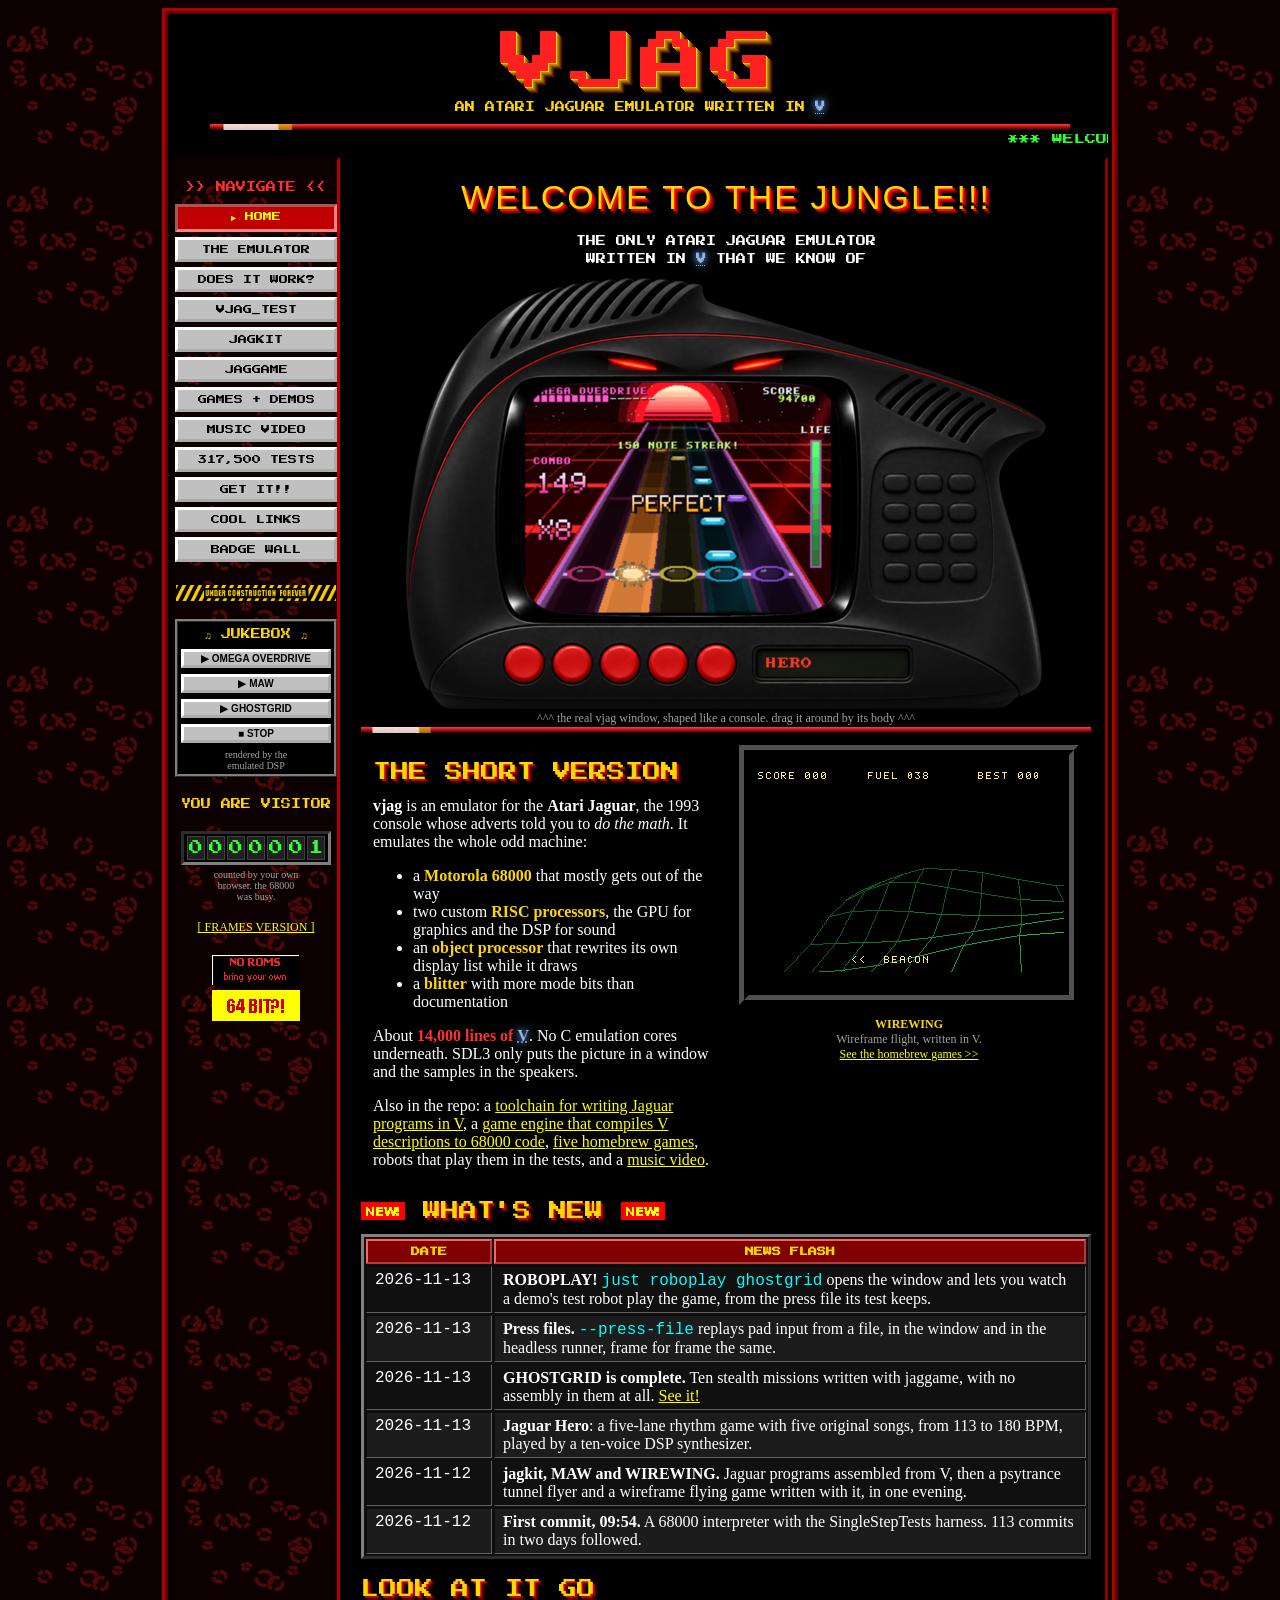
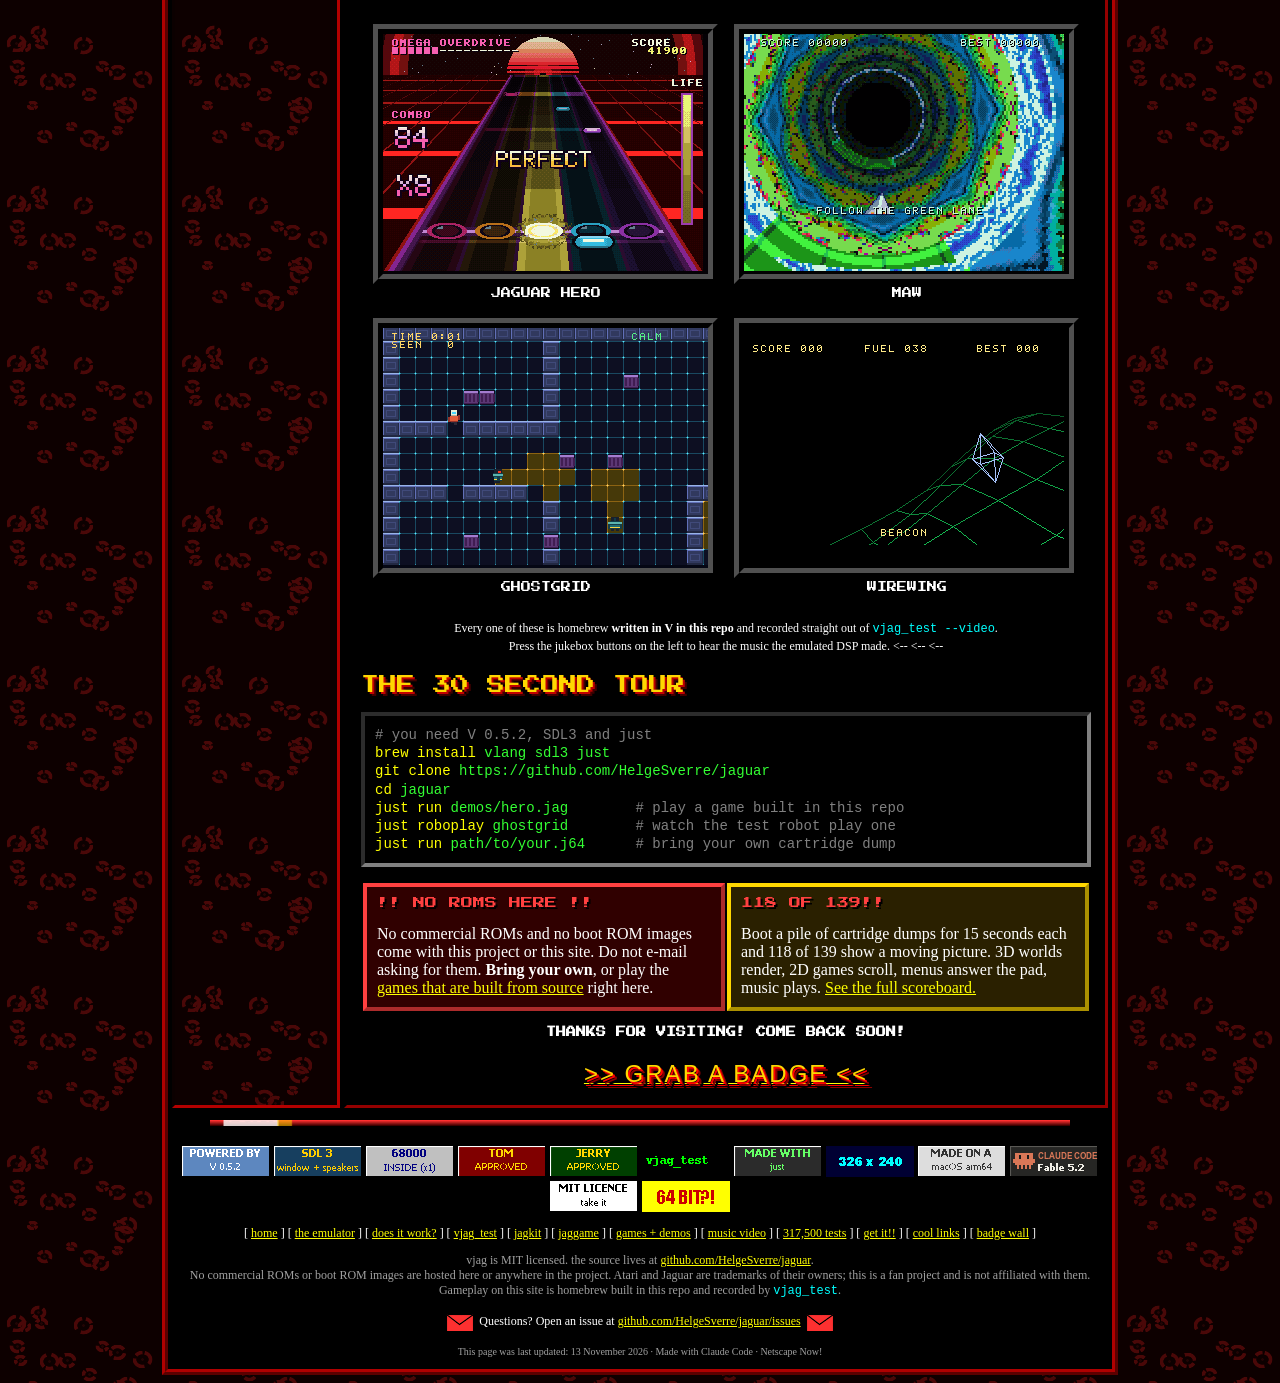
<file: website/index.html>
<!DOCTYPE HTML PUBLIC "-//W3C//DTD HTML 4.01 Transitional//EN">
<html>
<head>
<meta http-equiv="Content-Type" content="text/html; charset=utf-8">
<title>VJAG - The Atari Jaguar Emulator Written In V!!!</title>
<meta name="keywords" content="atari jaguar, jaguar emulator, vlang, v language, 68000, tom, jerry, blitter, homebrew, jagkit, jaggame, 64 bit, do the math">
<meta name="description" content="vjag: an Atari Jaguar emulator written in V, plus a toolchain for writing Jaguar games in V.">
<link rel="stylesheet" href="style.css">
<script src="site.js"></script>
</head>
<body>
<noscript><center><font color="#ffff00" size="5"><b>YOUR BROWSER DOES NOT SUPPORT JAVASCRIPT!! PLEASE UPGRADE TO NETSCAPE NAVIGATOR 4.0 OR ANY BROWSER MADE AFTER IT.</b></font></center></noscript>
<script>begin("MAIN"); scrollTitle("VJAG - THE ATARI JAGUAR EMULATOR WRITTEN IN V");</script>

<center>
<div class="wordart"><script>wavy("WELCOME TO THE JUNGLE!!!");</script></div>
<p class="pixel">THE ONLY ATARI JAGUAR EMULATOR<br>WRITTEN IN <a class="vlink" href="https://docs.vlang.io/introduction.html">V</a> THAT WE KNOW OF</p>
<img src="media/shell-hero.png" width="640" height="432" alt="vjag in its console shell, playing Jaguar Hero" class="pix"><br>
<span class="small grey">^^^ the real vjag window, shaped like a console. drag it around by its body ^^^</span>
</center>

<img src="img/bar.gif" width="100%" height="6" alt="">

<table width="100%" cellpadding="6" cellspacing="6"><tr>
<td valign="top" width="55%">
<h2>THE SHORT VERSION</h2>
<p><b>vjag</b> is an emulator for the <b>Atari Jaguar</b>, the 1993 console whose adverts told you to <i>do the math</i>. It emulates the whole odd machine:</p>
<ul>
<li>a <b class="gold">Motorola 68000</b> that mostly gets out of the way</li>
<li>two custom <b class="gold">RISC processors</b>, the GPU for graphics and the DSP for sound</li>
<li>an <b class="gold">object processor</b> that rewrites its own display list while it draws</li>
<li>a <b class="gold">blitter</b> with more mode bits than documentation</li>
</ul>
<p>About <b class="red">14,000 lines of</b> <a class="vlink" href="https://docs.vlang.io/introduction.html">V</a>. No C emulation cores underneath. SDL3 only puts the picture in a window and the samples in the speakers.</p>
<p>Also in the repo: a <a href="jagkit.html">toolchain for writing Jaguar programs in V</a>, a <a href="jaggame.html">game engine that compiles V descriptions to 68000 code</a>, <a href="demos.html">five homebrew games</a>, robots that play them in the tests, and a <a href="video.html">music video</a>.</p>
</td>
<td valign="top" align="center">
<a href="demos.html"><img src="media/wirewing.png" width="320" height="240" alt="WIREWING running in vjag: green wireframe terrain and a beacon" class="tv"></a>
<p class="small grey"><b class="gold">WIREWING</b><br>Wireframe flight, written in V.<br><a href="demos.html">See the homebrew games &gt;&gt;</a></p>
</td>
</tr></table>

<h2><img src="img/new.gif" width="44" height="18" alt="NEW"> WHAT'S NEW <img src="img/new.gif" width="44" height="18" alt="NEW"></h2>
<table class="data" width="100%" cellspacing="2">
<tr><th width="110">DATE</th><th>NEWS FLASH</th></tr>
<tr><td class="mono">2026-11-13</td><td><b>ROBOPLAY!</b> <code>just roboplay ghostgrid</code> opens the window and lets you watch a demo's test robot play the game, from the press file its test keeps.</td></tr>
<tr><td class="mono">2026-11-13</td><td><b>Press files.</b> <code>--press-file</code> replays pad input from a file, in the window and in the headless runner, frame for frame the same.</td></tr>
<tr><td class="mono">2026-11-13</td><td><b>GHOSTGRID is complete.</b> Ten stealth missions written with jaggame, with no assembly in them at all. <a href="demos.html#ghostgrid">See it!</a></td></tr>
<tr><td class="mono">2026-11-13</td><td><b>Jaguar Hero</b>: a five-lane rhythm game with five original songs, from 113 to 180 BPM, played by a ten-voice DSP synthesizer.</td></tr>
<tr><td class="mono">2026-11-12</td><td><b>jagkit, MAW and WIREWING.</b> Jaguar programs assembled from V, then a psytrance tunnel flyer and a wireframe flying game written with it, in one evening.</td></tr>
<tr><td class="mono">2026-11-12</td><td><b>First commit, 09:54.</b> A 68000 interpreter with the SingleStepTests harness. 113 commits in two days followed.</td></tr>
</table>

<h2>LOOK AT IT GO</h2>
<center>
<table cellpadding="4" cellspacing="8"><tr>
<td align="center"><img class="tv" src="media/hero.gif" width="325" height="240" alt="Jaguar Hero gameplay"><br><span class="pixel">JAGUAR HERO</span></td>
<td align="center"><img class="tv" src="media/maw.gif" width="325" height="240" alt="MAW gameplay"><br><span class="pixel">MAW</span></td>
</tr><tr>
<td align="center"><img class="tv" src="media/ghostgrid.gif" width="325" height="240" alt="GHOSTGRID gameplay"><br><span class="pixel">GHOSTGRID</span></td>
<td align="center"><img class="tv" src="media/wirewing.gif" width="325" height="240" alt="WIREWING gameplay"><br><span class="pixel">WIREWING</span></td>
</tr></table>
<p class="small">Every one of these is homebrew <b>written in V in this repo</b> and recorded straight out of <code>vjag_test --video</code>.<br>Press the jukebox buttons on the left to hear the music the emulated DSP made. &lt;-- &lt;-- &lt;--</p>
</center>

<h2>THE 30 SECOND TOUR</h2>
<pre><span class="c"># you need V 0.5.2, SDL3 and just</span>
<span class="k">brew install</span> vlang sdl3 just
<span class="k">git clone</span> https://github.com/HelgeSverre/jaguar
<span class="k">cd</span> jaguar
<span class="k">just run</span> demos/hero.jag        <span class="c"># play a game built in this repo</span>
<span class="k">just roboplay</span> ghostgrid        <span class="c"># watch the test robot play one</span>
<span class="k">just run</span> path/to/your.j64      <span class="c"># bring your own cartridge dump</span></pre>

<table width="100%" cellpadding="8"><tr>
<td class="box red" width="50%" valign="top">
<h3>!! NO ROMS HERE !!</h3>
<p>No commercial ROMs and no boot ROM images come with this project or this site. Do not e-mail asking for them. <b>Bring your own</b>, or play the <a href="demos.html">games that are built from source</a> right here.</p>
</td>
<td class="box gold" valign="top">
<h3>118 OF 139!!</h3>
<p>Boot a pile of cartridge dumps for 15 seconds each and 118 of 139 show a moving picture. 3D worlds render, 2D games scroll, menus answer the pad, music plays. <a href="status.html">See the full scoreboard.</a></p>
</td>
</tr></table>

<center>
<p class="pixel rainbow">THANKS FOR VISITING! COME BACK SOON!</p>
<p><a href="badges.html"><span class="wordart" style="font-size:24px">&gt;&gt; GRAB A BADGE &lt;&lt;</span></a></p>
</center>

<script>finish();</script>
</body>
</html>
</file>
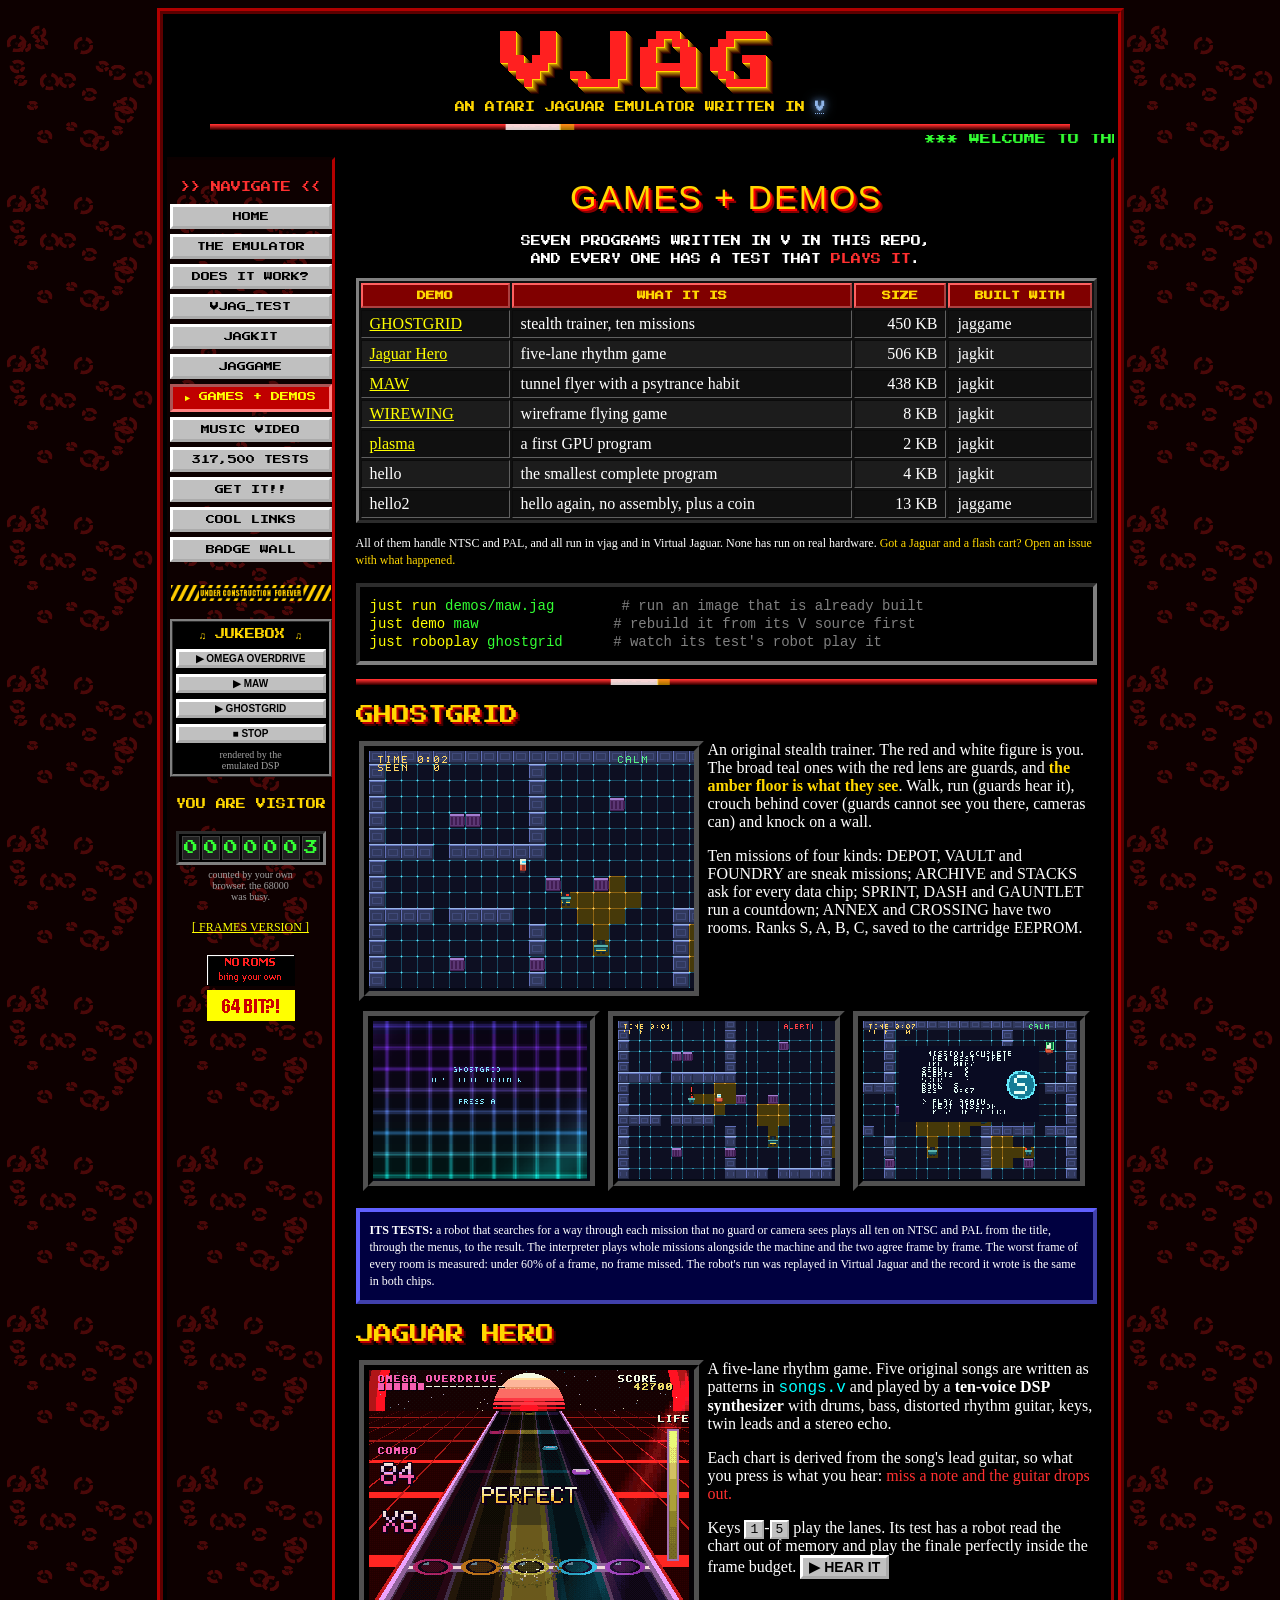
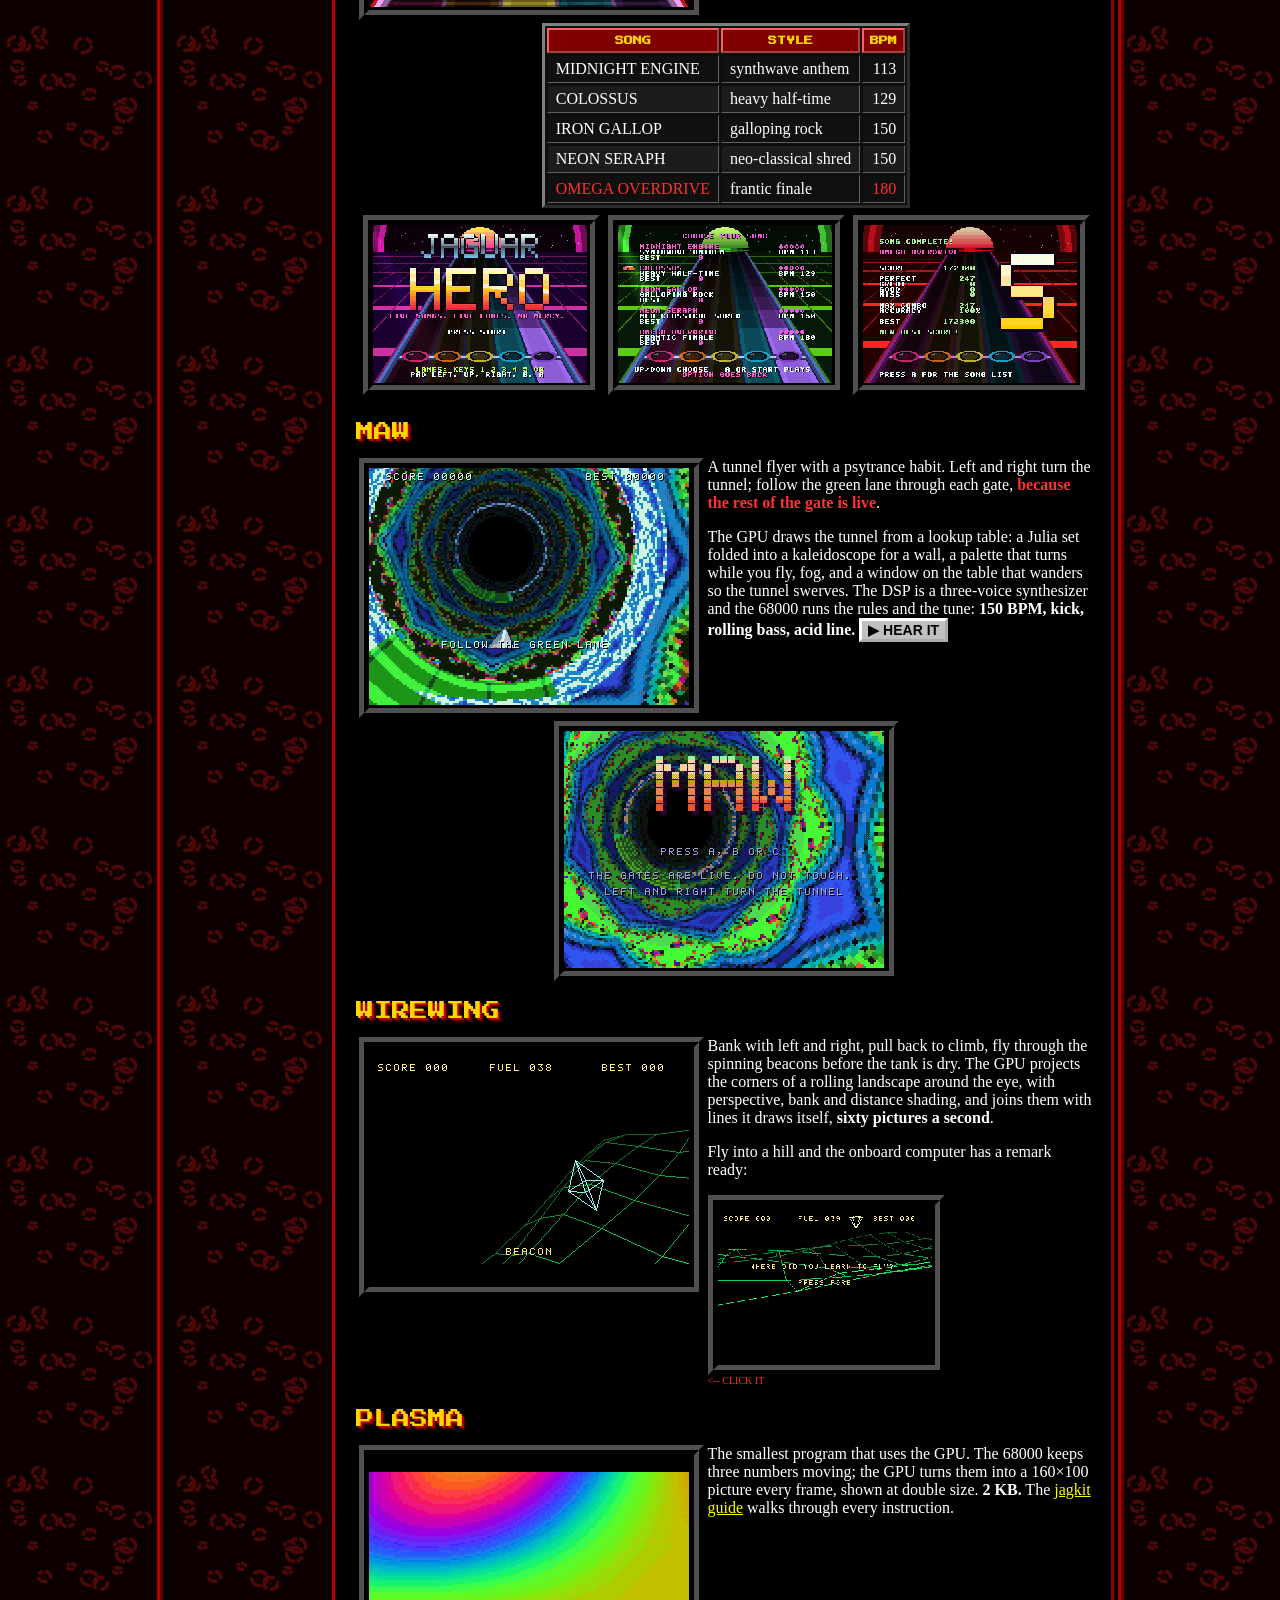
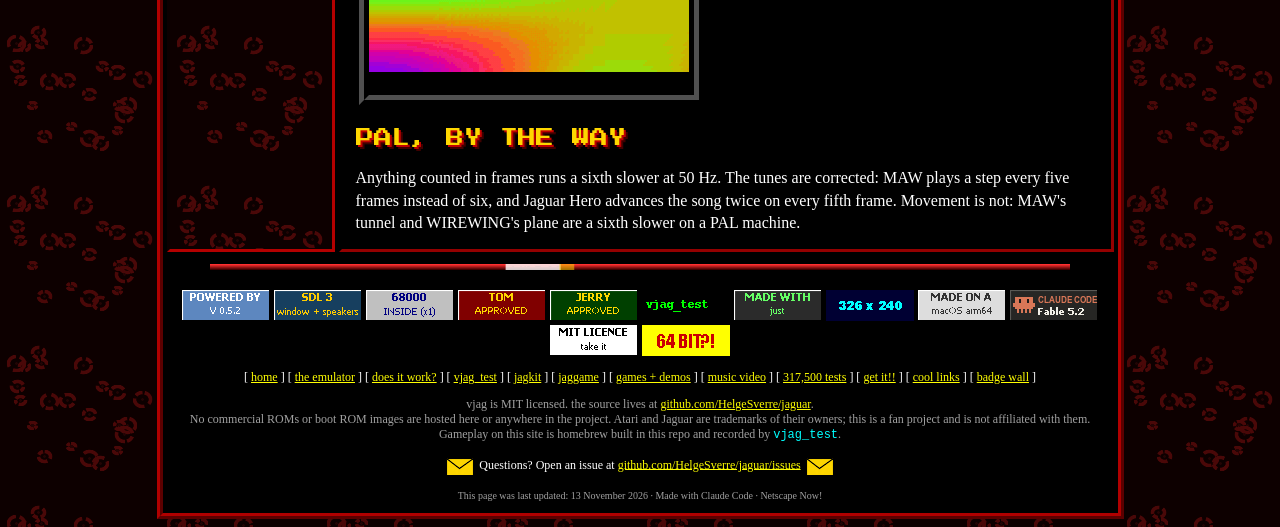
<file: website/demos.html>
<!DOCTYPE HTML PUBLIC "-//W3C//DTD HTML 4.01 Transitional//EN">
<html>
<head>
<meta http-equiv="Content-Type" content="text/html; charset=utf-8">
<title>VJAG :: GAMES + DEMOS :: MADE IN V, RUN IN VJAG</title>
<link rel="stylesheet" href="style.css">
<script src="site.js"></script>
</head>
<body>
<script>begin("DEMOS");</script>

<center>
<div class="wordart">GAMES + DEMOS</div>
<p class="pixel">SEVEN PROGRAMS WRITTEN IN V IN THIS REPO,<br>AND EVERY ONE HAS A TEST THAT <span class="red">PLAYS IT</span>.</p>
</center>

<table class="data" width="100%">
<tr><th>DEMO</th><th>WHAT IT IS</th><th>SIZE</th><th>BUILT WITH</th></tr>
<tr><td><a href="#ghostgrid">GHOSTGRID</a></td><td>stealth trainer, ten missions</td><td align="right">450 KB</td><td>jaggame</td></tr>
<tr><td><a href="#hero">Jaguar Hero</a></td><td>five-lane rhythm game</td><td align="right">506 KB</td><td>jagkit</td></tr>
<tr><td><a href="#maw">MAW</a></td><td>tunnel flyer with a psytrance habit</td><td align="right">438 KB</td><td>jagkit</td></tr>
<tr><td><a href="#wirewing">WIREWING</a></td><td>wireframe flying game</td><td align="right">8 KB</td><td>jagkit</td></tr>
<tr><td><a href="#plasma">plasma</a></td><td>a first GPU program</td><td align="right">2 KB</td><td>jagkit</td></tr>
<tr><td>hello</td><td>the smallest complete program</td><td align="right">4 KB</td><td>jagkit</td></tr>
<tr><td>hello2</td><td>hello again, no assembly, plus a coin</td><td align="right">13 KB</td><td>jaggame</td></tr>
</table>
<p class="small">All of them handle NTSC and PAL, and all run in vjag and in Virtual Jaguar. None has run on real hardware. <span class="gold">Got a Jaguar and a flash cart? Open an issue with what happened.</span></p>

<pre><span class="k">just run</span> demos/maw.jag        <span class="c"># run an image that is already built</span>
<span class="k">just demo</span> maw                <span class="c"># rebuild it from its V source first</span>
<span class="k">just roboplay</span> ghostgrid      <span class="c"># watch its test's robot play it</span></pre>

<img src="img/bar.gif" width="100%" height="6" alt="">

<h2 id="ghostgrid">GHOSTGRID</h2>
<table width="100%"><tr>
<td valign="top" width="335"><img class="tv" src="media/ghostgrid.gif" width="325" height="240" alt="GHOSTGRID: walking through the depot"></td>
<td valign="top">
<p>An original stealth trainer. The red and white figure is you. The broad teal ones with the red lens are guards, and <b class="gold">the amber floor is what they see</b>. Walk, run (guards hear it), crouch behind cover (guards cannot see you there, cameras can) and knock on a wall.</p>
<p>Ten missions of four kinds: DEPOT, VAULT and FOUNDRY are sneak missions; ARCHIVE and STACKS ask for every data chip; SPRINT, DASH and GAUNTLET run a countdown; ANNEX and CROSSING have two rooms. Ranks S, A, B, C, saved to the cartridge EEPROM.</p>
</td></tr></table>
<center><table cellspacing="6"><tr>
<td><img class="tv" src="img/ghostgrid-title.png" width="217" height="160" alt="GHOSTGRID title over a drifting neon grid"></td>
<td><img class="tv" src="img/ghostgrid-alert.png" width="217" height="160" alt="A guard on alert chasing the figure"></td>
<td><img class="tv" src="img/ghostgrid-result.png" width="217" height="160" alt="Result screen with rank S"></td>
</tr></table></center>
<div class="box blue small">
<b>ITS TESTS:</b> a robot that searches for a way through each mission that no guard or camera sees plays all ten on NTSC and PAL from the title, through the menus, to the result. The interpreter plays whole missions alongside the machine and the two agree frame by frame. The worst frame of every room is measured: under 60% of a frame, no frame missed. The robot's run was replayed in Virtual Jaguar and the record it wrote is the same in both chips.
</div>

<h2 id="hero">JAGUAR HERO</h2>
<table width="100%"><tr>
<td valign="top" width="335"><img class="tv" src="media/hero.gif" width="325" height="240" alt="Jaguar Hero: OMEGA OVERDRIVE, all perfect"></td>
<td valign="top">
<p>A five-lane rhythm game. Five original songs are written as patterns in <code>songs.v</code> and played by a <b>ten-voice DSP synthesizer</b> with drums, bass, distorted rhythm guitar, keys, twin leads and a stereo echo.</p>
<p>Each chart is derived from the song's lead guitar, so what you press is what you hear: <span class="red">miss a note and the guitar drops out.</span></p>
<p>Keys <kbd>1</kbd>-<kbd>5</kbd> play the lanes. Its test has a robot read the chart out of memory and play the finale perfectly inside the frame budget. <button onclick="playTrack(0)">&#9654; HEAR IT</button></p>
</td></tr></table>
<table class="data" align="center">
<tr><th>SONG</th><th>STYLE</th><th>BPM</th></tr>
<tr><td>MIDNIGHT ENGINE</td><td>synthwave anthem</td><td align="right">113</td></tr>
<tr><td>COLOSSUS</td><td>heavy half-time</td><td align="right">129</td></tr>
<tr><td>IRON GALLOP</td><td>galloping rock</td><td align="right">150</td></tr>
<tr><td>NEON SERAPH</td><td>neo-classical shred</td><td align="right">150</td></tr>
<tr><td class="red">OMEGA OVERDRIVE</td><td>frantic finale</td><td align="right" class="red">180</td></tr>
</table>
<center><table cellspacing="6"><tr>
<td><img class="tv" src="img/jaguar-hero-title.png" width="217" height="160" alt="Jaguar Hero title screen"></td>
<td><img class="tv" src="img/jaguar-hero-select.png" width="217" height="160" alt="Song select"></td>
<td><img class="tv" src="img/jaguar-hero-results.png" width="217" height="160" alt="Results screen"></td>
</tr></table></center>

<h2 id="maw">MAW</h2>
<table width="100%"><tr>
<td valign="top" width="335"><img class="tv" src="media/maw.gif" width="325" height="240" alt="MAW: follow the green lane"></td>
<td valign="top">
<p>A tunnel flyer with a psytrance habit. Left and right turn the tunnel; follow the green lane through each gate, <b class="red">because the rest of the gate is live</b>.</p>
<p>The GPU draws the tunnel from a lookup table: a Julia set folded into a kaleidoscope for a wall, a palette that turns while you fly, fog, and a window on the table that wanders so the tunnel swerves. The DSP is a three-voice synthesizer and the 68000 runs the rules and the tune: <b>150 BPM, kick, rolling bass, acid line.</b> <button onclick="playTrack(1)">&#9654; HEAR IT</button></p>
</td></tr></table>
<center><img class="tv" src="media/mawtitle.gif" width="325" height="240" alt="MAW title screen"></center>

<h2 id="wirewing">WIREWING</h2>
<table width="100%"><tr>
<td valign="top" width="335"><img class="tv" src="media/wirewing.gif" width="325" height="240" alt="WIREWING flying over a wireframe landscape"></td>
<td valign="top">
<p>Bank with left and right, pull back to climb, fly through the spinning beacons before the tank is dry. The GPU projects the corners of a rolling landscape around the eye, with perspective, bank and distance shading, and joins them with lines it draws itself, <b>sixty pictures a second</b>.</p>
<p>Fly into a hill and the onboard computer has a remark ready:</p>
<img class="tv" id="crashpic" src="img/wirewing-crash.png" width="217" height="160" alt="WHERE DID YOU LEARN TO FLY?" title="click it. go on." style="cursor:pointer" onclick="crashMode()"><br><span class="tiny blink red">&lt;-- CLICK IT</span>
</td></tr></table>

<h2 id="plasma">PLASMA</h2>
<table width="100%"><tr>
<td valign="top" width="335"><img class="tv" src="media/plasma.gif" width="325" height="240" alt="plasma"></td>
<td valign="top">
<p>The smallest program that uses the GPU. The 68000 keeps three numbers moving; the GPU turns them into a 160&times;100 picture every frame, shown at double size. <b>2 KB.</b> The <a href="jagkit.html">jagkit guide</a> walks through every instruction.</p>
</td></tr></table>

<h2>PAL, BY THE WAY</h2>
<p>Anything counted in frames runs a sixth slower at 50 Hz. The tunes are corrected: MAW plays a step every five frames instead of six, and Jaguar Hero advances the song twice on every fifth frame. Movement is not: MAW's tunnel and WIREWING's plane are a sixth slower on a PAL machine.</p>

<div id="crash" hidden><div class="crashwin" id="crashwin">
<div class="crashtitle"><span>WIREWING.EXE - where_did_you_learn_to_fly.txt</span><button id="crashx" title="close">X</button></div>
<div class="crashbody" id="crashbody"><canvas id="crashcv"></canvas><div class="crashscan"></div><div class="crashhint pixel blink">CLICK OR ESC TO EJECT</div></div>
</div></div>
<style>
#crash { position: fixed; inset: 0; z-index: 2000; background: rgba(0,0,0,0.7); cursor: crosshair; }
.crashwin { position: absolute; inset: 24px; display: flex; flex-direction: column;
  background: #c0c0c0; border: 3px outset #ffffff; box-shadow: 8px 8px 0 #000; }
.crashtitle { display: flex; align-items: center; justify-content: space-between; padding: 2px 3px 2px 6px;
  background: linear-gradient(to right, #800000, #ff2020); color: #fff;
  font-family: Tahoma, Verdana, sans-serif; font-weight: bold; font-size: 12px; }
.crashtitle button { width: 20px; height: 18px; padding: 0; font-size: 11px; line-height: 1; }
.crashbody { position: relative; flex: 1; margin: 3px; border: 2px inset #808080; background: #000; overflow: hidden; }
.crashbody canvas { display: block; width: 100%; height: 100%; }
.crashwin.shake { animation: crashshake 0.12s steps(2) infinite; }
@keyframes crashshake { 0% { transform: translate(0,0); } 25% { transform: translate(-6px,3px); } 50% { transform: translate(5px,-4px); } 75% { transform: translate(-3px,-5px); } 100% { transform: translate(4px,2px); } }
.crashscan { position: absolute; inset: 0; pointer-events: none;
  background: repeating-linear-gradient(to bottom, rgba(0,0,0,0) 0, rgba(0,0,0,0) 2px, rgba(0,0,0,0.45) 3px, rgba(0,0,0,0) 4px); }
.crashhint { position: absolute; left: 0; right: 0; bottom: 16px; text-align: center; color: #ffd700; font-size: 10px; text-shadow: 2px 2px 0 #000; }
</style>
<script>
var crashRun = null;
function crashMode() {
  var box = document.getElementById("crash"), win = document.getElementById("crashwin"), body = document.getElementById("crashbody");
  var cv = document.getElementById("crashcv"), x = cv.getContext("2d");
  box.hidden = false;
  var W, H;
  function size() { W = cv.width = Math.max(160, Math.floor(body.clientWidth / 2)); H = cv.height = Math.max(120, Math.floor(body.clientHeight / 2)); }
  size(); addEventListener("resize", size);
  x.imageSmoothingEnabled = false;
  cv.style.imageRendering = "pixelated";

  var PHRASES = [
    "WHERE DID YOU LEARN TO FLY?",
    "WHERE DID YOU LEARN TO FLY?",
    "WHERE DID YOU LEARN TO FLY?",
    "WHERE DID YOU LEARN TO FLY, WHERE DID YOU LEARN TO FLY?",
    "WHERE DID YOU LEARN TO FLY?",
    "WEHRE DID YOU LERARN TO FLY",
    "WHERE DID YOU LEARN TO FLY?",
    "WHER DID YUO LEARN TO FYL",
    "WHERE DID YOU LEARN TO FLY??????",
    "WHERE DID YOU LEARN TO FLY?"
  ];
  var CH = 8, LH = 10;               // a character and a line, in canvas pixels
  var rows = [], partial = null, t0 = performance.now(), last = t0, carry = 0;

  // the noise of a plane meeting a hill
  try {
    var ac = new (window.AudioContext || window.webkitAudioContext)();
    var len = ac.sampleRate * 0.6, buf = ac.createBuffer(1, len, ac.sampleRate), d = buf.getChannelData(0);
    for (var i = 0; i < len; i++) d[i] = (Math.random() * 2 - 1) * Math.pow(1 - i / len, 2);
    var src = ac.createBufferSource(), g = ac.createGain(); g.gain.value = 0.35;
    src.buffer = buf; src.connect(g); g.connect(ac.destination); src.start();
  } catch (e) {}

  // one line of the file: the phrase, sometimes run on several times, wrapped at the screen edge
  function fileLine() {
    var p = PHRASES[Math.floor(Math.random() * PHRASES.length)], line = p;
    var more = Math.random() < 0.35 ? 1 + Math.floor(Math.random() * 4) : 0;
    for (var i = 0; i < more; i++) line += " " + PHRASES[Math.floor(Math.random() * PHRASES.length)];
    return line;
  }
  function push(text) {
    var cols = Math.max(10, Math.floor((W - 8) / CH));
    for (var i = 0; i < text.length; i += cols) rows.push(text.substring(i, i + cols));
    var max = Math.ceil(H / LH) + 2;
    if (rows.length > max) rows.splice(0, rows.length - max);
  }

  function terrain(t) {
    var cols = 15, rows = 14, horizon = H * 0.38;
    var fly = t / 250, bank = Math.sin(t / 900) * 0.35 + (Math.random() < 0.05 ? (Math.random() - 0.5) : 0);
    var red = Math.floor(t / 180) % 9 !== 0;
    x.strokeStyle = red ? "#d02818" : "#20c040";
    x.lineWidth = 1;
    var pts = [];
    for (var r = 0; r < rows; r++) {
      var z = rows - r - (fly % 1);
      var row = [];
      for (var c = 0; c < cols; c++) {
        var wx = (c - (cols - 1) / 2) * 1.6;
        var wz = z + Math.floor(fly);
        var h = Math.sin(wx * 0.7 + wz * 0.5) * 0.9 + Math.sin(wz * 0.31 - wx * 0.4) * 1.1 - 2.2;
        var sx = wx / z, sy = -h / z;
        var rx = sx * Math.cos(bank) - sy * Math.sin(bank), ry = sx * Math.sin(bank) + sy * Math.cos(bank);
        row.push([W / 2 + rx * W * 0.45, horizon + ry * H * 0.55]);
      }
      pts.push(row);
    }
    x.beginPath();
    for (var r = 0; r < rows; r++) for (var c = 0; c < cols; c++) {
      var p = pts[r][c];
      if (c) { x.moveTo(pts[r][c - 1][0], pts[r][c - 1][1]); x.lineTo(p[0], p[1]); }
      if (r) { x.moveTo(pts[r - 1][c][0], pts[r - 1][c][1]); x.lineTo(p[0], p[1]); }
    }
    x.stroke();
  }

  function frame(now) {
    if (box.hidden) return;
    var t = now - t0, dt = Math.min(0.1, (now - last) / 1000); last = now;

    // $ cat where_did_you_learn_to_fly.txt
    // the first line is typed, then the file pours out faster and faster
    if (t < 1400) {
      var cmd = "$ cat where_did_you_learn_to_fly.txt";
      rows = [cmd.substring(0, Math.floor(t / 1100 * cmd.length))];
    } else {
      if (rows.length === 1 && rows[0].charAt(0) === "$") rows = ["$ cat where_did_you_learn_to_fly.txt"];
      var perSecond = Math.min(900, 25 * Math.pow(1.9, (t - 1400) / 1000));
      carry += perSecond * dt;
      while (carry >= 1) { push(fileLine()); carry -= 1; }
    }

    x.fillStyle = "rgba(0,0,0," + (Math.random() < 0.1 ? 0.25 : 0.82) + ")";
    x.fillRect(0, 0, W, H);
    terrain(t);

    x.textBaseline = "top";
    x.font = '8px "Press Start 2P", monospace';
    var base = H - rows.length * LH - 2;
    if (base > 4) base = 4;          // fill from the top until the screen is full, then scroll
    for (var j = 0; j < rows.length; j++) {
      var y = base + j * LH, s = rows[j];
      if (y < -LH || y > H) continue;
      var jx = Math.random() < 0.02 ? Math.random() * 24 - 12 : 0;
      var cursor = j === rows.length - 1 && Math.floor(t / 150) % 2 ? "_" : "";
      x.globalCompositeOperation = "lighter";
      x.fillStyle = "#ff0000"; x.fillText(s + cursor, 3 + jx, y);
      x.fillStyle = "#00ffff"; x.fillText(s + cursor, 5 + jx, y);
      x.globalCompositeOperation = "source-over";
      x.fillStyle = s.indexOf("WEHRE") >= 0 || s.indexOf("YUO") >= 0 ? "#ff6040" : "#d8ffd8";
      x.fillText(s + cursor, 4 + jx, y);
    }

    // tear: slide random bands of the picture sideways
    var bands = Math.random() < 0.35 ? 1 + Math.floor(Math.random() * 6) : 0;
    for (var b = 0; b < bands; b++) {
      var by = Math.floor(Math.random() * H), bh = 2 + Math.floor(Math.random() * 18), off = Math.floor(Math.random() * 60 - 30);
      x.drawImage(cv, 0, by, W, bh, off, by, W, bh);
    }
    // a rolling bar, like a television losing vertical hold
    var roll = (t / 6) % (H + 40) - 20;
    x.fillStyle = "rgba(255,255,255,0.06)"; x.fillRect(0, roll, W, 14);
    // snow
    if (Math.random() < 0.15) for (var k = 0; k < 400; k++) { x.fillStyle = Math.random() < 0.5 ? "#fff" : "#888"; x.fillRect(Math.random() * W, Math.random() * H, 1, 1); }
    // whole-screen colour flash
    if (Math.random() < 0.02) { x.fillStyle = Math.random() < 0.5 ? "rgba(255,0,0,0.35)" : "rgba(0,255,255,0.25)"; x.fillRect(0, 0, W, H); }
    win.className = Math.random() < 0.3 ? "crashwin shake" : "crashwin";
    crashRun = requestAnimationFrame(frame);
  }
  crashRun = requestAnimationFrame(frame);

  function eject() {
    box.hidden = true; win.className = "crashwin";
    cancelAnimationFrame(crashRun);
    removeEventListener("resize", size);
    document.removeEventListener("keydown", onKey);
    box.onclick = null;
    try { ac.close(); } catch (e) {}
  }
  function onKey(e) { if (e.key === "Escape") eject(); }
  document.addEventListener("keydown", onKey);
  document.getElementById("crashx").onclick = function (e) { e.stopPropagation(); eject(); };
  setTimeout(function () { box.onclick = eject; }, 400);
}
</script>

<script>finish();</script>
</body>
</html>
</file>
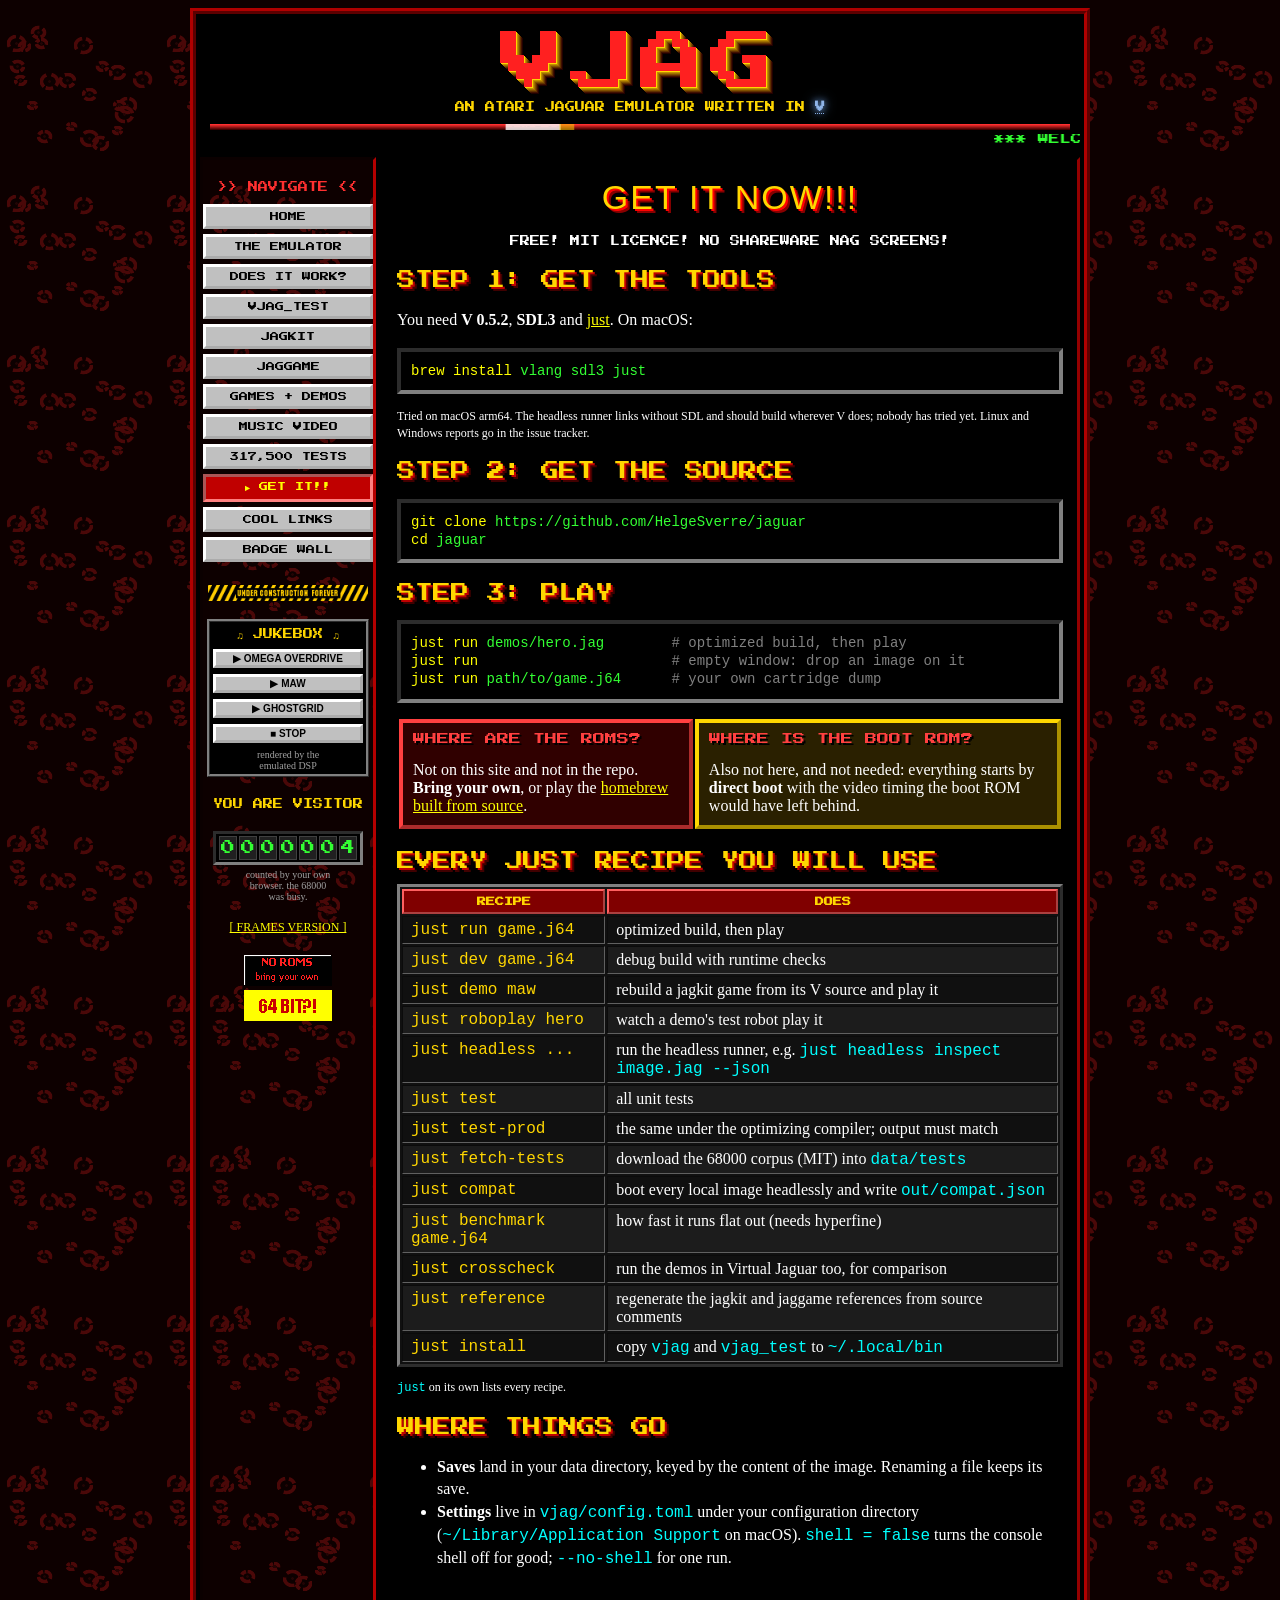
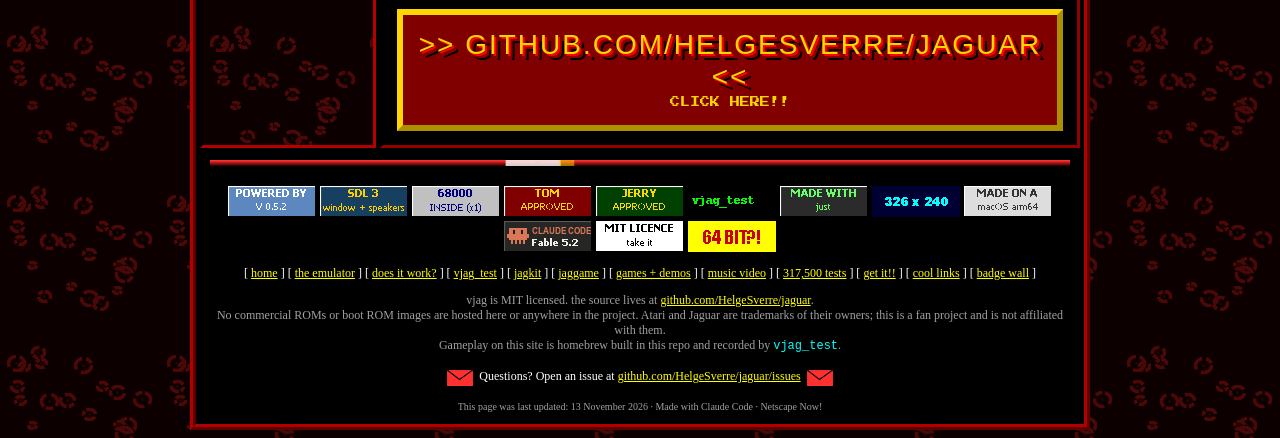
<file: website/download.html>
<!DOCTYPE HTML PUBLIC "-//W3C//DTD HTML 4.01 Transitional//EN">
<html>
<head>
<meta http-equiv="Content-Type" content="text/html; charset=utf-8">
<title>VJAG :: GET IT!! :: DOWNLOAD AND BUILD</title>
<link rel="stylesheet" href="style.css">
<script src="site.js"></script>
</head>
<body>
<script>begin("GET");</script>

<center>
<div class="wordart"><script>wavy("GET IT NOW!!!");</script></div>
<p class="pixel">FREE! MIT LICENCE! NO SHAREWARE NAG SCREENS!</p>
</center>

<h2>STEP 1: GET THE TOOLS</h2>
<p>You need <b>V 0.5.2</b>, <b>SDL3</b> and <a href="https://github.com/casey/just">just</a>. On macOS:</p>
<pre><span class="k">brew install</span> vlang sdl3 just</pre>
<p class="small">Tried on macOS arm64. The headless runner links without SDL and should build wherever V does; nobody has tried yet. Linux and Windows reports go in the issue tracker.</p>

<h2>STEP 2: GET THE SOURCE</h2>
<pre><span class="k">git clone</span> https://github.com/HelgeSverre/jaguar
<span class="k">cd</span> jaguar</pre>

<h2>STEP 3: PLAY</h2>
<pre><span class="k">just run</span> demos/hero.jag        <span class="c"># optimized build, then play</span>
<span class="k">just run</span>                       <span class="c"># empty window: drop an image on it</span>
<span class="k">just run</span> path/to/game.j64      <span class="c"># your own cartridge dump</span></pre>

<table width="100%" cellpadding="8"><tr>
<td class="box red" valign="top"><h3>WHERE ARE THE ROMS?</h3><p>Not on this site and not in the repo. <b>Bring your own</b>, or play the <a href="demos.html">homebrew built from source</a>.</p></td>
<td class="box gold" valign="top"><h3>WHERE IS THE BOOT ROM?</h3><p>Also not here, and not needed: everything starts by <b>direct boot</b> with the video timing the boot ROM would have left behind.</p></td>
</tr></table>

<h2>EVERY JUST RECIPE YOU WILL USE</h2>
<table class="data" width="100%">
<tr><th>RECIPE</th><th>DOES</th></tr>
<tr><td class="mono gold">just run game.j64</td><td>optimized build, then play</td></tr>
<tr><td class="mono gold">just dev game.j64</td><td>debug build with runtime checks</td></tr>
<tr><td class="mono gold">just demo maw</td><td>rebuild a jagkit game from its V source and play it</td></tr>
<tr><td class="mono gold">just roboplay hero</td><td>watch a demo's test robot play it</td></tr>
<tr><td class="mono gold">just headless ...</td><td>run the headless runner, e.g. <code>just headless inspect image.jag --json</code></td></tr>
<tr><td class="mono gold">just test</td><td>all unit tests</td></tr>
<tr><td class="mono gold">just test-prod</td><td>the same under the optimizing compiler; output must match</td></tr>
<tr><td class="mono gold">just fetch-tests</td><td>download the 68000 corpus (MIT) into <code>data/tests</code></td></tr>
<tr><td class="mono gold">just compat</td><td>boot every local image headlessly and write <code>out/compat.json</code></td></tr>
<tr><td class="mono gold">just benchmark game.j64</td><td>how fast it runs flat out (needs hyperfine)</td></tr>
<tr><td class="mono gold">just crosscheck</td><td>run the demos in Virtual Jaguar too, for comparison</td></tr>
<tr><td class="mono gold">just reference</td><td>regenerate the jagkit and jaggame references from source comments</td></tr>
<tr><td class="mono gold">just install</td><td>copy <code>vjag</code> and <code>vjag_test</code> to <code>~/.local/bin</code></td></tr>
</table>
<p class="small"><code>just</code> on its own lists every recipe.</p>

<h2>WHERE THINGS GO</h2>
<ul>
<li><b>Saves</b> land in your data directory, keyed by the content of the image. Renaming a file keeps its save.</li>
<li><b>Settings</b> live in <code>vjag/config.toml</code> under your configuration directory (<code>~/Library/Application Support</code> on macOS). <code>shell = false</code> turns the console shell off for good; <code>--no-shell</code> for one run.</li>
</ul>

<center>
<br>
<table cellpadding="12" style="border:6px outset #ffd700;background:#800000"><tr><td align="center">
<a href="https://github.com/HelgeSverre/jaguar" style="text-decoration:none"><span class="wordart" style="font-size:28px">&gt;&gt; GITHUB.COM/HELGESVERRE/JAGUAR &lt;&lt;</span></a><br>
<span class="pixel gold">CLICK HERE!!</span>
</td></tr></table>
</center>

<script>finish();</script>
</body>
</html>
</file>
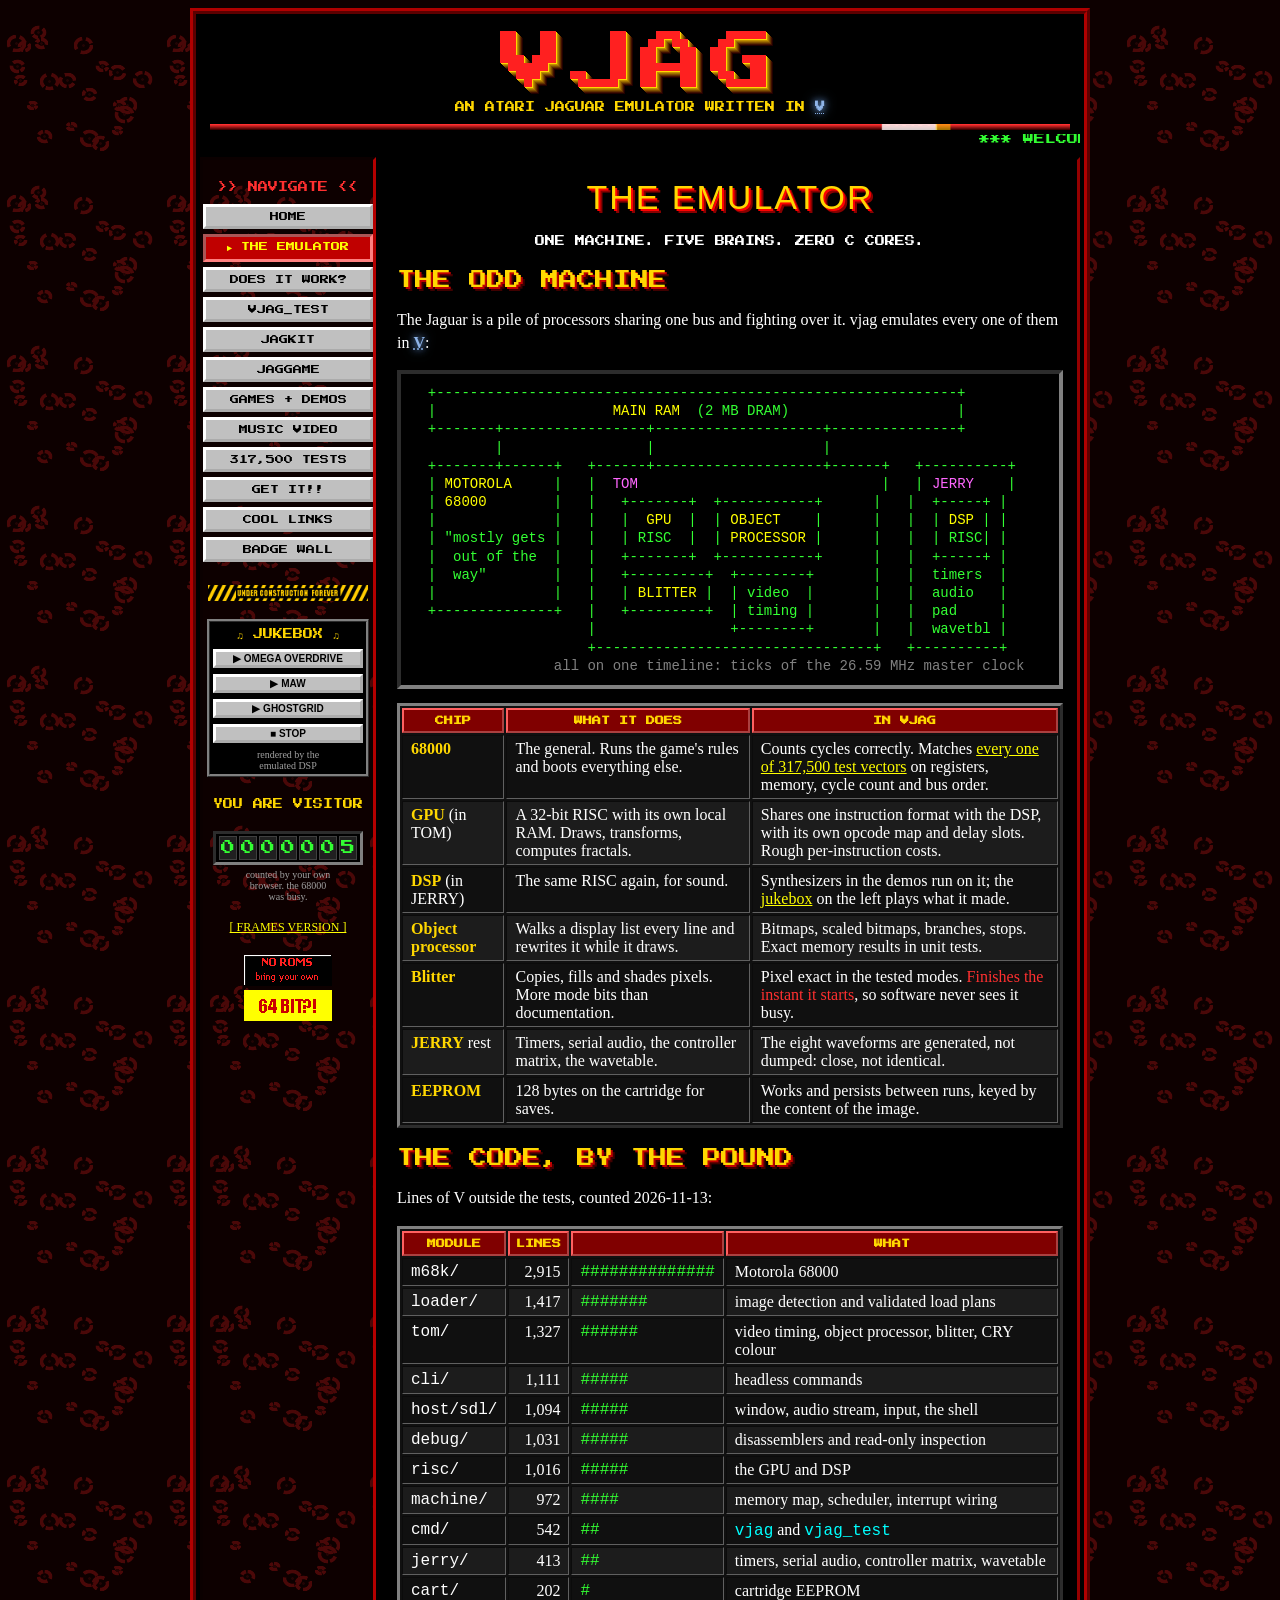
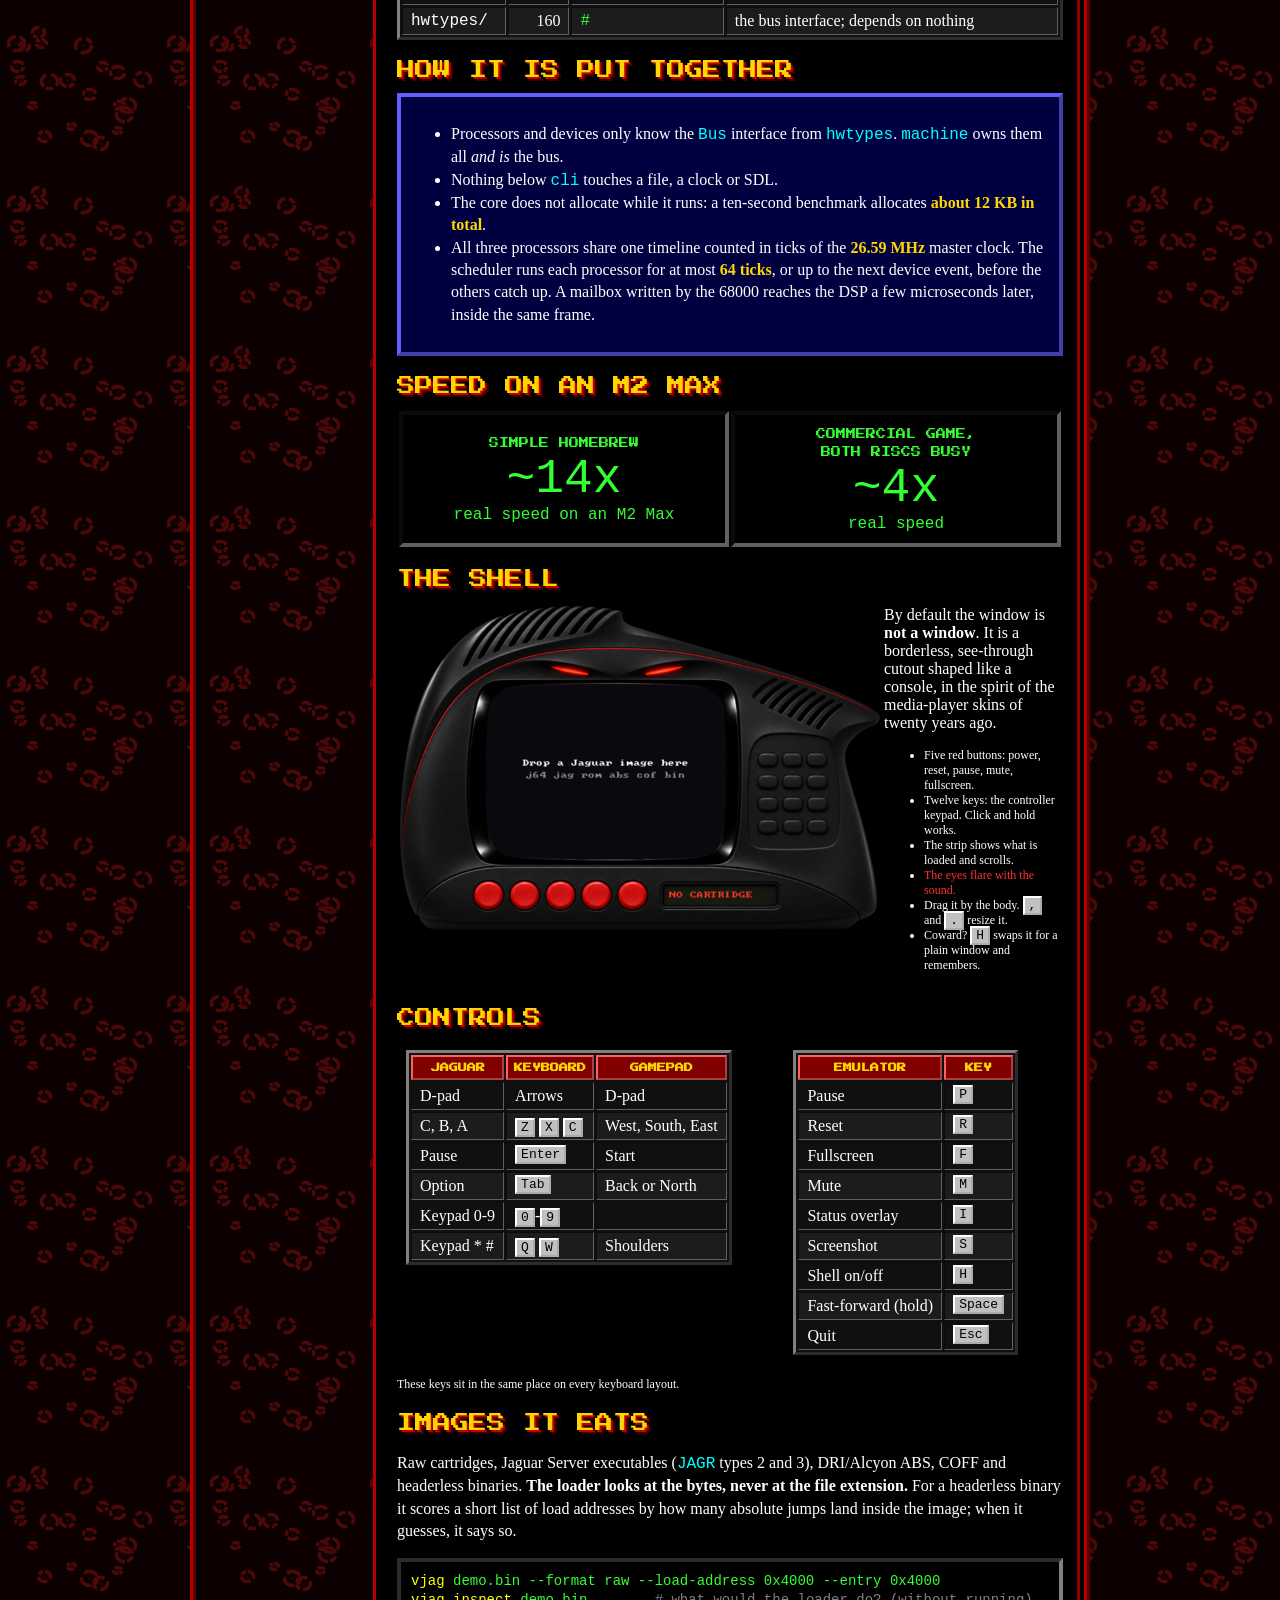
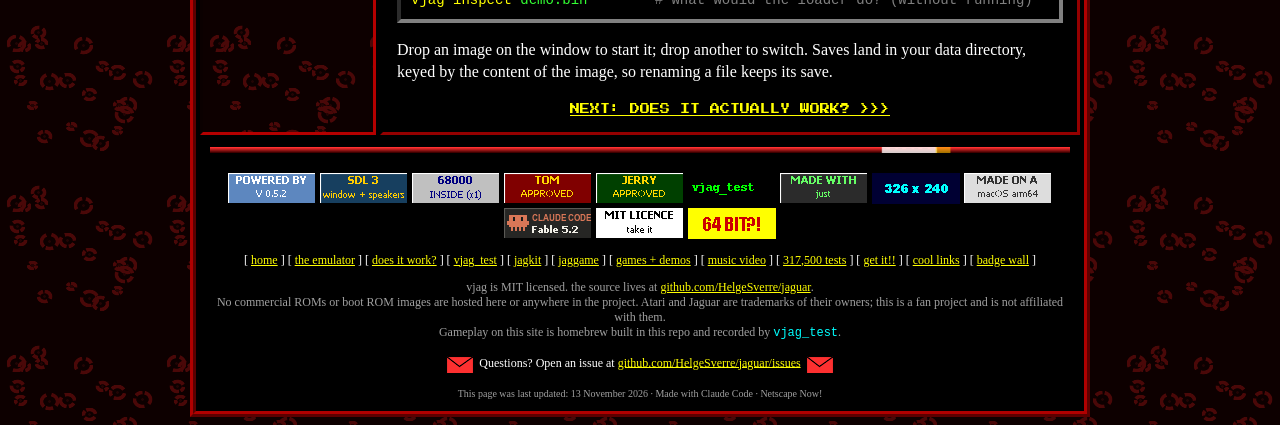
<file: website/emulator.html>
<!DOCTYPE HTML PUBLIC "-//W3C//DTD HTML 4.01 Transitional//EN">
<html>
<head>
<meta http-equiv="Content-Type" content="text/html; charset=utf-8">
<title>VJAG :: THE EMULATOR :: HOW IT WORKS</title>
<link rel="stylesheet" href="style.css">
<script src="site.js"></script>
</head>
<body>
<script>begin("EMU");</script>

<center>
<div class="wordart">THE EMULATOR</div>
<p class="pixel">ONE MACHINE. FIVE BRAINS. ZERO C CORES.</p>
</center>

<h2>THE ODD MACHINE</h2>
<p>The Jaguar is a pile of processors sharing one bus and fighting over it. vjag emulates every one of them in <a class="vlink" href="https://docs.vlang.io/introduction.html">V</a>:</p>

<pre>
  +--------------------------------------------------------------+
  |                     <span class="k">MAIN RAM</span>  (2 MB DRAM)                    |
  +-------+-----------------+--------------------+---------------+
          |                 |                    |
  +-------+------+   +------+--------------------+------+   +----------+
  | <span class="k">MOTOROLA</span>     |   |  <span class="s">TOM</span>                             |   | <span class="s">JERRY</span>    |
  | <span class="k">68000</span>        |   |   +-------+  +-----------+      |   |  +-----+ |
  |              |   |   |  <span class="k">GPU</span>  |  | <span class="k">OBJECT</span>    |      |   |  | <span class="k">DSP</span> | |
  | "mostly gets |   |   | RISC  |  | <span class="k">PROCESSOR</span> |      |   |  | RISC| |
  |  out of the  |   |   +-------+  +-----------+      |   |  +-----+ |
  |  way"        |   |   +---------+  +--------+       |   |  timers  |
  |              |   |   | <span class="k">BLITTER</span> |  | video  |       |   |  audio   |
  +--------------+   |   +---------+  | timing |       |   |  pad     |
                     |                +--------+       |   |  wavetbl |
                     +---------------------------------+   +----------+
                 <span class="c">all on one timeline: ticks of the 26.59 MHz master clock</span>
</pre>

<table class="data" width="100%">
<tr><th>CHIP</th><th>WHAT IT DOES</th><th>IN VJAG</th></tr>
<tr><td><b class="gold">68000</b></td><td>The general. Runs the game's rules and boots everything else.</td><td>Counts cycles correctly. Matches <a href="tests.html">every one of 317,500 test vectors</a> on registers, memory, cycle count and bus order.</td></tr>
<tr><td><b class="gold">GPU</b> (in TOM)</td><td>A 32-bit RISC with its own local RAM. Draws, transforms, computes fractals.</td><td>Shares one instruction format with the DSP, with its own opcode map and delay slots. Rough per-instruction costs.</td></tr>
<tr><td><b class="gold">DSP</b> (in JERRY)</td><td>The same RISC again, for sound.</td><td>Synthesizers in the demos run on it; the <a href="index.html">jukebox</a> on the left plays what it made.</td></tr>
<tr><td><b class="gold">Object processor</b></td><td>Walks a display list every line and rewrites it while it draws.</td><td>Bitmaps, scaled bitmaps, branches, stops. Exact memory results in unit tests.</td></tr>
<tr><td><b class="gold">Blitter</b></td><td>Copies, fills and shades pixels. More mode bits than documentation.</td><td>Pixel exact in the tested modes. <span class="red">Finishes the instant it starts</span>, so software never sees it busy.</td></tr>
<tr><td><b class="gold">JERRY</b> rest</td><td>Timers, serial audio, the controller matrix, the wavetable.</td><td>The eight waveforms are generated, not dumped: close, not identical.</td></tr>
<tr><td><b class="gold">EEPROM</b></td><td>128 bytes on the cartridge for saves.</td><td>Works and persists between runs, keyed by the content of the image.</td></tr>
</table>

<h2>THE CODE, BY THE POUND</h2>
<p>Lines of V outside the tests, counted 2026-11-13:</p>
<table class="data">
<tr><th>MODULE</th><th>LINES</th><th>&nbsp;</th><th>WHAT</th></tr>
<tr><td class="mono">m68k/</td><td align="right">2,915</td><td class="mono lime">##############</td><td>Motorola 68000</td></tr>
<tr><td class="mono">loader/</td><td align="right">1,417</td><td class="mono lime">#######</td><td>image detection and validated load plans</td></tr>
<tr><td class="mono">tom/</td><td align="right">1,327</td><td class="mono lime">######</td><td>video timing, object processor, blitter, CRY colour</td></tr>
<tr><td class="mono">cli/</td><td align="right">1,111</td><td class="mono lime">#####</td><td>headless commands</td></tr>
<tr><td class="mono">host/sdl/</td><td align="right">1,094</td><td class="mono lime">#####</td><td>window, audio stream, input, the shell</td></tr>
<tr><td class="mono">debug/</td><td align="right">1,031</td><td class="mono lime">#####</td><td>disassemblers and read-only inspection</td></tr>
<tr><td class="mono">risc/</td><td align="right">1,016</td><td class="mono lime">#####</td><td>the GPU and DSP</td></tr>
<tr><td class="mono">machine/</td><td align="right">972</td><td class="mono lime">####</td><td>memory map, scheduler, interrupt wiring</td></tr>
<tr><td class="mono">cmd/</td><td align="right">542</td><td class="mono lime">##</td><td><code>vjag</code> and <code>vjag_test</code></td></tr>
<tr><td class="mono">jerry/</td><td align="right">413</td><td class="mono lime">##</td><td>timers, serial audio, controller matrix, wavetable</td></tr>
<tr><td class="mono">cart/</td><td align="right">202</td><td class="mono lime">#</td><td>cartridge EEPROM</td></tr>
<tr><td class="mono">hwtypes/</td><td align="right">160</td><td class="mono lime">#</td><td>the bus interface; depends on nothing</td></tr>
</table>

<h2>HOW IT IS PUT TOGETHER</h2>
<div class="box blue">
<ul>
<li>Processors and devices only know the <code>Bus</code> interface from <code>hwtypes</code>. <code>machine</code> owns them all <i>and is</i> the bus.</li>
<li>Nothing below <code>cli</code> touches a file, a clock or SDL.</li>
<li>The core does not allocate while it runs: a ten-second benchmark allocates <b class="gold">about 12 KB in total</b>.</li>
<li>All three processors share one timeline counted in ticks of the <b class="gold">26.59 MHz</b> master clock. The scheduler runs each processor for at most <b class="gold">64 ticks</b>, or up to the next device event, before the others catch up. A mailbox written by the 68000 reaches the DSP a few microseconds later, inside the same frame.</li>
</ul>
</div>

<h2>SPEED ON AN M2 MAX</h2>
<table width="100%" cellpadding="6"><tr>
<td align="center" class="box term" width="50%"><span class="pixel lime">SIMPLE HOMEBREW</span><br><span style="font-size:48px">~14x</span><br>real speed on an M2 Max</td>
<td align="center" class="box term"><span class="pixel lime">COMMERCIAL GAME,<br>BOTH RISCS BUSY</span><br><span style="font-size:48px">~4x</span><br>real speed</td>
</tr></table>

<h2>THE SHELL</h2>
<table width="100%"><tr>
<td valign="top"><img src="media/shell-empty.png" width="480" height="324" alt="The console shell with nothing loaded" class="pix"></td>
<td valign="top">
<p>By default the window is <b>not a window</b>. It is a borderless, see-through cutout shaped like a console, in the spirit of the media-player skins of twenty years ago.</p>
<ul class="small">
<li>Five red buttons: power, reset, pause, mute, fullscreen.</li>
<li>Twelve keys: the controller keypad. Click and hold works.</li>
<li>The strip shows what is loaded and scrolls.</li>
<li><span class="red">The eyes flare with the sound.</span></li>
<li>Drag it by the body. <kbd>,</kbd> and <kbd>.</kbd> resize it.</li>
<li>Coward? <kbd>H</kbd> swaps it for a plain window and remembers.</li>
</ul>
</td></tr></table>

<h2>CONTROLS</h2>
<table width="100%" cellspacing="8"><tr><td valign="top">
<table class="data">
<tr><th>JAGUAR</th><th>KEYBOARD</th><th>GAMEPAD</th></tr>
<tr><td>D-pad</td><td>Arrows</td><td>D-pad</td></tr>
<tr><td>C, B, A</td><td><kbd>Z</kbd> <kbd>X</kbd> <kbd>C</kbd></td><td>West, South, East</td></tr>
<tr><td>Pause</td><td><kbd>Enter</kbd></td><td>Start</td></tr>
<tr><td>Option</td><td><kbd>Tab</kbd></td><td>Back or North</td></tr>
<tr><td>Keypad 0-9</td><td><kbd>0</kbd>-<kbd>9</kbd></td><td></td></tr>
<tr><td>Keypad * #</td><td><kbd>Q</kbd> <kbd>W</kbd></td><td>Shoulders</td></tr>
</table>
</td><td valign="top">
<table class="data">
<tr><th>EMULATOR</th><th>KEY</th></tr>
<tr><td>Pause</td><td><kbd>P</kbd></td></tr>
<tr><td>Reset</td><td><kbd>R</kbd></td></tr>
<tr><td>Fullscreen</td><td><kbd>F</kbd></td></tr>
<tr><td>Mute</td><td><kbd>M</kbd></td></tr>
<tr><td>Status overlay</td><td><kbd>I</kbd></td></tr>
<tr><td>Screenshot</td><td><kbd>S</kbd></td></tr>
<tr><td>Shell on/off</td><td><kbd>H</kbd></td></tr>
<tr><td>Fast-forward (hold)</td><td><kbd>Space</kbd></td></tr>
<tr><td>Quit</td><td><kbd>Esc</kbd></td></tr>
</table>
</td></tr></table>
<p class="small">These keys sit in the same place on every keyboard layout.</p>

<h2>IMAGES IT EATS</h2>
<p>Raw cartridges, Jaguar Server executables (<code>JAGR</code> types 2 and 3), DRI/Alcyon ABS, COFF and headerless binaries. <b>The loader looks at the bytes, never at the file extension.</b> For a headerless binary it scores a short list of load addresses by how many absolute jumps land inside the image; when it guesses, it says so.</p>
<pre><span class="k">vjag</span> demo.bin --format raw --load-address 0x4000 --entry 0x4000
<span class="k">vjag inspect</span> demo.bin        <span class="c"># what would the loader do? (without running)</span></pre>
<p>Drop an image on the window to start it; drop another to switch. Saves land in your data directory, keyed by the content of the image, so renaming a file keeps its save.</p>

<center><p><a href="status.html" class="pixel">NEXT: DOES IT ACTUALLY WORK? &gt;&gt;&gt;</a></p></center>

<script>finish();</script>
</body>
</html>
</file>
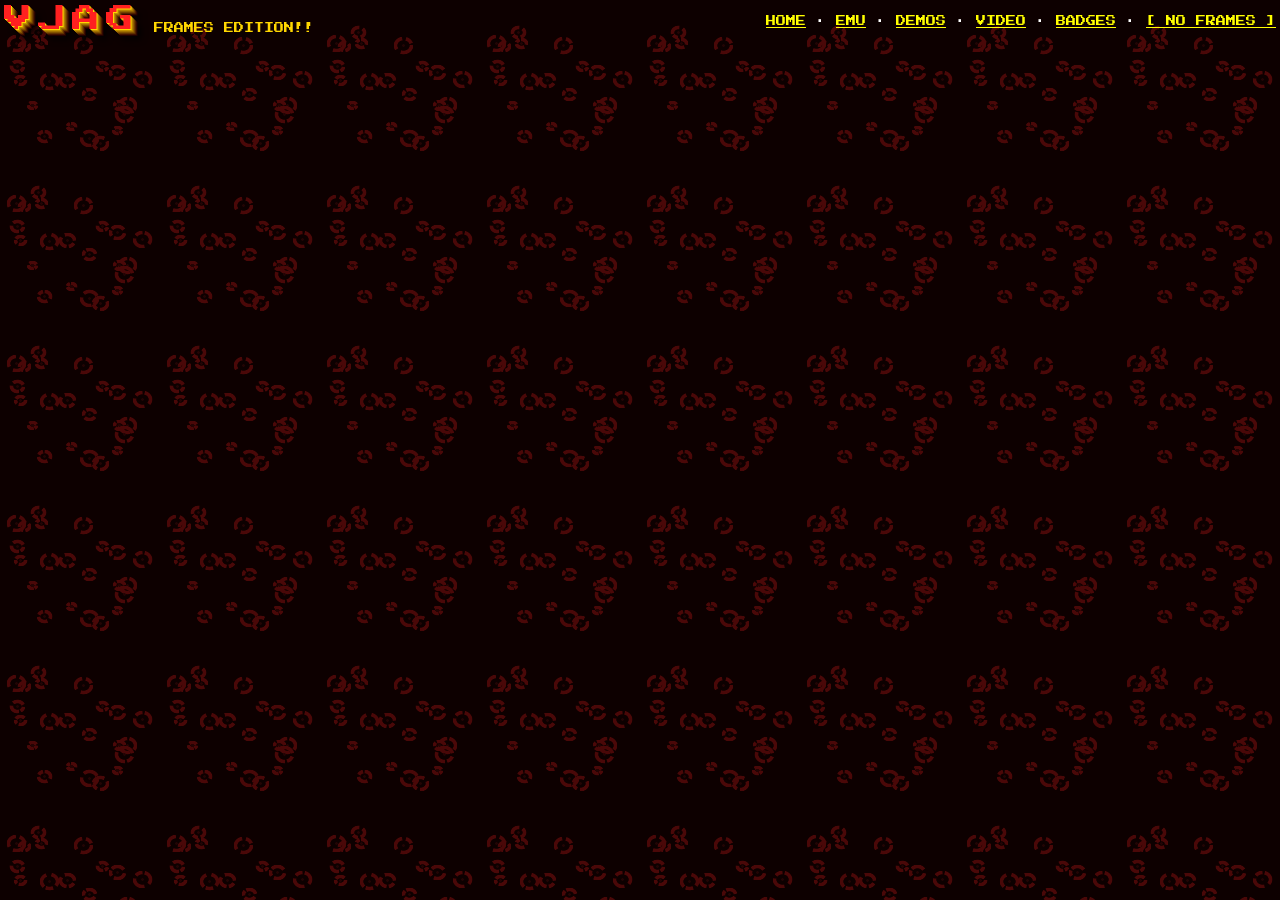
<file: website/frames-top.html>
<!DOCTYPE HTML PUBLIC "-//W3C//DTD HTML 4.01 Transitional//EN">
<html>
<head>
<meta http-equiv="Content-Type" content="text/html; charset=utf-8">
<title>VJAG frames top</title>
<link rel="stylesheet" href="style.css">
</head>
<body style="margin:4px;background:#000 url('img/spots.png')">
<table width="100%" cellpadding="0" cellspacing="0"><tr>
<td><span class="logo" style="font-size:28px">VJAG</span> <span class="pixel gold">&nbsp;FRAMES EDITION!!</span></td>
<td align="right" class="pixel">
<a href="index.html" target="main">HOME</a> &middot;
<a href="emulator.html" target="main">EMU</a> &middot;
<a href="demos.html" target="main">DEMOS</a> &middot;
<a href="video.html" target="main">VIDEO</a> &middot;
<a href="badges.html" target="main">BADGES</a> &middot;
<a href="index.html" target="_top">[ NO FRAMES ]</a>
</td></tr></table>
</body>
</html>
</file>
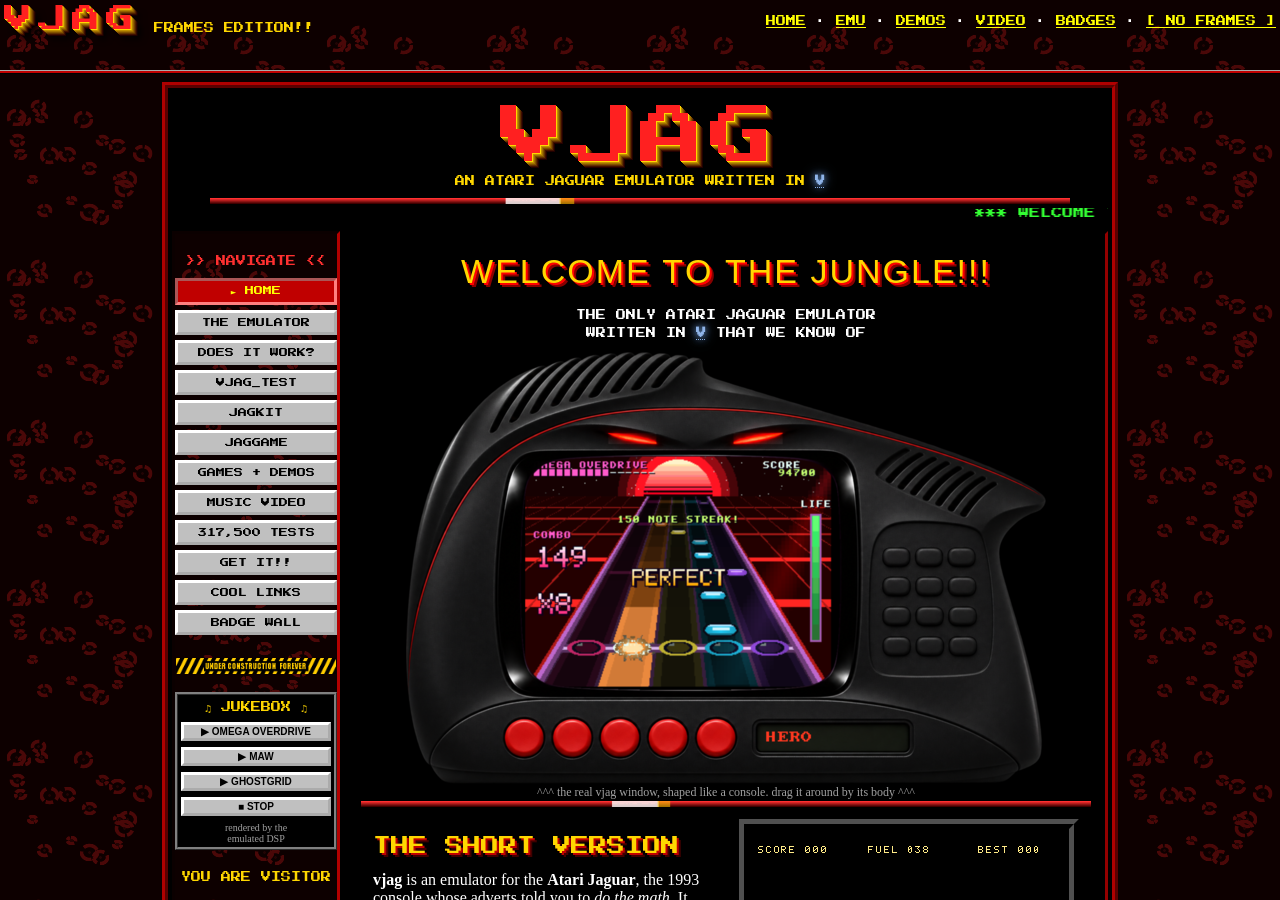
<file: website/frames.html>
<!DOCTYPE HTML PUBLIC "-//W3C//DTD HTML 4.01 Frameset//EN">
<html>
<head>
<meta http-equiv="Content-Type" content="text/html; charset=utf-8">
<title>VJAG :: FRAMES VERSION</title>
</head>
<frameset rows="70,*" border="4" frameborder="1" bordercolor="#c00000">
  <frame src="frames-top.html" name="topbar" scrolling="no" noresize>
  <frame src="index.html" name="main">
  <noframes>
  <body>Your browser does not support frames. <a href="index.html">Go to the no-frames version.</a></body>
  </noframes>
</frameset>
</html>
</file>
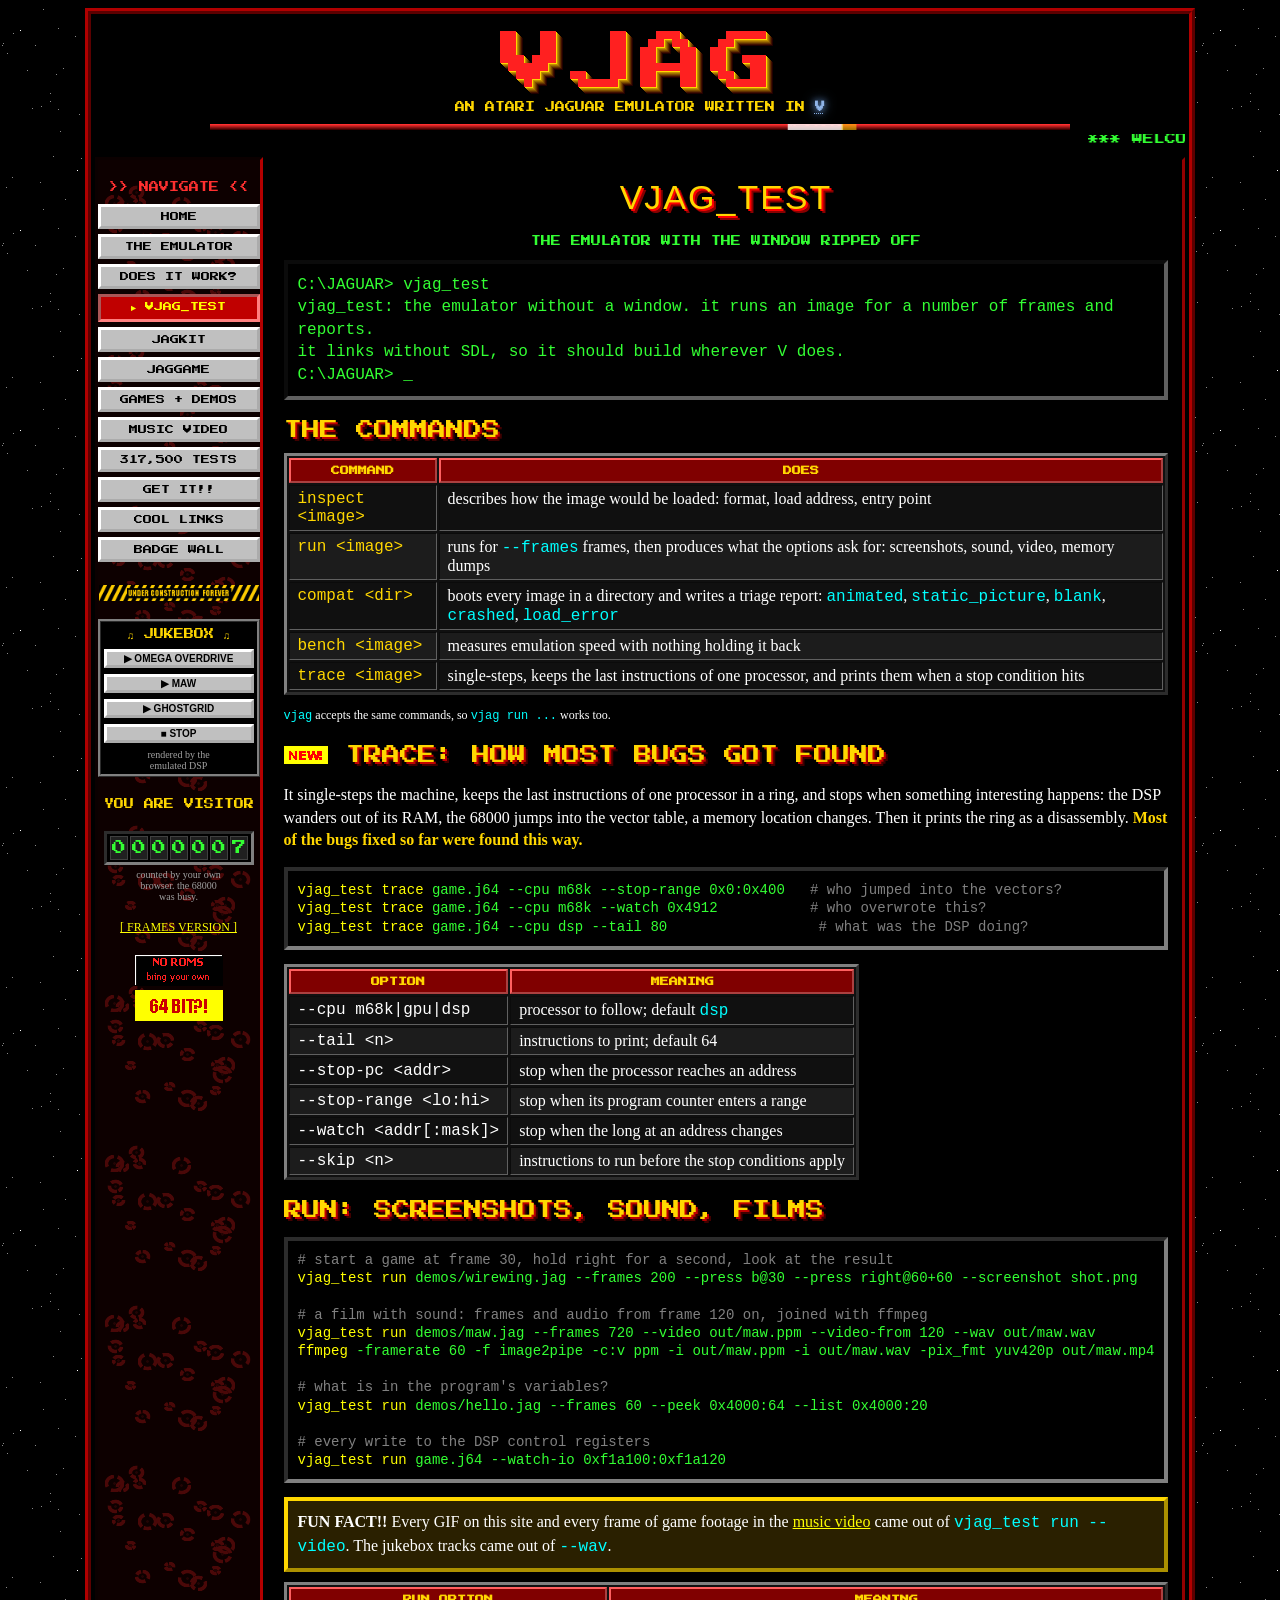
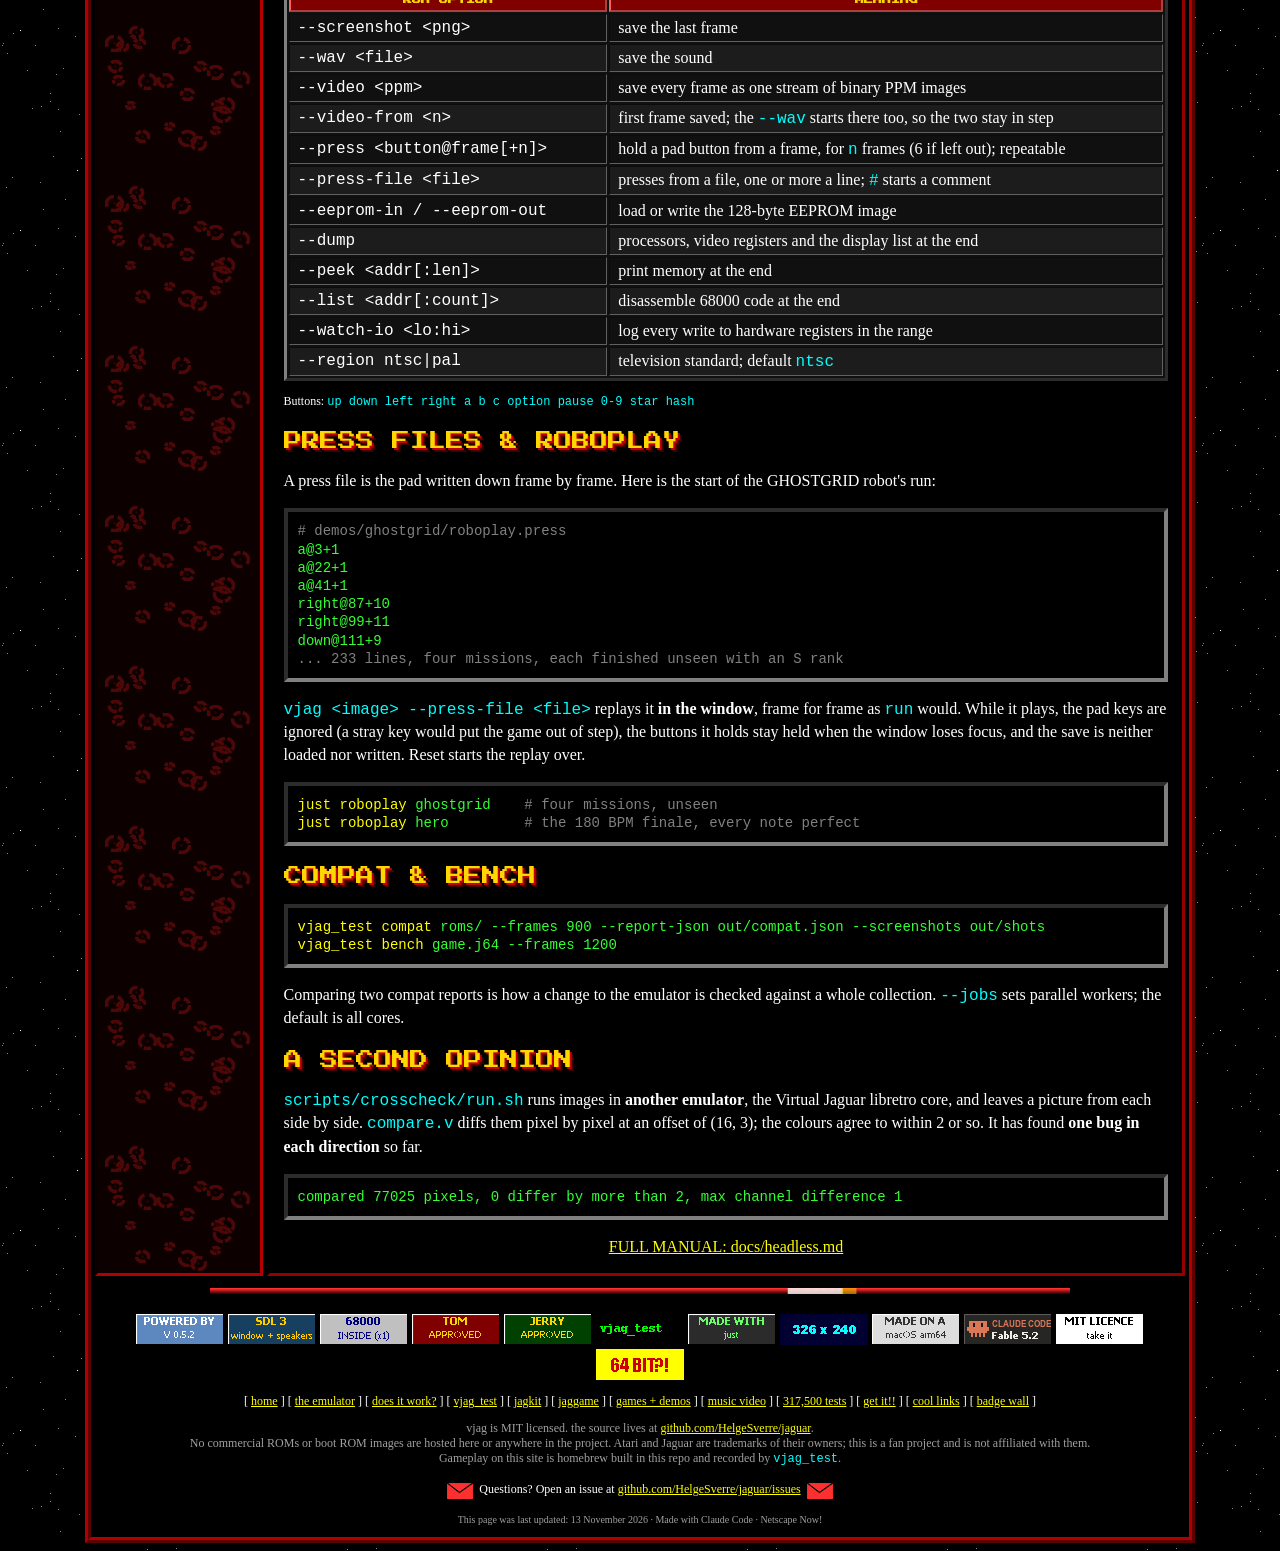
<file: website/headless.html>
<!DOCTYPE HTML PUBLIC "-//W3C//DTD HTML 4.01 Transitional//EN">
<html>
<head>
<meta http-equiv="Content-Type" content="text/html; charset=utf-8">
<title>VJAG :: VJAG_TEST :: THE EMULATOR WITH NO WINDOW</title>
<link rel="stylesheet" href="style.css">
<script src="site.js"></script>
</head>
<body class="stars">
<script>begin("HEADLESS");</script>

<center>
<div class="wordart">VJAG_TEST</div>
<p class="pixel lime">THE EMULATOR WITH THE WINDOW RIPPED OFF</p>
</center>

<div class="box term">
C:\JAGUAR&gt; vjag_test<br>
vjag_test: the emulator without a window. it runs an image for a number of frames and reports.<br>
it links without SDL, so it should build wherever V does.<br>
C:\JAGUAR&gt; <span class="blink">_</span>
</div>

<h2>THE COMMANDS</h2>
<table class="data" width="100%">
<tr><th>COMMAND</th><th>DOES</th></tr>
<tr><td class="mono gold">inspect &lt;image&gt;</td><td>describes how the image would be loaded: format, load address, entry point</td></tr>
<tr><td class="mono gold">run &lt;image&gt;</td><td>runs for <code>--frames</code> frames, then produces what the options ask for: screenshots, sound, video, memory dumps</td></tr>
<tr><td class="mono gold">compat &lt;dir&gt;</td><td>boots every image in a directory and writes a triage report: <code>animated</code>, <code>static_picture</code>, <code>blank</code>, <code>crashed</code>, <code>load_error</code></td></tr>
<tr><td class="mono gold">bench &lt;image&gt;</td><td>measures emulation speed with nothing holding it back</td></tr>
<tr><td class="mono gold">trace &lt;image&gt;</td><td>single-steps, keeps the last instructions of one processor, and prints them when a stop condition hits</td></tr>
</table>
<p class="small"><code>vjag</code> accepts the same commands, so <code>vjag run ...</code> works too.</p>

<h2><img src="img/new.gif" width="44" height="18" alt=""> TRACE: HOW MOST BUGS GOT FOUND</h2>
<p>It single-steps the machine, keeps the last instructions of one processor in a ring, and stops when something interesting happens: the DSP wanders out of its RAM, the 68000 jumps into the vector table, a memory location changes. Then it prints the ring as a disassembly. <b class="gold">Most of the bugs fixed so far were found this way.</b></p>
<pre><span class="k">vjag_test trace</span> game.j64 --cpu m68k --stop-range 0x0:0x400   <span class="c"># who jumped into the vectors?</span>
<span class="k">vjag_test trace</span> game.j64 --cpu m68k --watch 0x4912           <span class="c"># who overwrote this?</span>
<span class="k">vjag_test trace</span> game.j64 --cpu dsp --tail 80                  <span class="c"># what was the DSP doing?</span></pre>
<table class="data">
<tr><th>OPTION</th><th>MEANING</th></tr>
<tr><td class="mono">--cpu m68k|gpu|dsp</td><td>processor to follow; default <code>dsp</code></td></tr>
<tr><td class="mono">--tail &lt;n&gt;</td><td>instructions to print; default 64</td></tr>
<tr><td class="mono">--stop-pc &lt;addr&gt;</td><td>stop when the processor reaches an address</td></tr>
<tr><td class="mono">--stop-range &lt;lo:hi&gt;</td><td>stop when its program counter enters a range</td></tr>
<tr><td class="mono">--watch &lt;addr[:mask]&gt;</td><td>stop when the long at an address changes</td></tr>
<tr><td class="mono">--skip &lt;n&gt;</td><td>instructions to run before the stop conditions apply</td></tr>
</table>

<h2>RUN: SCREENSHOTS, SOUND, FILMS</h2>
<pre><span class="c"># start a game at frame 30, hold right for a second, look at the result</span>
<span class="k">vjag_test run</span> demos/wirewing.jag --frames 200 --press b@30 --press right@60+60 --screenshot shot.png

<span class="c"># a film with sound: frames and audio from frame 120 on, joined with ffmpeg</span>
<span class="k">vjag_test run</span> demos/maw.jag --frames 720 --video out/maw.ppm --video-from 120 --wav out/maw.wav
<span class="k">ffmpeg</span> -framerate 60 -f image2pipe -c:v ppm -i out/maw.ppm -i out/maw.wav -pix_fmt yuv420p out/maw.mp4

<span class="c"># what is in the program's variables?</span>
<span class="k">vjag_test run</span> demos/hello.jag --frames 60 --peek 0x4000:64 --list 0x4000:20

<span class="c"># every write to the DSP control registers</span>
<span class="k">vjag_test run</span> game.j64 --watch-io 0xf1a100:0xf1a120</pre>

<div class="box gold">
<b>FUN FACT!!</b> Every GIF on this site and every frame of game footage in the <a href="video.html">music video</a> came out of <code>vjag_test run --video</code>. The jukebox tracks came out of <code>--wav</code>.
</div>

<table class="data" width="100%">
<tr><th>RUN OPTION</th><th>MEANING</th></tr>
<tr><td class="mono">--screenshot &lt;png&gt;</td><td>save the last frame</td></tr>
<tr><td class="mono">--wav &lt;file&gt;</td><td>save the sound</td></tr>
<tr><td class="mono">--video &lt;ppm&gt;</td><td>save every frame as one stream of binary PPM images</td></tr>
<tr><td class="mono">--video-from &lt;n&gt;</td><td>first frame saved; the <code>--wav</code> starts there too, so the two stay in step</td></tr>
<tr><td class="mono">--press &lt;button@frame[+n]&gt;</td><td>hold a pad button from a frame, for <code>n</code> frames (6 if left out); repeatable</td></tr>
<tr><td class="mono">--press-file &lt;file&gt;</td><td>presses from a file, one or more a line; <code>#</code> starts a comment</td></tr>
<tr><td class="mono">--eeprom-in / --eeprom-out</td><td>load or write the 128-byte EEPROM image</td></tr>
<tr><td class="mono">--dump</td><td>processors, video registers and the display list at the end</td></tr>
<tr><td class="mono">--peek &lt;addr[:len]&gt;</td><td>print memory at the end</td></tr>
<tr><td class="mono">--list &lt;addr[:count]&gt;</td><td>disassemble 68000 code at the end</td></tr>
<tr><td class="mono">--watch-io &lt;lo:hi&gt;</td><td>log every write to hardware registers in the range</td></tr>
<tr><td class="mono">--region ntsc|pal</td><td>television standard; default <code>ntsc</code></td></tr>
</table>
<p class="small">Buttons: <code>up down left right a b c option pause 0-9 star hash</code></p>

<h2>PRESS FILES &amp; ROBOPLAY</h2>
<p>A press file is the pad written down frame by frame. Here is the start of the GHOSTGRID robot's run:</p>
<pre><span class="c"># demos/ghostgrid/roboplay.press</span>
a@3+1
a@22+1
a@41+1
right@87+10
right@99+11
down@111+9
<span class="c">... 233 lines, four missions, each finished unseen with an S rank</span></pre>
<p><code>vjag &lt;image&gt; --press-file &lt;file&gt;</code> replays it <b>in the window</b>, frame for frame as <code>run</code> would. While it plays, the pad keys are ignored (a stray key would put the game out of step), the buttons it holds stay held when the window loses focus, and the save is neither loaded nor written. Reset starts the replay over.</p>
<pre><span class="k">just roboplay</span> ghostgrid    <span class="c"># four missions, unseen</span>
<span class="k">just roboplay</span> hero         <span class="c"># the 180 BPM finale, every note perfect</span></pre>

<h2>COMPAT &amp; BENCH</h2>
<pre><span class="k">vjag_test compat</span> roms/ --frames 900 --report-json out/compat.json --screenshots out/shots
<span class="k">vjag_test bench</span> game.j64 --frames 1200</pre>
<p>Comparing two compat reports is how a change to the emulator is checked against a whole collection. <code>--jobs</code> sets parallel workers; the default is all cores.</p>

<h2>A SECOND OPINION</h2>
<p><code>scripts/crosscheck/run.sh</code> runs images in <b>another emulator</b>, the Virtual Jaguar libretro core, and leaves a picture from each side by side. <code>compare.v</code> diffs them pixel by pixel at an offset of (16, 3); the colours agree to within 2 or so. It has found <b>one bug in each direction</b> so far.</p>
<pre>compared 77025 pixels, 0 differ by more than 2, max channel difference 1</pre>

<p class="center"><a href="https://github.com/HelgeSverre/jaguar/blob/main/docs/headless.md">FULL MANUAL: docs/headless.md</a></p>

<script>finish();</script>
</body>
</html>
</file>
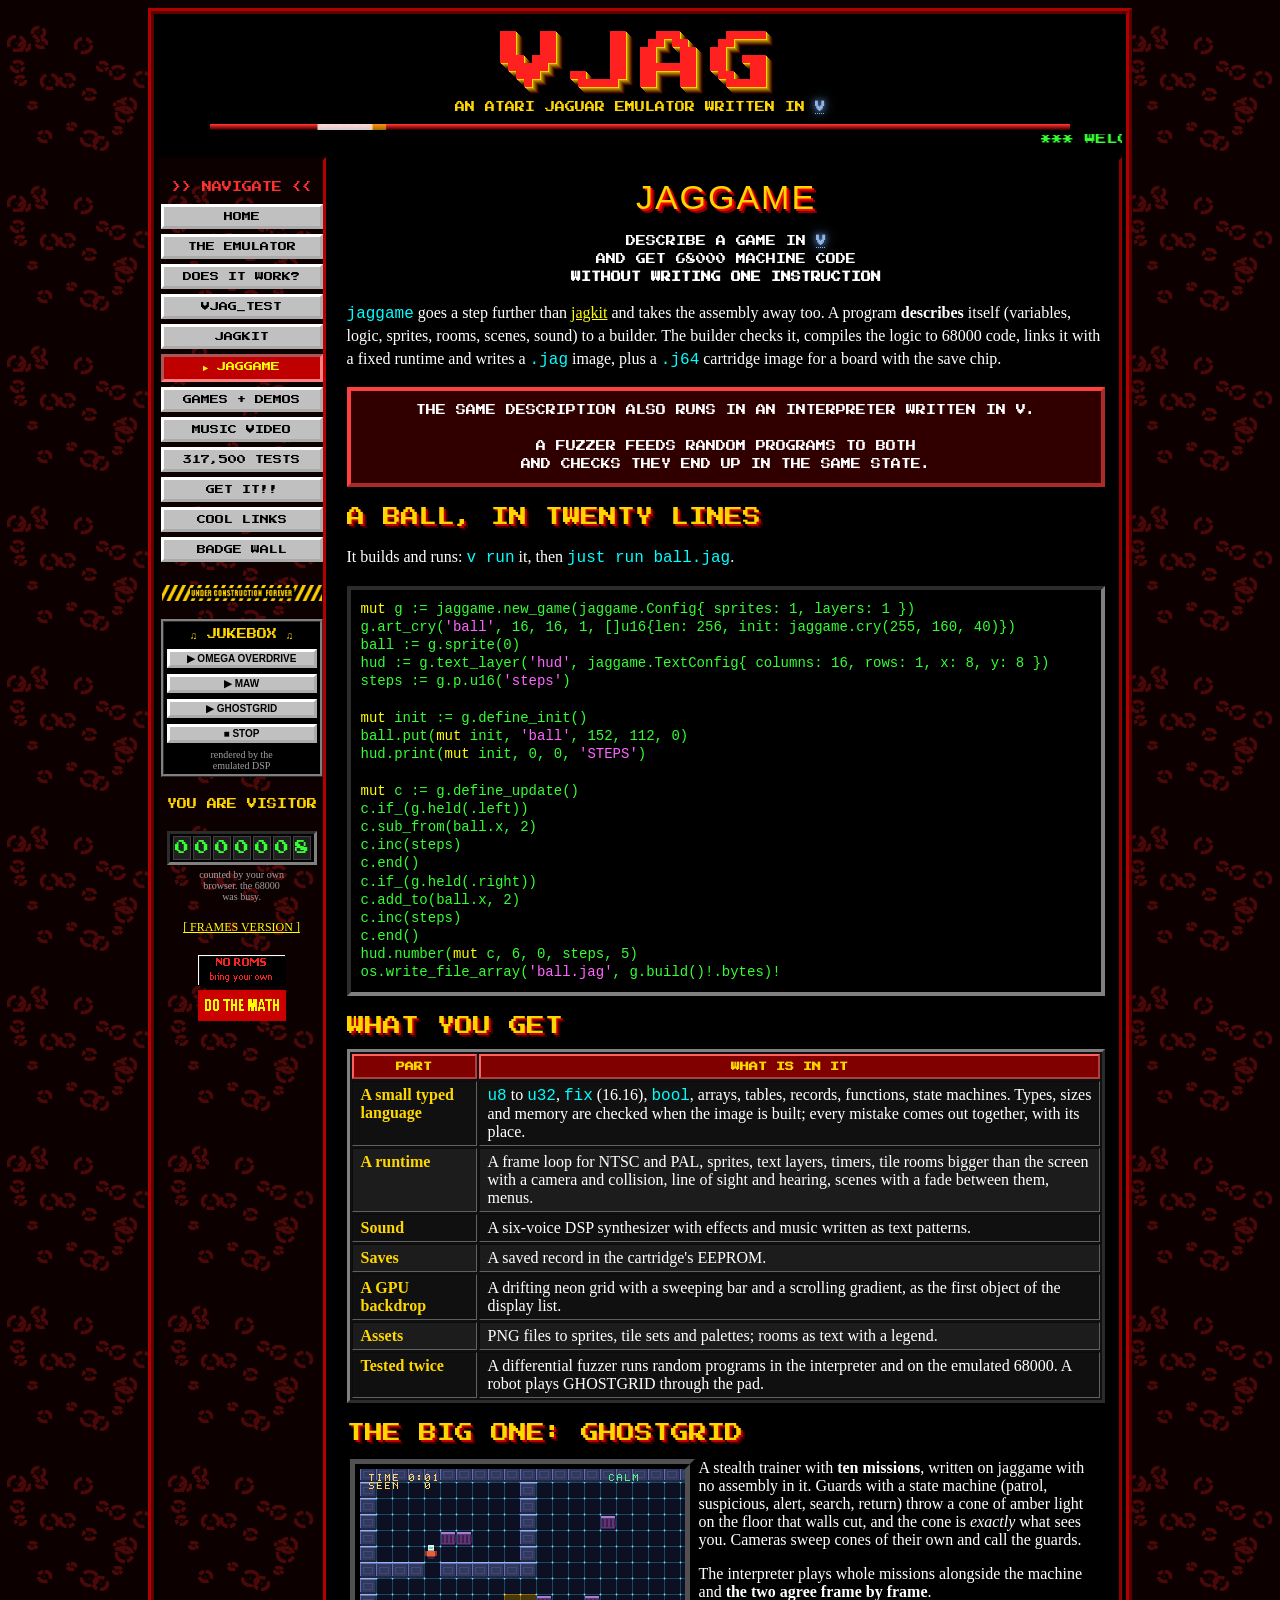
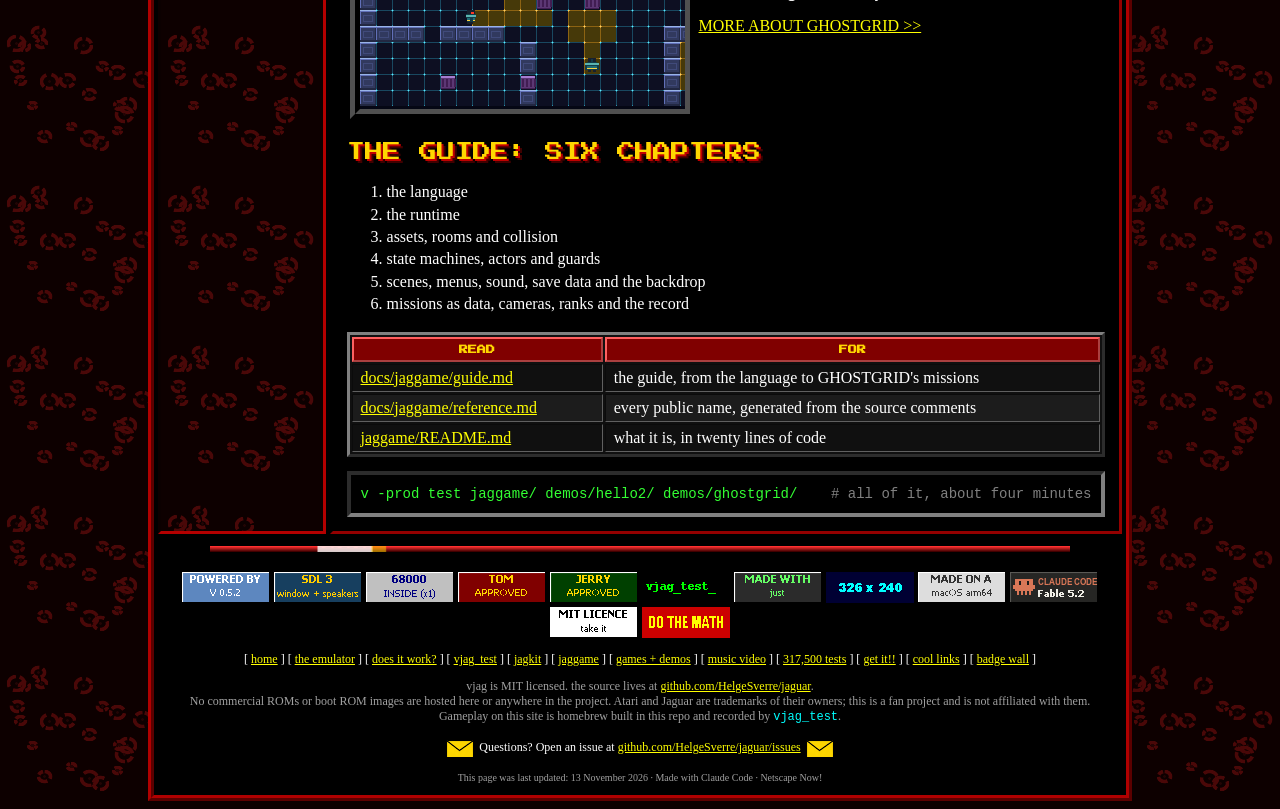
<file: website/jaggame.html>
<!DOCTYPE HTML PUBLIC "-//W3C//DTD HTML 4.01 Transitional//EN">
<html>
<head>
<meta http-equiv="Content-Type" content="text/html; charset=utf-8">
<title>VJAG :: JAGGAME :: JAGUAR GAMES WITHOUT ASSEMBLY</title>
<link rel="stylesheet" href="style.css">
<script src="site.js"></script>
</head>
<body>
<script>begin("JAGGAME");</script>

<center>
<div class="wordart">JAGGAME</div>
<p class="pixel">DESCRIBE A GAME IN <a class="vlink" href="https://docs.vlang.io/introduction.html">V</a><br>AND GET 68000 MACHINE CODE<br><span class="rainbow">WITHOUT WRITING ONE INSTRUCTION</span></p>
</center>

<p><code>jaggame</code> goes a step further than <a href="jagkit.html">jagkit</a> and takes the assembly away too. A program <b>describes</b> itself (variables, logic, sprites, rooms, scenes, sound) to a builder. The builder checks it, compiles the logic to 68000 code, links it with a fixed runtime and writes a <code>.jag</code> image, plus a <code>.j64</code> cartridge image for a board with the save chip.</p>

<div class="box red center">
<span class="pixel">THE SAME DESCRIPTION ALSO RUNS IN AN INTERPRETER WRITTEN IN V.<br><br>A FUZZER FEEDS RANDOM PROGRAMS TO BOTH<br>AND CHECKS THEY END UP IN THE SAME STATE.</span>
</div>

<h2>A BALL, IN TWENTY LINES</h2>
<p>It builds and runs: <code>v run</code> it, then <code>just run ball.jag</code>.</p>
<pre><span class="k">mut</span> g := jaggame.new_game(jaggame.Config{ sprites: 1, layers: 1 })
g.art_cry(<span class="s">'ball'</span>, 16, 16, 1, []u16{len: 256, init: jaggame.cry(255, 160, 40)})
ball := g.sprite(0)
hud := g.text_layer(<span class="s">'hud'</span>, jaggame.TextConfig{ columns: 16, rows: 1, x: 8, y: 8 })
steps := g.p.u16(<span class="s">'steps'</span>)

<span class="k">mut</span> init := g.define_init()
ball.put(<span class="k">mut</span> init, <span class="s">'ball'</span>, 152, 112, 0)
hud.print(<span class="k">mut</span> init, 0, 0, <span class="s">'STEPS'</span>)

<span class="k">mut</span> c := g.define_update()
c.if_(g.held(.left))
c.sub_from(ball.x, 2)
c.inc(steps)
c.end()
c.if_(g.held(.right))
c.add_to(ball.x, 2)
c.inc(steps)
c.end()
hud.number(<span class="k">mut</span> c, 6, 0, steps, 5)
os.write_file_array(<span class="s">'ball.jag'</span>, g.build()!.bytes)!</pre>

<h2>WHAT YOU GET</h2>
<table class="data" width="100%">
<tr><th>PART</th><th>WHAT IS IN IT</th></tr>
<tr><td><b class="gold">A small typed language</b></td><td><code>u8</code> to <code>u32</code>, <code>fix</code> (16.16), <code>bool</code>, arrays, tables, records, functions, state machines. Types, sizes and memory are checked when the image is built; every mistake comes out together, with its place.</td></tr>
<tr><td><b class="gold">A runtime</b></td><td>A frame loop for NTSC and PAL, sprites, text layers, timers, tile rooms bigger than the screen with a camera and collision, line of sight and hearing, scenes with a fade between them, menus.</td></tr>
<tr><td><b class="gold">Sound</b></td><td>A six-voice DSP synthesizer with effects and music written as text patterns.</td></tr>
<tr><td><b class="gold">Saves</b></td><td>A saved record in the cartridge's EEPROM.</td></tr>
<tr><td><b class="gold">A GPU backdrop</b></td><td>A drifting neon grid with a sweeping bar and a scrolling gradient, as the first object of the display list.</td></tr>
<tr><td><b class="gold">Assets</b></td><td>PNG files to sprites, tile sets and palettes; rooms as text with a legend.</td></tr>
<tr><td><b class="gold">Tested twice</b></td><td>A differential fuzzer runs random programs in the interpreter and on the emulated 68000. A robot plays GHOSTGRID through the pad.</td></tr>
</table>

<h2 id="gg">THE BIG ONE: GHOSTGRID</h2>
<table width="100%"><tr>
<td valign="top"><img class="tv" src="media/ghostgrid.gif" width="325" height="240" alt="GHOSTGRID gameplay"></td>
<td valign="top">
<p>A stealth trainer with <b>ten missions</b>, written on jaggame with no assembly in it. Guards with a state machine (patrol, suspicious, alert, search, return) throw a cone of amber light on the floor that walls cut, and the cone is <i>exactly</i> what sees you. Cameras sweep cones of their own and call the guards.</p>
<p>The interpreter plays whole missions alongside the machine and <b>the two agree frame by frame</b>.</p>
<p><a href="demos.html#ghostgrid">MORE ABOUT GHOSTGRID &gt;&gt;</a></p>
</td></tr></table>

<h2>THE GUIDE: SIX CHAPTERS</h2>
<ol class="comic">
<li>the language</li>
<li>the runtime</li>
<li>assets, rooms and collision</li>
<li>state machines, actors and guards</li>
<li>scenes, menus, sound, save data and the backdrop</li>
<li>missions as data, cameras, ranks and the record</li>
</ol>
<table class="data" width="100%">
<tr><th>READ</th><th>FOR</th></tr>
<tr><td><a href="https://github.com/HelgeSverre/jaguar/blob/main/docs/jaggame/guide.md">docs/jaggame/guide.md</a></td><td>the guide, from the language to GHOSTGRID's missions</td></tr>
<tr><td><a href="https://github.com/HelgeSverre/jaguar/blob/main/docs/jaggame/reference.md">docs/jaggame/reference.md</a></td><td>every public name, generated from the source comments</td></tr>
<tr><td><a href="https://github.com/HelgeSverre/jaguar/blob/main/jaggame/README.md">jaggame/README.md</a></td><td>what it is, in twenty lines of code</td></tr>
</table>
<pre>v -prod test jaggame/ demos/hello2/ demos/ghostgrid/    <span class="c"># all of it, about four minutes</span></pre>

<script>finish();</script>
</body>
</html>
</file>
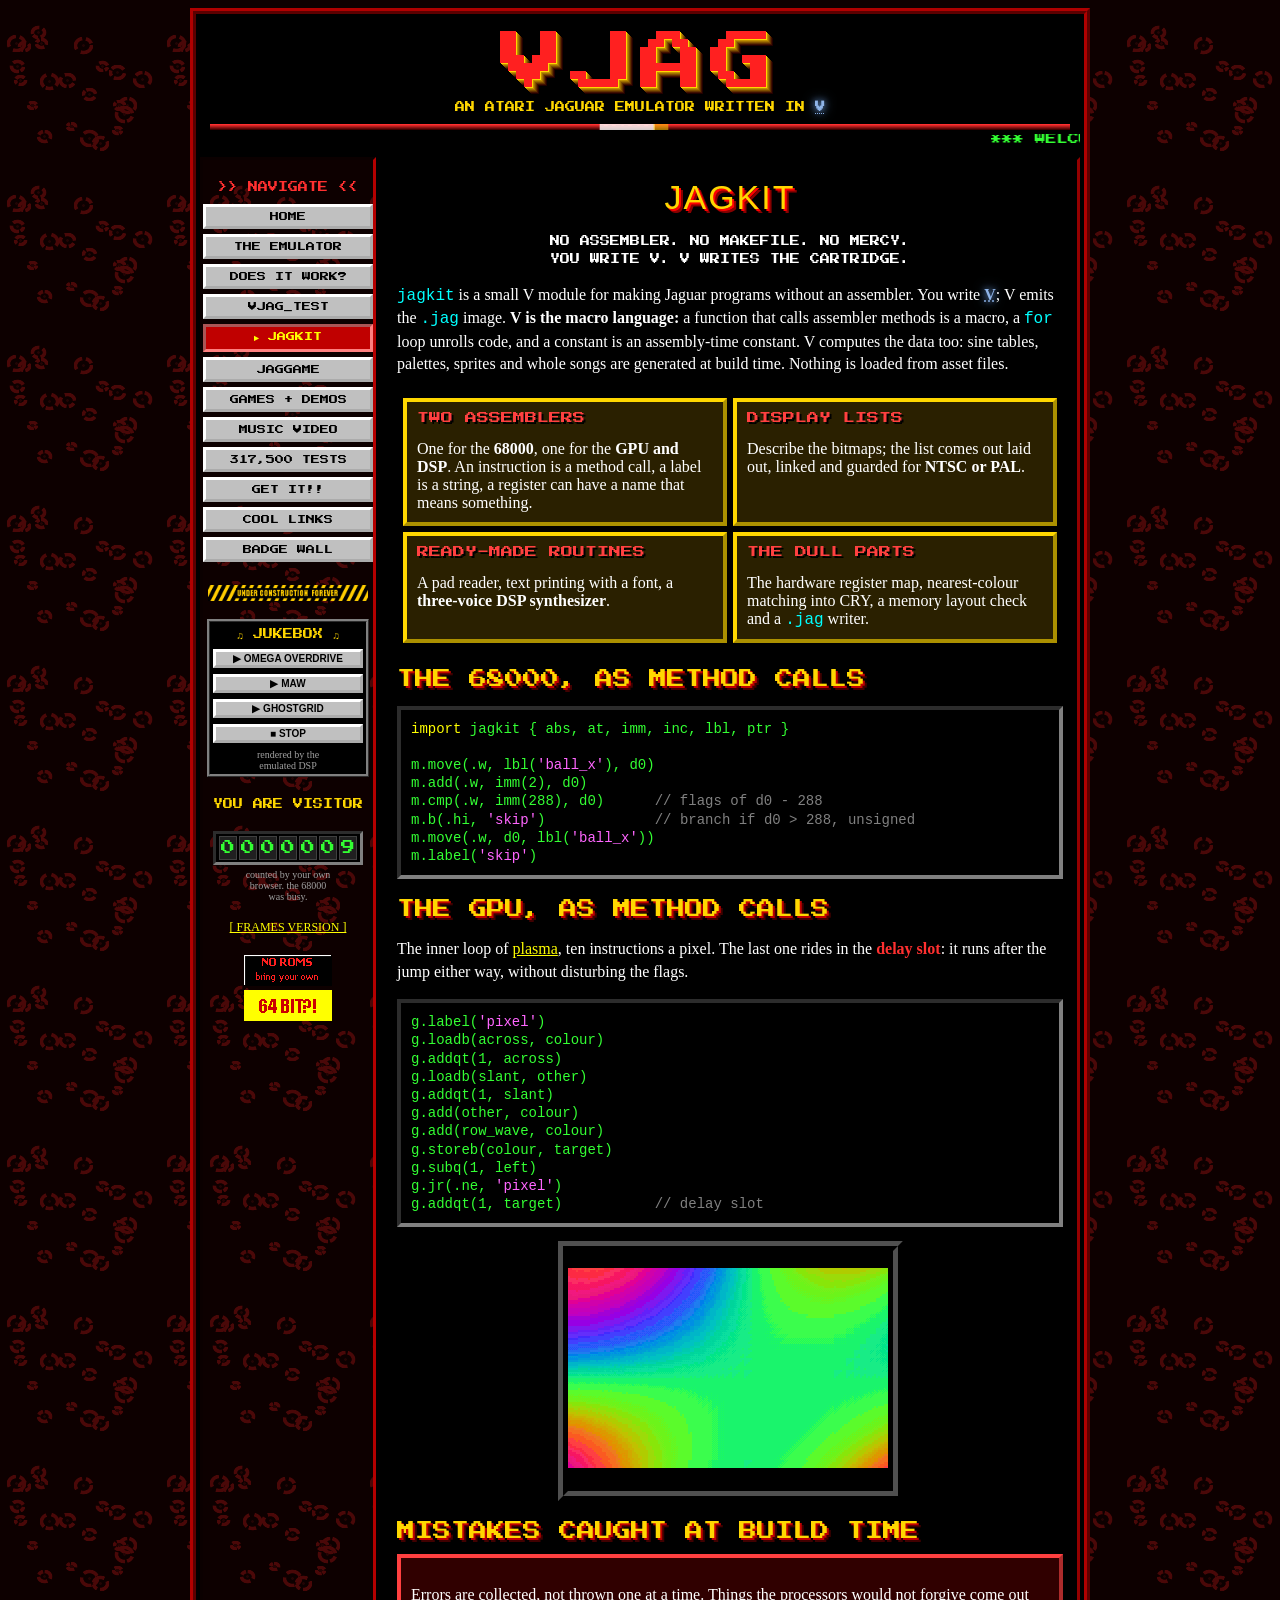
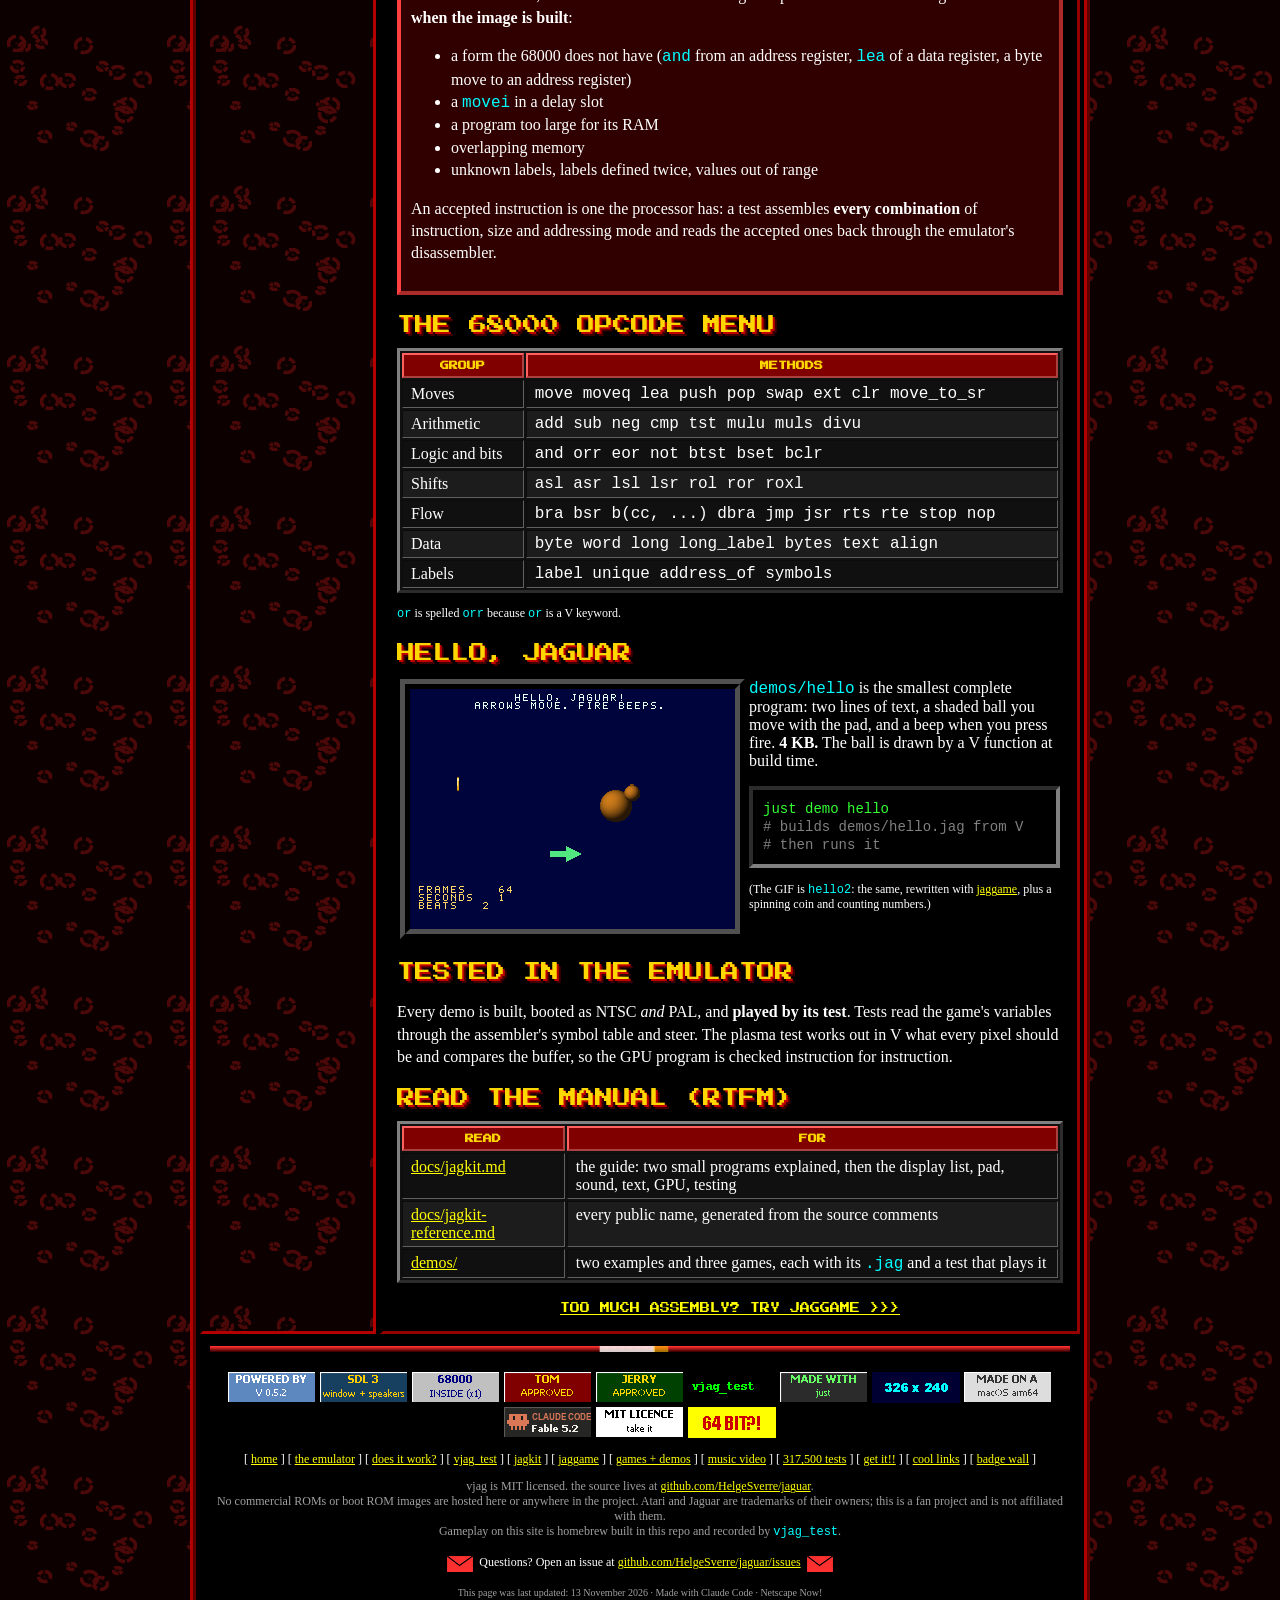
<file: website/jagkit.html>
<!DOCTYPE HTML PUBLIC "-//W3C//DTD HTML 4.01 Transitional//EN">
<html>
<head>
<meta http-equiv="Content-Type" content="text/html; charset=utf-8">
<title>VJAG :: JAGKIT :: WRITE JAGUAR PROGRAMS IN V</title>
<link rel="stylesheet" href="style.css">
<script src="site.js"></script>
</head>
<body>
<script>begin("JAGKIT");</script>

<center>
<div class="wordart">JAGKIT</div>
<p class="pixel">NO ASSEMBLER. NO MAKEFILE. NO MERCY.<br>YOU WRITE V. V WRITES THE CARTRIDGE.</p>
</center>

<p><code>jagkit</code> is a small V module for making Jaguar programs without an assembler. You write <a class="vlink" href="https://docs.vlang.io/introduction.html">V</a>; V emits the <code>.jag</code> image. <b>V is the macro language:</b> a function that calls assembler methods is a macro, a <code>for</code> loop unrolls code, and a constant is an assembly-time constant. V computes the data too: sine tables, palettes, sprites and whole songs are generated at build time. Nothing is loaded from asset files.</p>

<table width="100%" cellpadding="6" cellspacing="6"><tr>
<td class="box gold" valign="top" width="50%">
<h3>TWO ASSEMBLERS</h3>
<p>One for the <b>68000</b>, one for the <b>GPU and DSP</b>. An instruction is a method call, a label is a string, a register can have a name that means something.</p>
</td>
<td class="box gold" valign="top">
<h3>DISPLAY LISTS</h3>
<p>Describe the bitmaps; the list comes out laid out, linked and guarded for <b>NTSC or PAL</b>.</p>
</td>
</tr><tr>
<td class="box gold" valign="top">
<h3>READY-MADE ROUTINES</h3>
<p>A pad reader, text printing with a font, a <b>three-voice DSP synthesizer</b>.</p>
</td>
<td class="box gold" valign="top">
<h3>THE DULL PARTS</h3>
<p>The hardware register map, nearest-colour matching into CRY, a memory layout check and a <code>.jag</code> writer.</p>
</td>
</tr></table>

<h2>THE 68000, AS METHOD CALLS</h2>
<pre><span class="k">import</span> jagkit { abs, at, imm, inc, lbl, ptr }

m.move(.w, lbl(<span class="s">'ball_x'</span>), d0)
m.add(.w, imm(2), d0)
m.cmp(.w, imm(288), d0)      <span class="c">// flags of d0 - 288</span>
m.b(.hi, <span class="s">'skip'</span>)             <span class="c">// branch if d0 &gt; 288, unsigned</span>
m.move(.w, d0, lbl(<span class="s">'ball_x'</span>))
m.label(<span class="s">'skip'</span>)</pre>

<h2>THE GPU, AS METHOD CALLS</h2>
<p>The inner loop of <a href="demos.html#plasma">plasma</a>, ten instructions a pixel. The last one rides in the <b class="red">delay slot</b>: it runs after the jump either way, without disturbing the flags.</p>
<pre>g.label(<span class="s">'pixel'</span>)
g.loadb(across, colour)
g.addqt(1, across)
g.loadb(slant, other)
g.addqt(1, slant)
g.add(other, colour)
g.add(row_wave, colour)
g.storeb(colour, target)
g.subq(1, left)
g.jr(.ne, <span class="s">'pixel'</span>)
g.addqt(1, target)           <span class="c">// delay slot</span></pre>
<center><img class="tv" src="media/plasma.gif" width="325" height="240" alt="The plasma example running"></center>

<h2>MISTAKES CAUGHT AT BUILD TIME</h2>
<div class="box red">
<p>Errors are collected, not thrown one at a time. Things the processors would not forgive come out <b>when the image is built</b>:</p>
<ul>
<li>a form the 68000 does not have (<code>and</code> from an address register, <code>lea</code> of a data register, a byte move to an address register)</li>
<li>a <code>movei</code> in a delay slot</li>
<li>a program too large for its RAM</li>
<li>overlapping memory</li>
<li>unknown labels, labels defined twice, values out of range</li>
</ul>
<p>An accepted instruction is one the processor has: a test assembles <b>every combination</b> of instruction, size and addressing mode and reads the accepted ones back through the emulator's disassembler.</p>
</div>

<h2>THE 68000 OPCODE MENU</h2>
<table class="data" width="100%">
<tr><th>GROUP</th><th>METHODS</th></tr>
<tr><td>Moves</td><td class="mono">move moveq lea push pop swap ext clr move_to_sr</td></tr>
<tr><td>Arithmetic</td><td class="mono">add sub neg cmp tst mulu muls divu</td></tr>
<tr><td>Logic and bits</td><td class="mono">and orr eor not btst bset bclr</td></tr>
<tr><td>Shifts</td><td class="mono">asl asr lsl lsr rol ror roxl</td></tr>
<tr><td>Flow</td><td class="mono">bra bsr b(cc, ...) dbra jmp jsr rts rte stop nop</td></tr>
<tr><td>Data</td><td class="mono">byte word long long_label bytes text align</td></tr>
<tr><td>Labels</td><td class="mono">label unique address_of symbols</td></tr>
</table>
<p class="small"><code>or</code> is spelled <code>orr</code> because <code>or</code> is a V keyword.</p>

<h2>HELLO, JAGUAR</h2>
<table width="100%"><tr>
<td valign="top"><img class="tv" src="media/hello2.gif" width="325" height="240" alt="hello2 running"></td>
<td valign="top">
<p><code>demos/hello</code> is the smallest complete program: two lines of text, a shaded ball you move with the pad, and a beep when you press fire. <b>4 KB.</b> The ball is drawn by a V function at build time.</p>
<pre>just demo hello
<span class="c"># builds demos/hello.jag from V
# then runs it</span></pre>
<p class="small">(The GIF is <code>hello2</code>: the same, rewritten with <a href="jaggame.html">jaggame</a>, plus a spinning coin and counting numbers.)</p>
</td></tr></table>

<h2>TESTED IN THE EMULATOR</h2>
<p>Every demo is built, booted as NTSC <i>and</i> PAL, and <b>played by its test</b>. Tests read the game's variables through the assembler's symbol table and steer. The plasma test works out in V what every pixel should be and compares the buffer, so the GPU program is checked instruction for instruction.</p>

<h2>READ THE MANUAL (RTFM)</h2>
<table class="data" width="100%">
<tr><th>READ</th><th>FOR</th></tr>
<tr><td><a href="https://github.com/HelgeSverre/jaguar/blob/main/docs/jagkit.md">docs/jagkit.md</a></td><td>the guide: two small programs explained, then the display list, pad, sound, text, GPU, testing</td></tr>
<tr><td><a href="https://github.com/HelgeSverre/jaguar/blob/main/docs/jagkit-reference.md">docs/jagkit-reference.md</a></td><td>every public name, generated from the source comments</td></tr>
<tr><td><a href="https://github.com/HelgeSverre/jaguar/tree/main/demos">demos/</a></td><td>two examples and three games, each with its <code>.jag</code> and a test that plays it</td></tr>
</table>

<center><p><a href="jaggame.html" class="pixel">TOO MUCH ASSEMBLY? TRY JAGGAME &gt;&gt;&gt;</a></p></center>

<script>finish();</script>
</body>
</html>
</file>
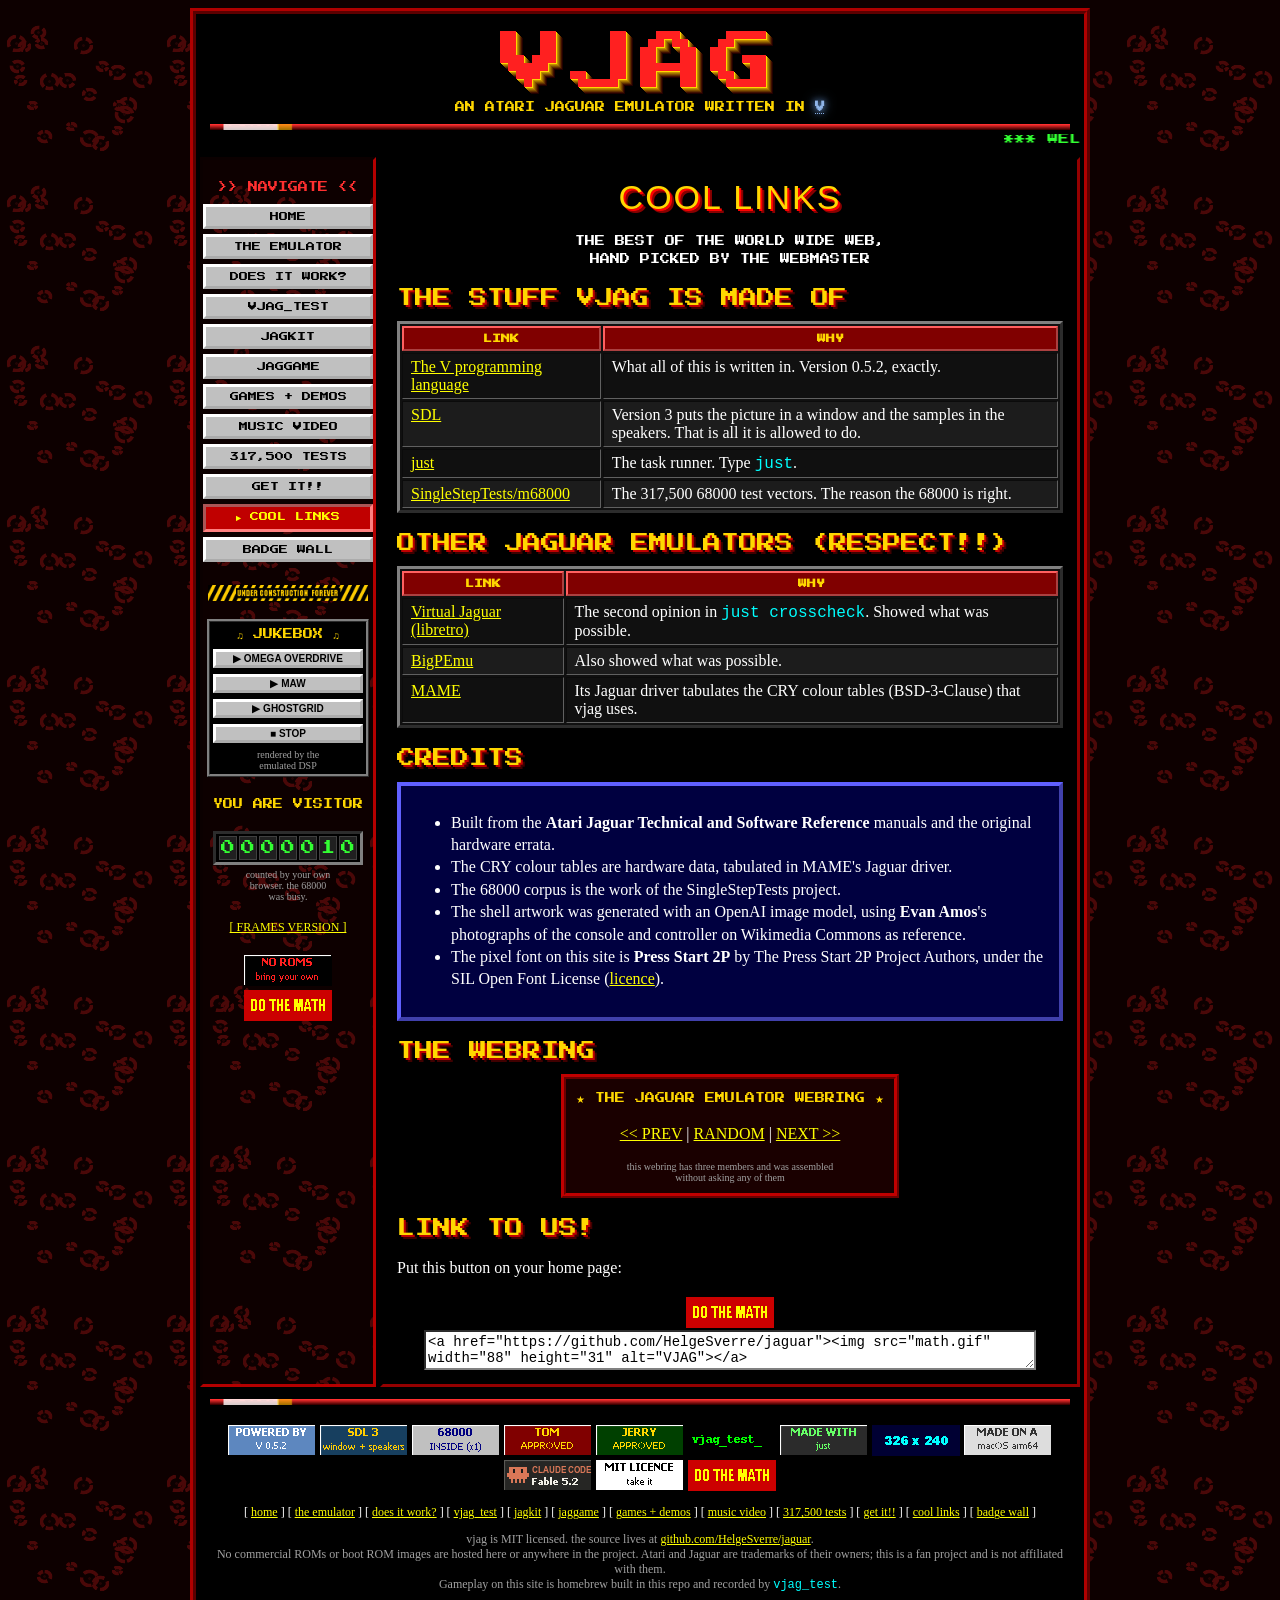
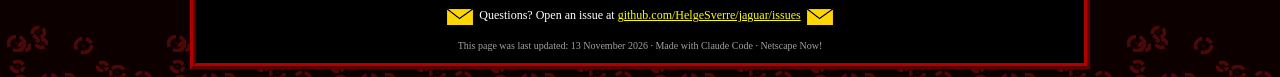
<file: website/links.html>
<!DOCTYPE HTML PUBLIC "-//W3C//DTD HTML 4.01 Transitional//EN">
<html>
<head>
<meta http-equiv="Content-Type" content="text/html; charset=utf-8">
<title>VJAG :: COOL LINKS :: THE WEB IS HUGE</title>
<link rel="stylesheet" href="style.css">
<script src="site.js"></script>
</head>
<body>
<script>begin("LINKS");</script>

<center>
<div class="wordart">COOL LINKS</div>
<p class="pixel">THE BEST OF THE WORLD WIDE WEB,<br>HAND PICKED BY THE WEBMASTER</p>
</center>

<h2>THE STUFF VJAG IS MADE OF</h2>
<table class="data" width="100%">
<tr><th>LINK</th><th>WHY</th></tr>
<tr><td><a href="https://vlang.io">The V programming language</a></td><td>What all of this is written in. Version 0.5.2, exactly.</td></tr>
<tr><td><a href="https://libsdl.org">SDL</a></td><td>Version 3 puts the picture in a window and the samples in the speakers. That is all it is allowed to do.</td></tr>
<tr><td><a href="https://github.com/casey/just">just</a></td><td>The task runner. Type <code>just</code>.</td></tr>
<tr><td><a href="https://github.com/SingleStepTests/m68000">SingleStepTests/m68000</a></td><td>The 317,500 68000 test vectors. The reason the 68000 is right.</td></tr>
</table>

<h2>OTHER JAGUAR EMULATORS (RESPECT!!)</h2>
<table class="data" width="100%">
<tr><th>LINK</th><th>WHY</th></tr>
<tr><td><a href="https://github.com/libretro/virtualjaguar-libretro">Virtual Jaguar (libretro)</a></td><td>The second opinion in <code>just crosscheck</code>. Showed what was possible.</td></tr>
<tr><td><a href="https://www.richwhitehouse.com/jaguar/">BigPEmu</a></td><td>Also showed what was possible.</td></tr>
<tr><td><a href="https://www.mamedev.org/">MAME</a></td><td>Its Jaguar driver tabulates the CRY colour tables (BSD-3-Clause) that vjag uses.</td></tr>
</table>

<h2>CREDITS</h2>
<div class="box blue">
<ul>
<li>Built from the <b>Atari Jaguar Technical and Software Reference</b> manuals and the original hardware errata.</li>
<li>The CRY colour tables are hardware data, tabulated in MAME's Jaguar driver.</li>
<li>The 68000 corpus is the work of the SingleStepTests project.</li>
<li>The shell artwork was generated with an OpenAI image model, using <b>Evan Amos</b>'s photographs of the console and controller on Wikimedia Commons as reference.</li>
<li>The pixel font on this site is <b>Press Start 2P</b> by The Press Start 2P Project Authors, under the SIL Open Font License (<a href="fonts/PressStart2P-LICENSE.txt">licence</a>).</li>
</ul>
</div>

<h2>THE WEBRING</h2>
<center>
<table cellpadding="8" style="border:5px ridge #c00000;background:#1a0000"><tr><td align="center">
<span class="pixel gold">&#9733; THE JAGUAR EMULATOR WEBRING &#9733;</span><br><br>
<a href="https://github.com/libretro/virtualjaguar-libretro">&lt;&lt; PREV</a> |
<a href="https://www.mamedev.org/">RANDOM</a> |
<a href="https://www.richwhitehouse.com/jaguar/">NEXT &gt;&gt;</a><br><br>
<span class="tiny grey">this webring has three members and was assembled<br>without asking any of them</span>
</td></tr></table>
</center>

<h2>LINK TO US!</h2>
<p>Put this button on your home page:</p>
<center>
<img class="btn88" src="img/btn/math.gif" width="88" height="31" alt="VJAG"><br>
<textarea rows="2" cols="70" readonly>&lt;a href="https://github.com/HelgeSverre/jaguar"&gt;&lt;img src="math.gif" width="88" height="31" alt="VJAG"&gt;&lt;/a&gt;</textarea>
</center>

<script>finish();</script>
</body>
</html>
</file>
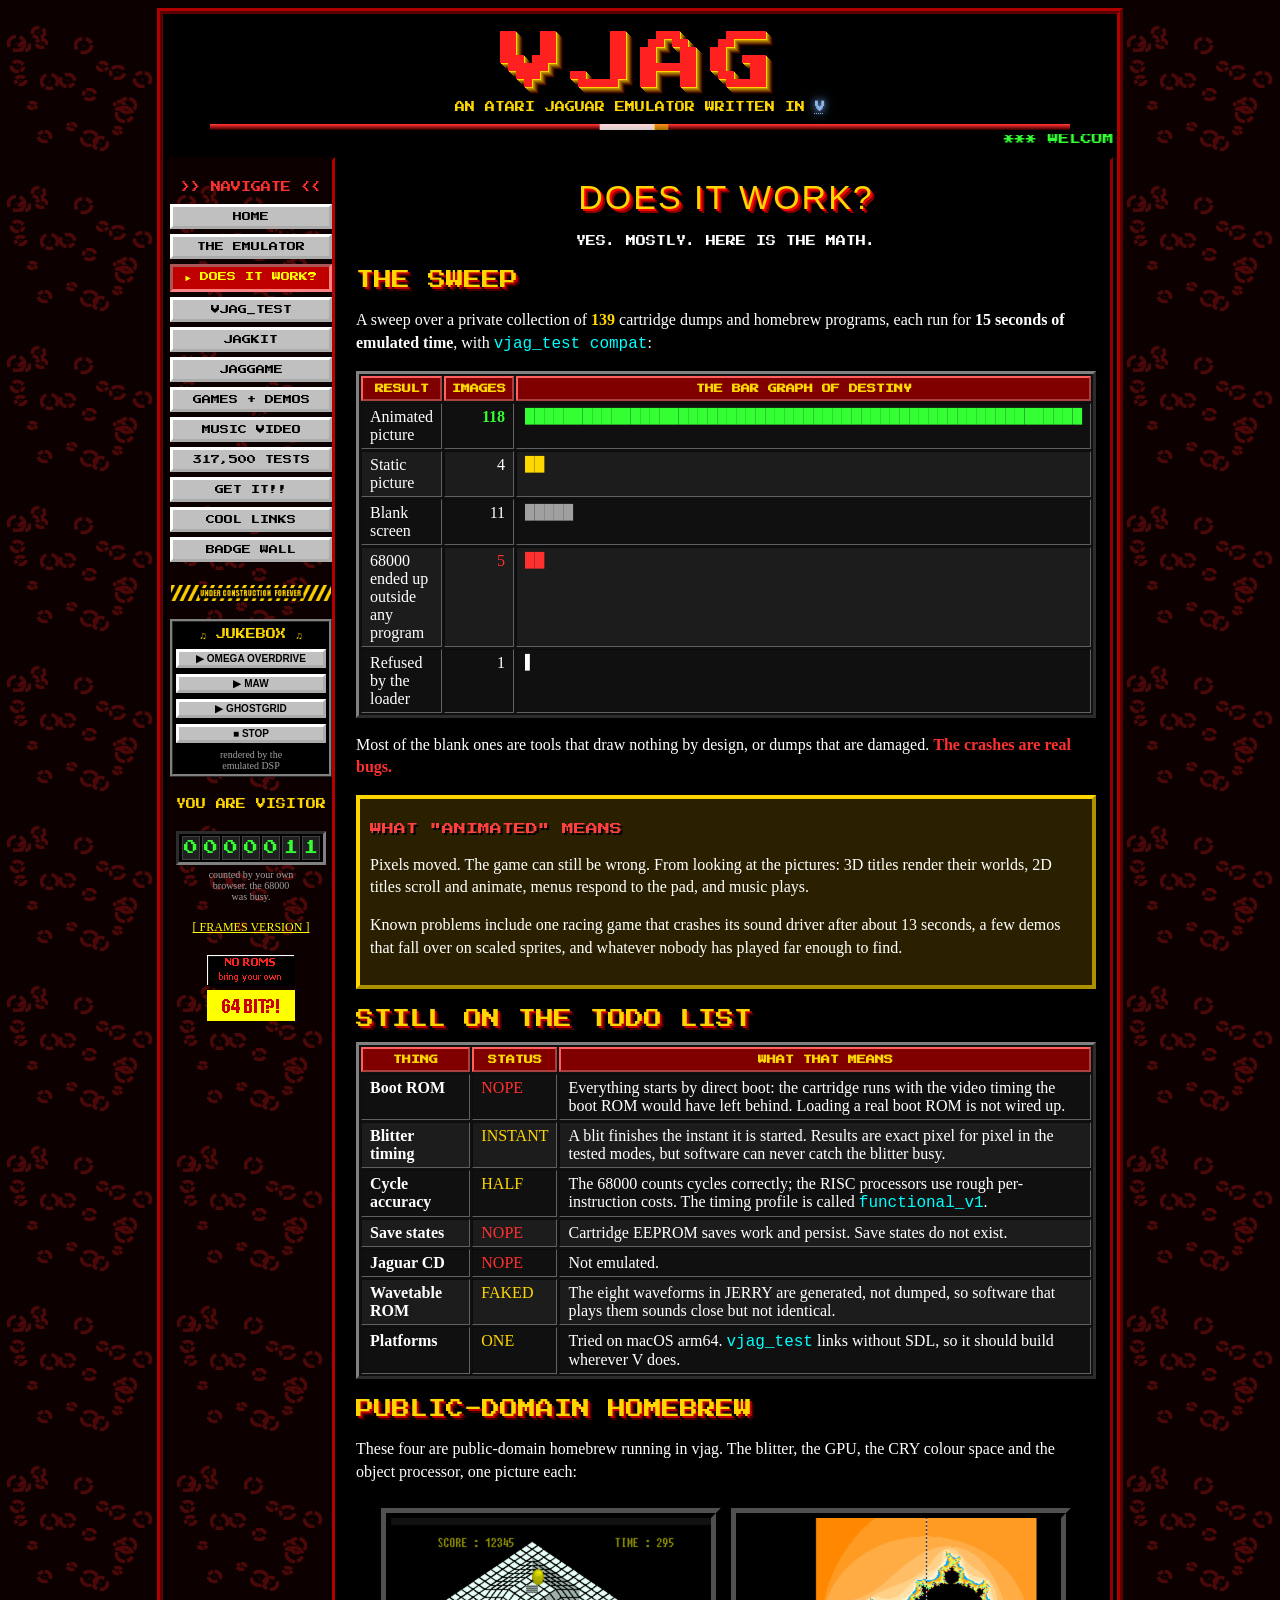
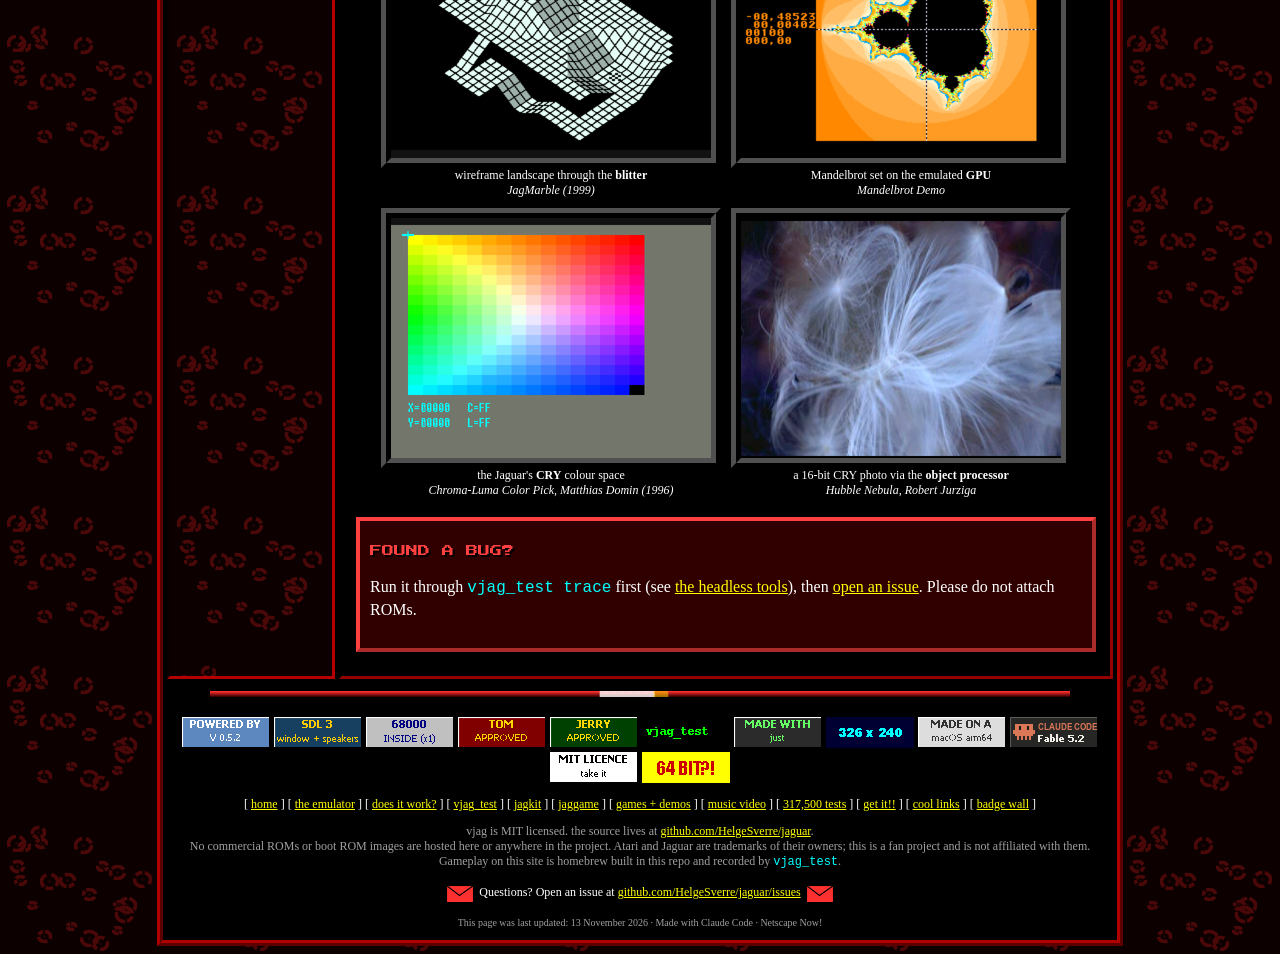
<file: website/status.html>
<!DOCTYPE HTML PUBLIC "-//W3C//DTD HTML 4.01 Transitional//EN">
<html>
<head>
<meta http-equiv="Content-Type" content="text/html; charset=utf-8">
<title>VJAG :: STATUS :: THE SCOREBOARD</title>
<link rel="stylesheet" href="style.css">
<script src="site.js"></script>
</head>
<body>
<script>begin("STATUS");</script>

<center>
<div class="wordart">DOES IT WORK?</div>
<p class="pixel">YES. MOSTLY. HERE IS THE MATH.</p>
</center>

<h2>THE SWEEP</h2>
<p>A sweep over a private collection of <b class="gold">139</b> cartridge dumps and homebrew programs, each run for <b>15 seconds of emulated time</b>, with <code>vjag_test compat</code>:</p>

<table class="data" width="100%">
<tr><th>RESULT</th><th>IMAGES</th><th>THE BAR GRAPH OF DESTINY</th></tr>
<tr><td>Animated picture</td><td align="right" class="lime"><b>118</b></td><td class="mono lime">██████████████████████████████████████████████████████████</td></tr>
<tr><td>Static picture</td><td align="right">4</td><td class="mono gold">██</td></tr>
<tr><td>Blank screen</td><td align="right">11</td><td class="mono grey">█████</td></tr>
<tr><td>68000 ended up outside any program</td><td align="right" class="red">5</td><td class="mono red">██</td></tr>
<tr><td>Refused by the loader</td><td align="right">1</td><td class="mono">▌</td></tr>
</table>

<p>Most of the blank ones are tools that draw nothing by design, or dumps that are damaged. <b class="red">The crashes are real bugs.</b></p>

<div class="box gold">
<h3>WHAT "ANIMATED" MEANS</h3>
<p>Pixels moved. The game can still be wrong. From looking at the pictures: 3D titles render their worlds, 2D titles scroll and animate, menus respond to the pad, and music plays.</p>
<p>Known problems include one racing game that crashes its sound driver after about 13 seconds, a few demos that fall over on scaled sprites, and whatever nobody has played far enough to find.</p>
</div>

<h2>STILL ON THE TODO LIST</h2>
<table class="data" width="100%">
<tr><th>THING</th><th>STATUS</th><th>WHAT THAT MEANS</th></tr>
<tr><td><b>Boot ROM</b></td><td class="red blink">NOPE</td><td>Everything starts by direct boot: the cartridge runs with the video timing the boot ROM would have left behind. Loading a real boot ROM is not wired up.</td></tr>
<tr><td><b>Blitter timing</b></td><td class="gold">INSTANT</td><td>A blit finishes the instant it is started. Results are exact pixel for pixel in the tested modes, but software can never catch the blitter busy.</td></tr>
<tr><td><b>Cycle accuracy</b></td><td class="gold">HALF</td><td>The 68000 counts cycles correctly; the RISC processors use rough per-instruction costs. The timing profile is called <code>functional_v1</code>.</td></tr>
<tr><td><b>Save states</b></td><td class="red">NOPE</td><td>Cartridge EEPROM saves work and persist. Save states do not exist.</td></tr>
<tr><td><b>Jaguar CD</b></td><td class="red">NOPE</td><td>Not emulated.</td></tr>
<tr><td><b>Wavetable ROM</b></td><td class="gold">FAKED</td><td>The eight waveforms in JERRY are generated, not dumped, so software that plays them sounds close but not identical.</td></tr>
<tr><td><b>Platforms</b></td><td class="gold">ONE</td><td>Tried on macOS arm64. <code>vjag_test</code> links without SDL, so it should build wherever V does.</td></tr>
</table>

<h2>PUBLIC-DOMAIN HOMEBREW</h2>
<p>These four are public-domain homebrew running in vjag. The blitter, the GPU, the CRY colour space and the object processor, one picture each:</p>
<center>
<table cellspacing="8"><tr>
<td align="center"><img class="tv" src="img/landscape.png" width="320" height="240" alt="A wireframe landscape rendered through the blitter"><br><span class="small">wireframe landscape through the <b>blitter</b><br><i>JagMarble (1999)</i></span></td>
<td align="center"><img class="tv" src="img/fractal.png" width="320" height="240" alt="A Mandelbrot set computed on the emulated GPU"><br><span class="small">Mandelbrot set on the emulated <b>GPU</b><br><i>Mandelbrot Demo</i></span></td>
</tr><tr>
<td align="center"><img class="tv" src="img/colour-space.png" width="320" height="240" alt="The CRY colour space"><br><span class="small">the Jaguar's <b>CRY</b> colour space<br><i>Chroma-Luma Color Pick, Matthias Domin (1996)</i></span></td>
<td align="center"><img class="tv" src="img/nebula.png" width="320" height="240" alt="A 16-bit CRY photograph"><br><span class="small">a 16-bit CRY photo via the <b>object processor</b><br><i>Hubble Nebula, Robert Jurziga</i></span></td>
</tr></table>
</center>

<div class="box red">
<h3>FOUND A BUG?</h3>
<p>Run it through <code>vjag_test trace</code> first (see <a href="headless.html">the headless tools</a>), then <a href="https://github.com/HelgeSverre/jaguar/issues">open an issue</a>. Please do not attach ROMs.</p>
</div>

<script>finish();</script>
</body>
</html>
</file>
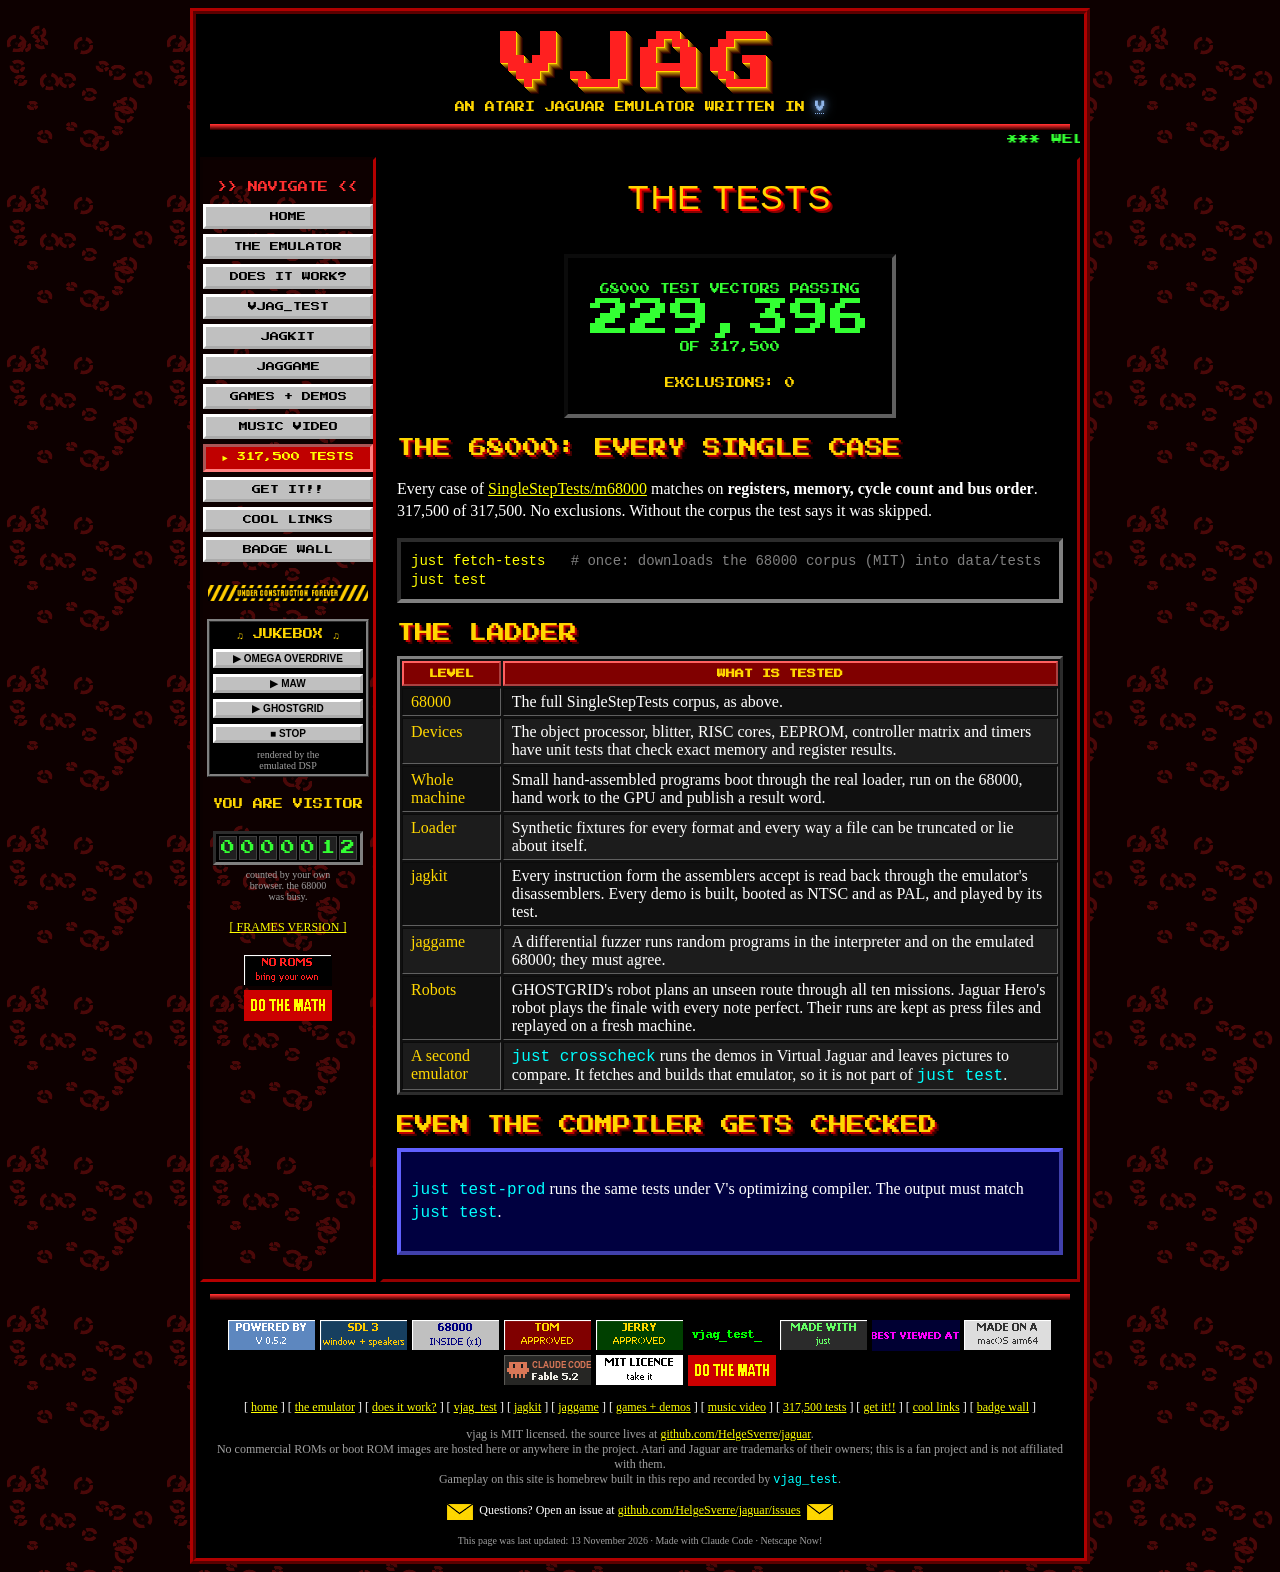
<file: website/tests.html>
<!DOCTYPE HTML PUBLIC "-//W3C//DTD HTML 4.01 Transitional//EN">
<html>
<head>
<meta http-equiv="Content-Type" content="text/html; charset=utf-8">
<title>VJAG :: 317,500 TESTS :: NO EXCLUSIONS</title>
<link rel="stylesheet" href="style.css">
<script src="site.js"></script>
</head>
<body>
<script>begin("TESTS");</script>

<center>
<div class="wordart">THE TESTS</div>
<br>
<table class="box term" cellpadding="10"><tr><td align="center">
<span class="pixel lime">68000 TEST VECTORS PASSING</span><br>
<span id="vec" style="font-family:'Press Start 2P',monospace;font-size:40px;color:#33ff33">000000</span><br>
<span class="pixel lime">OF 317,500</span><br><br>
<span class="pixel gold">EXCLUSIONS: 0</span>
</td></tr></table>
</center>

<h2>THE 68000: EVERY SINGLE CASE</h2>
<p>Every case of <a href="https://github.com/SingleStepTests/m68000">SingleStepTests/m68000</a> matches on <b>registers, memory, cycle count and bus order</b>. 317,500 of 317,500. No exclusions. Without the corpus the test says it was skipped.</p>
<pre><span class="k">just fetch-tests</span>   <span class="c"># once: downloads the 68000 corpus (MIT) into data/tests</span>
<span class="k">just test</span></pre>

<h2>THE LADDER</h2>
<table class="data" width="100%">
<tr><th>LEVEL</th><th>WHAT IS TESTED</th></tr>
<tr><td class="gold">68000</td><td>The full SingleStepTests corpus, as above.</td></tr>
<tr><td class="gold">Devices</td><td>The object processor, blitter, RISC cores, EEPROM, controller matrix and timers have unit tests that check exact memory and register results.</td></tr>
<tr><td class="gold">Whole machine</td><td>Small hand-assembled programs boot through the real loader, run on the 68000, hand work to the GPU and publish a result word.</td></tr>
<tr><td class="gold">Loader</td><td>Synthetic fixtures for every format and every way a file can be truncated or lie about itself.</td></tr>
<tr><td class="gold">jagkit</td><td>Every instruction form the assemblers accept is read back through the emulator's disassemblers. Every demo is built, booted as NTSC and as PAL, and played by its test.</td></tr>
<tr><td class="gold">jaggame</td><td>A differential fuzzer runs random programs in the interpreter and on the emulated 68000; they must agree.</td></tr>
<tr><td class="gold">Robots</td><td>GHOSTGRID's robot plans an unseen route through all ten missions. Jaguar Hero's robot plays the finale with every note perfect. Their runs are kept as press files and replayed on a fresh machine.</td></tr>
<tr><td class="gold">A second emulator</td><td><code>just crosscheck</code> runs the demos in Virtual Jaguar and leaves pictures to compare. It fetches and builds that emulator, so it is not part of <code>just test</code>.</td></tr>
</table>

<h2>EVEN THE COMPILER GETS CHECKED</h2>
<div class="box blue">
<p><code>just test-prod</code> runs the same tests under V's optimizing compiler. The output must match <code>just test</code>.</p>
</div>

<script>
(function () {
  var el = document.getElementById("vec"), n = 0, target = 317500;
  var t = setInterval(function () {
    n += 4217 + Math.floor(Math.random() * 900);
    if (n >= target) { n = target; clearInterval(t); el.className = "blink"; setTimeout(function(){ el.className = ""; }, 3000); }
    el.textContent = n.toLocaleString("en-US");
  }, 25);
})();
</script>

<script>finish();</script>
</body>
</html>
</file>
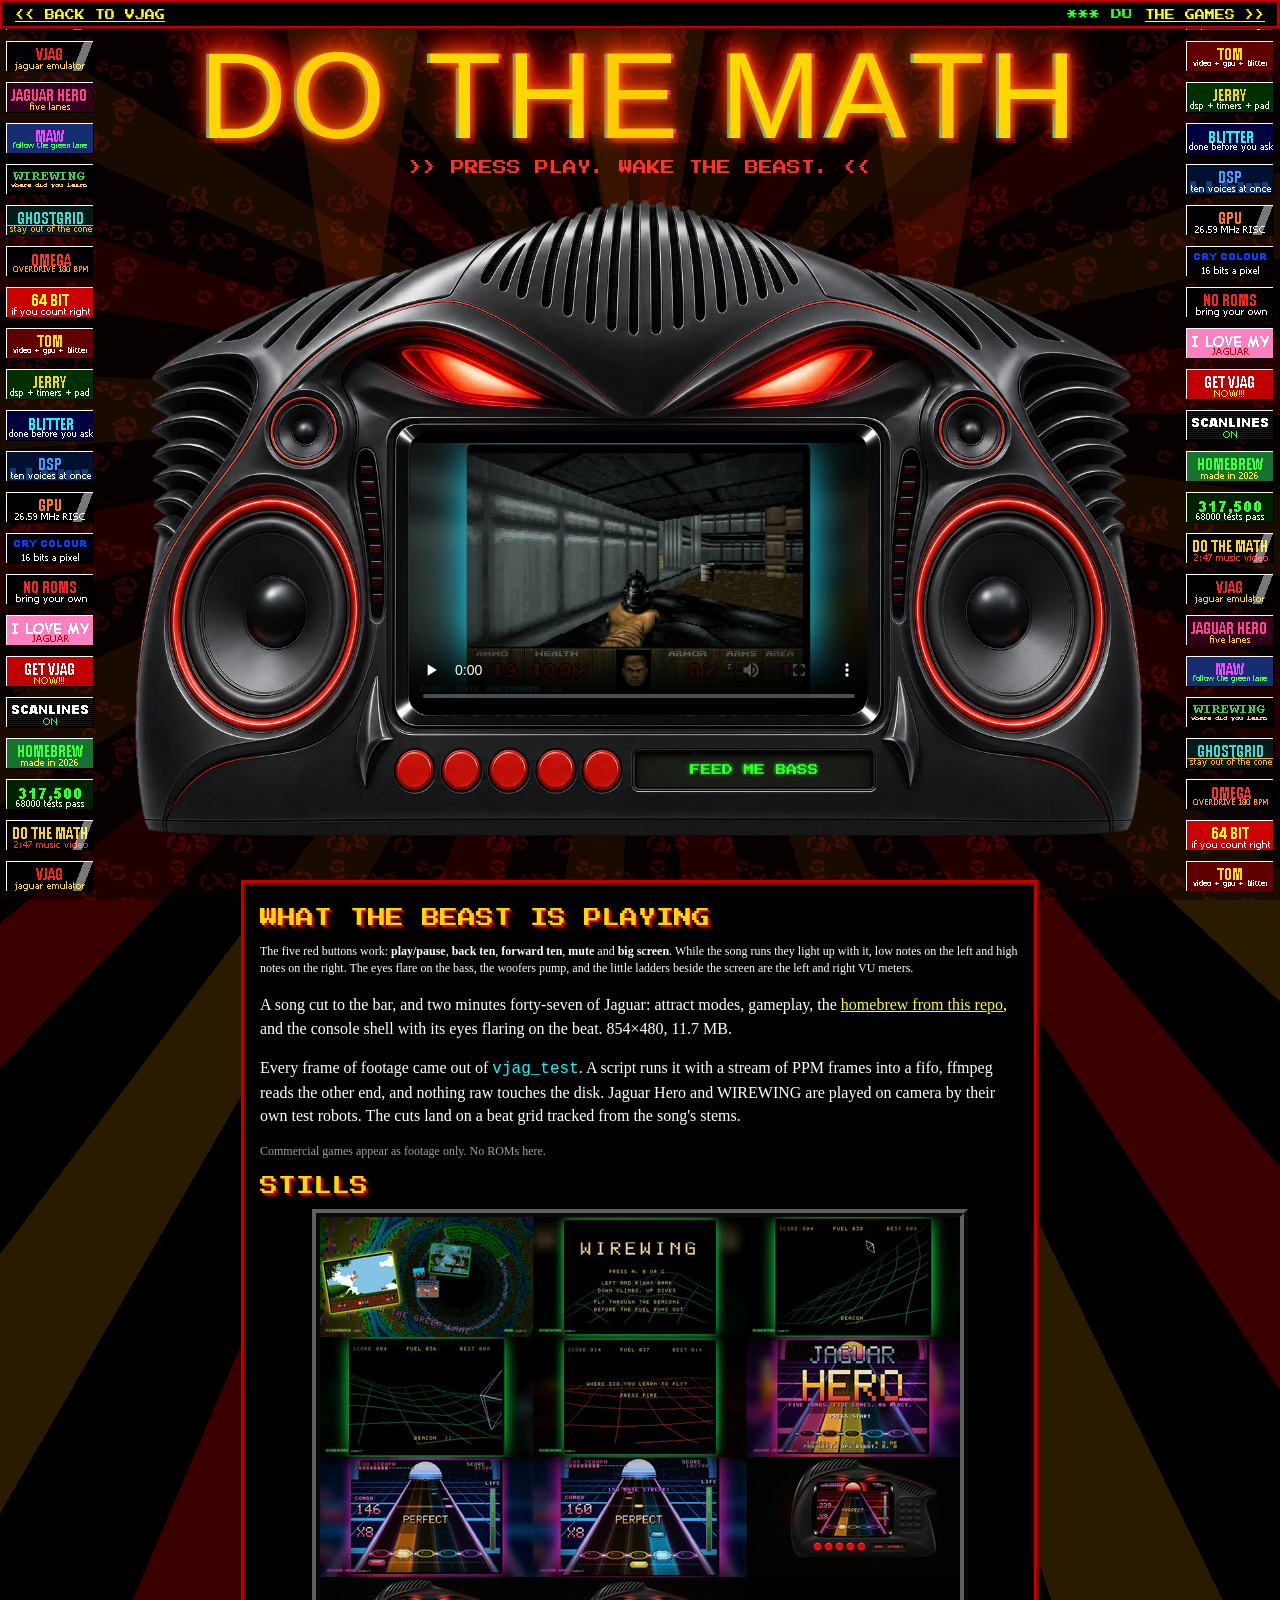
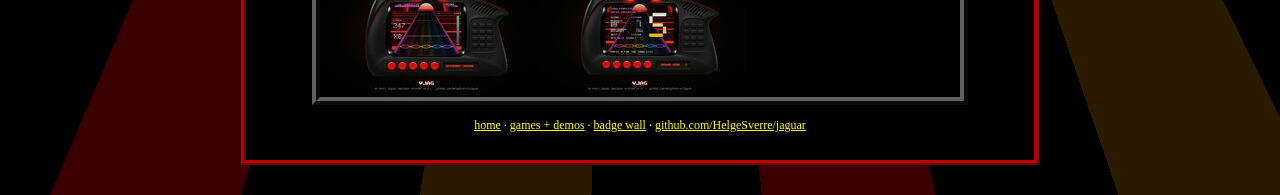
<file: website/video.html>
<!DOCTYPE HTML PUBLIC "-//W3C//DTD HTML 4.01 Transitional//EN">
<html>
<head>
<meta http-equiv="Content-Type" content="text/html; charset=utf-8">
<title>DO THE MATH - THE VJAG MUSIC VIDEO</title>
<link rel="stylesheet" href="style.css">
<script src="site.js"></script>
<style>
body.mv { margin: 0; background: #000; overflow-x: hidden; }
.burst {
  position: fixed; left: 50%; top: 45%; width: 260vmax; height: 260vmax; margin: -130vmax 0 0 -130vmax; z-index: -2;
  background: repeating-conic-gradient(from 0deg, #3a0000 0deg 7deg, #000 7deg 14deg, #2a1a00 14deg 21deg, #000 21deg 28deg);
  animation: burst 40s linear infinite;
}
@keyframes burst { to { transform: rotate(360deg); } }
.spots { position: fixed; inset: 0; z-index: -1; background: url("img/spots.png"); opacity: 0.55; animation: spots 6s linear infinite; }
@keyframes spots { to { background-position: 160px 160px; } }
body.flash .burst { filter: brightness(2.6) saturate(1.6); }
body.flash .spots { opacity: 0.9; }

.mvtop { display: flex; justify-content: space-between; align-items: center; padding: 6px 12px; background: #000; border: 3px ridge #c00000; position: relative; z-index: 2; }
.mvtop a { font-family: "Press Start 2P", monospace; font-size: 10px; }

.fire {
  font-family: Impact, "Arial Black", sans-serif; font-size: clamp(48px, 9.5vw, 128px); line-height: 0.95; letter-spacing: 4px;
  color: #ffd700; text-align: center; margin: 10px 0 0 0; position: relative; z-index: 1;
  text-shadow: 0 0 10px #ff8000, 0 -6px 20px #ff3000, 0 -14px 34px #ff0000, 5px 5px 0 #600000, -3px 0 0 #00ffff, 3px 0 0 #ff00ff;
}
.fire span { display: inline-block; animation: hop 0.47s ease-in-out infinite alternate; }
@keyframes hop { from { transform: translateY(0) rotate(-3deg); } to { transform: translateY(-14px) rotate(3deg); } }

.cols { position: fixed; top: 0; bottom: 0; width: 100px; overflow: hidden; z-index: 0; pointer-events: none; }
.cols.l { left: 0; } .cols.r { right: 0; }
.cols div { display: flex; flex-direction: column; align-items: center; gap: 10px; animation: colup 30s linear infinite; }
.cols.r div { animation-name: coldown; }
.cols img { image-rendering: pixelated; }
@keyframes colup { from { transform: translateY(0); } to { transform: translateY(-50%); } }
@keyframes coldown { from { transform: translateY(-50%); } to { transform: translateY(0); } }

.stage { position: relative; z-index: 1; max-width: 1400px; margin: 0 auto; padding: 0 110px; }
.beast { position: relative; width: min(100%, calc((100vh - 215px) * 1.5)); min-width: min(100%, 560px); margin: 0 auto; aspect-ratio: 1536 / 1024; transform-origin: 50% 70%; }
.beast > * { position: absolute; }
.beast .skin { left: 0; top: 0; width: 100%; height: 100%; pointer-events: none; z-index: 2; }
.beast video { z-index: 1; object-fit: contain; background: #000; }
/* searchlights behind the crest */
.beam {
  z-index: 0; bottom: 78%; width: 18%; height: 70%; margin-left: -9%; pointer-events: none; opacity: 0.16;
  background: linear-gradient(to top, rgba(255,40,0,0.95), rgba(255,150,0,0.7) 60%, rgba(255,0,0,0));
  clip-path: polygon(40% 100%, 60% 100%, 100% 0, 0 0); transform-origin: 50% 100%;
  animation: sway 3.75s ease-in-out infinite alternate;
}
.beam.b1 { left: 22%; } .beam.b2 { left: 78%; animation-direction: alternate-reverse; }
.beam.b3 { left: 50%; animation-duration: 1.875s; }
@keyframes sway { from { transform: rotate(-32deg); } to { transform: rotate(32deg); } }
/* speaker cones: the same picture again, cut round, scaled by the bass */
.cone {
  z-index: 3; pointer-events: none; border-radius: 50%; background: url("img/beastskin.webp") no-repeat;
  -webkit-mask-image: radial-gradient(closest-side, #000 86%, transparent 100%); mask-image: radial-gradient(closest-side, #000 86%, transparent 100%);
}
/* everything that is red and lit, as its own picture, laid back on top */
.lit { z-index: 4; pointer-events: none; background: url("img/beastglow.webp") no-repeat; mix-blend-mode: screen; opacity: 0; }
.bloom {
  z-index: 4; pointer-events: none; mix-blend-mode: screen; opacity: 0; border-radius: 50%;
  background: radial-gradient(ellipse at center, rgba(255,235,190,0.95) 0%, rgba(255,60,0,0.8) 22%, rgba(255,0,0,0.35) 48%, rgba(255,0,0,0) 70%);
}
.beast:not(.live) #eyes { animation: breathe 2.4s ease-in-out infinite alternate; }
.beast:not(.live) .bloom { animation: breathe2 2.4s ease-in-out infinite alternate; }
@keyframes breathe { from { opacity: 0.05; } to { opacity: 0.75; } }
@keyframes breathe2 { from { opacity: 0; } to { opacity: 0.28; } }
.led { z-index: 4; pointer-events: none; background: #ff2000; opacity: 0; box-shadow: 0 0 6px 2px #ff2000; }
.led.hot { background: #ffd700; box-shadow: 0 0 7px 2px #ffa000; }
#eq { z-index: 4; pointer-events: none; }
.rb { z-index: 5; background: transparent; border: none; padding: 0; margin: 0; cursor: pointer; border-radius: 50%; }
.rb span { position: absolute; left: 0; top: 0; width: 100%; height: 100%; background: url("img/beastglow.webp") no-repeat; mix-blend-mode: screen; opacity: 0; pointer-events: none; }
.rb:hover { outline: 2px dotted #ffff00; }
.rb:active { transform: scale(0.9); }
.shock { z-index: 3; pointer-events: none; border: 4px solid #ff2000; border-radius: 50%; animation: shock 0.45s ease-out forwards; }
@keyframes shock { from { transform: scale(0.8); opacity: 0.9; } to { transform: scale(1.7); opacity: 0; } }
.osd { z-index: 5; font-family: "Press Start 2P", monospace; font-size: clamp(7px, 1.3vw, 16px); color: #33ff33; text-shadow: 2px 2px 0 #000; pointer-events: none; opacity: 0; transition: opacity 0.4s; }

.press { text-align: center; font-family: "Press Start 2P", monospace; font-size: 14px; color: #ff3030; margin: 6px 0 10px 0; position: relative; z-index: 1; }
.mvtext { position: relative; z-index: 1; max-width: 760px; margin: 10px auto 30px auto; padding: 14px; background: #000; border: 5px ridge #c00000; line-height: 1.45; }
.mvtext h2 { margin-top: 6px; }
@media (max-width: 760px) {
  .cols { display: none; } .stage { padding: 0 2px; } .mvtext { margin: 10px 8px 30px 8px; }
  .press { font-size: 9px; } .mvtop a { font-size: 7px; } .mvtop { padding: 6px 4px; }
}
</style>
</head>
<body class="mv">
<div class="burst"></div><div class="spots"></div>
<div class="cols l"><div id="coll"></div></div>
<div class="cols r"><div id="colr"></div></div>

<div class="mvtop">
<a href="index.html">&lt;&lt; BACK TO VJAG</a>
<marquee scrollamount="9" class="lime" style="flex:1;margin:0 14px">*** DO THE MATH *** 2 MIN 47 SEC *** EVERY FRAME OF FOOTAGE CAME OUT OF VJAG_TEST *** TURN IT UP *** 64 BIT IF YOU COUNT RIGHT *** DO THE MATH ***</marquee>
<a href="demos.html">THE GAMES &gt;&gt;</a>
</div>

<div class="fire" id="fire">DO THE MATH</div>
<p class="press blink" id="press">&gt;&gt; PRESS PLAY. WAKE THE BEAST. &lt;&lt;</p>

<div class="stage">
<div class="beast" id="beast">
<div class="beam b1"></div><div class="beam b2"></div><div class="beam b3"></div>
<video id="mv" src="media/dothemath.mp4" poster="media/dothemath-poster.jpg" controls preload="none" playsinline></video>
<img class="skin" src="img/beastskin.webp" alt="A monstrous black console with a ribbed crest, two furious red eyes, four speakers and a screen for a mouth">
<div class="cone" id="wl"></div><div class="cone" id="wr"></div>
<div class="cone" id="tl"></div><div class="cone" id="tr"></div>
<div class="lit" id="body"></div>
<div class="lit" id="eyes"></div>
<div class="lit" id="ringl"></div><div class="lit" id="ringr"></div>
<div class="bloom" id="bl"></div><div class="bloom" id="br"></div>
<canvas id="eq" width="347" height="50"></canvas>
<button class="rb" onclick="bPlay()" title="PLAY / PAUSE"><span></span></button>
<button class="rb" onclick="bSeek(-10)" title="BACK 10 SECONDS"><span></span></button>
<button class="rb" onclick="bSeek(10)" title="FORWARD 10 SECONDS"><span></span></button>
<button class="rb" onclick="bMute()" title="MUTE (WHY)"><span></span></button>
<button class="rb" onclick="bBig()" title="BIG SCREEN"><span></span></button>
<div class="osd" id="osd"></div>
</div>
</div>

<div class="mvtext">
<h2>WHAT THE BEAST IS PLAYING</h2>
<p class="small">The five red buttons work: <b>play/pause</b>, <b>back ten</b>, <b>forward ten</b>, <b>mute</b> and <b>big screen</b>. While the song runs they light up with it, low notes on the left and high notes on the right. The eyes flare on the bass, the woofers pump, and the little ladders beside the screen are the left and right VU meters.</p>
<p>A song cut to the bar, and two minutes forty-seven of Jaguar: attract modes, gameplay, the <a href="demos.html">homebrew from this repo</a>, and the console shell with its eyes flaring on the beat. 854&times;480, 11.7 MB.</p>
<p>Every frame of footage came out of <code>vjag_test</code>. A script runs it with a stream of PPM frames into a fifo, ffmpeg reads the other end, and nothing raw touches the disk. Jaguar Hero and WIREWING are played on camera by their own test robots. The cuts land on a beat grid tracked from the song's stems.</p>
<p class="small grey">Commercial games appear as footage only. No ROMs here.</p>
<h2>STILLS</h2>
<center><img src="media/dothemath-stills.jpg" width="640" height="480" alt="Stills from the homebrew part of the video: MAW, WIREWING, Jaguar Hero and the console shell" style="max-width:100%;height:auto;border:8px ridge #606060"></center>
<p class="center small"><a href="index.html">home</a> &middot; <a href="demos.html">games + demos</a> &middot; <a href="badges.html">badge wall</a> &middot; <a href="https://github.com/HelgeSverre/jaguar">github.com/HelgeSverre/jaguar</a></p>
</div>

<script>
// the title, letter by letter, hopping out of step
(function () {
  var el = document.getElementById("fire"), t = el.textContent, h = "";
  for (var i = 0; i < t.length; i++) h += t[i] === " " ? "&nbsp;" : '<span style="animation-delay:' + (i * -0.07).toFixed(2) + 's">' + t[i] + "</span>";
  el.innerHTML = h;
})();

// badge columns down the sides, doubled so the loop is seamless
(function () {
  var names = ["dothemath", "vjag", "hero", "maw", "wirewing", "ghostgrid", "omega", "64bit", "tom", "jerry", "blitter", "dsp", "gpu", "cry", "noroms", "ilovejag", "getvjag", "scanlines", "homebrew", "vectors"];
  ["coll", "colr"].forEach(function (id, k) {
    var h = "";
    for (var r = 0; r < 2; r++) for (var i = 0; i < names.length; i++) h += '<img src="img/wall/' + names[(i + k * 7) % names.length] + '.gif" width="88" height="31" alt="">';
    document.getElementById(id).innerHTML = h;
  });
})();

// THE BEAST listens to the video. Eyes flare and woofers pump with the bass, tweeters twitch with
// the highs, the five red buttons are five frequency bands, the ladders beside the screen are
// left and right VU meters, the LCD is an EQ, and the sky flashes on the kick.
// Over http(s) it hears the real soundtrack; from a local file Web Audio would only get zeros
// (and silence the video), so it fakes a 128 BPM pulse instead.
var mv = document.getElementById("mv");
function osd(t) { var o = document.getElementById("osd"); o.textContent = t; o.style.opacity = 1; clearTimeout(osd.t); osd.t = setTimeout(function () { o.style.opacity = 0; }, 900); }
function bPlay() { if (mv.paused) mv.play(); else mv.pause(); }
function bSeek(d) { mv.currentTime = Math.max(0, mv.currentTime + d); osd((d > 0 ? ">> +" : "<< -") + Math.abs(d) + "s"); }
function bMute() { mv.muted = !mv.muted; osd(mv.muted ? "MUTED. WHY." : "LOUD AGAIN"); }
function bBig() { if (mv.requestFullscreen) mv.requestFullscreen(); else if (mv.webkitEnterFullscreen) mv.webkitEnterFullscreen(); }
(function () {
  var W = 1536, H = 1024, beast = document.getElementById("beast");
  function $(id) { return document.getElementById(id); }
  // everything is placed in pixels of the 1536x1024 skin and turned into percentages
  function place(el, x, y, w, h) {
    el.style.left = (x / W * 100) + "%"; el.style.top = (y / H * 100) + "%";
    el.style.width = (w / W * 100) + "%"; el.style.height = (h / H * 100) + "%";
  }
  function crop(el, x, y, w, h) { // show that region of a full-size background picture
    el.style.backgroundSize = (W / w * 100) + "% " + (H / h * 100) + "%";
    el.style.backgroundPosition = (x / (W - w) * 100) + "% " + (y / (H - h) * 100) + "%";
  }
  function both(el, x, y, w, h) { place(el, x, y, w, h); crop(el, x, y, w, h); }
  place(mv, 419, 365, 693, 432);
  place($("osd"), 440, 386, 400, 30);
  var wl = $("wl"), wr = $("wr"), tl = $("tl"), tr = $("tr");
  both(wl, 208 - 124, 640 - 156, 248, 312); both(wr, 1320 - 124, 640 - 156, 248, 312);
  both(tl, 266 - 42, 366 - 42, 84, 84); both(tr, 1264 - 42, 366 - 42, 84, 84);
  var body = $("body"), eyes = $("eyes"), ringl = $("ringl"), ringr = $("ringr"), bl = $("bl"), br = $("br");
  both(body, 0, 0, W, H);
  both(eyes, 380, 150, 776, 210);
  both(ringl, 30, 290, 350, 550); both(ringr, 1156, 290, 350, 550);
  place(bl, 517 - 230, 284 - 130, 460, 260); place(br, 1013 - 230, 284 - 130, 460, 260);
  bl.style.transform = "rotate(19deg)"; br.style.transform = "rotate(-19deg)";
  var eq = $("eq"), ex = eq.getContext("2d");
  place(eq, 765, 849, 347, 50);
  var rbs = [].slice.call(document.querySelectorAll(".rb")), rbx = [431.5, 501.5, 572.5, 642.5, 711.5];
  rbs.forEach(function (b, i) { place(b, rbx[i] - 40, 835, 80, 80); crop(b.firstChild, rbx[i] - 40, 835, 80, 80); });
  // VU ladders: nine LEDs each side, bottom one first
  var lx = [359.7, 361.7, 364, 366.7, 369.7, 372.3, 374, 375.3, 375.7], rx = [1171.7, 1169.3, 1166.7, 1163.3, 1160.7, 1157.3, 1155.3, 1153.7, 1153.7];
  var ly = [425, 448.3, 471.7, 495.3, 519, 543.3, 567.3, 592, 617], ledL = [], ledR = [];
  for (var n = 8; n >= 0; n--) {
    [[lx, ledL], [rx, ledR]].forEach(function (p) {
      var d = document.createElement("div"); d.className = "led" + (n < 2 ? " hot" : "");
      place(d, p[0][n] - 8, ly[n] - 4.5, 16, 9); beast.appendChild(d); p[1].push(d);
    });
  }
  function lcd(t) {
    ex.clearRect(0, 0, eq.width, eq.height);
    ex.font = '16px "Press Start 2P", monospace'; ex.textAlign = "center"; ex.textBaseline = "middle";
    ex.fillStyle = "#33ff33"; ex.shadowColor = "#33ff33"; ex.shadowBlur = 6; ex.fillText(t, eq.width / 2, eq.height / 2 + 1); ex.shadowBlur = 0;
  }
  lcd("FEED ME BASS");
  if (document.fonts && document.fonts.ready) document.fonts.ready.then(function () { if (mv.paused) lcd("FEED ME BASS"); });

  var ctx = null, an = null, anL = null, anR = null, freq, wave, waveR, live = /^https?:$/.test(location.protocol);
  var press = $("press"), avg = 0, lastFlash = 0, eye = 0, vl = 0, vr = 0, beams = [].slice.call(document.querySelectorAll(".beam"));
  mv.addEventListener("play", function () {
    press.hidden = true;
    if (live && !ctx) {
      try {
        ctx = new (window.AudioContext || window.webkitAudioContext)();
        var src = ctx.createMediaElementSource(mv), sp = ctx.createChannelSplitter(2);
        an = ctx.createAnalyser(); an.fftSize = 512; an.smoothingTimeConstant = 0.55;
        anL = ctx.createAnalyser(); anR = ctx.createAnalyser(); anL.fftSize = anR.fftSize = 256;
        src.connect(an); an.connect(ctx.destination);
        src.connect(sp); sp.connect(anL, 0); sp.connect(anR, 1);
      } catch (e) { an = null; }
    }
    if (ctx) ctx.resume();
    if (!freq) { freq = new Uint8Array(256); wave = new Uint8Array(256); waveR = new Uint8Array(256); }
    if (!beast.classList.contains("live")) { beast.classList.add("live"); requestAnimationFrame(tick); }
  });
  mv.addEventListener("pause", function () { press.hidden = false; press.innerHTML = "&gt;&gt; PAUSED. COWARD. &lt;&lt;"; });
  function fake(now) {
    var beat = (now / 468.75) % 1, kick = Math.pow(1 - beat, 4), hat = Math.pow(1 - (now / 234.375) % 1, 3);
    for (var i = 0; i < freq.length; i++) freq[i] = Math.min(255, i < 4 ? 105 + 150 * kick : (60 + 130 * Math.random()) * (1 - i / freq.length) + (i > 50 ? 70 * hat : 0));
    for (var j = 0; j < wave.length; j++) { wave[j] = 128 + Math.round((18 + 80 * kick) * Math.sin(j) * Math.random()); waveR[j] = 128 + Math.round((18 + 80 * kick) * Math.sin(j) * Math.random()); }
  }
  // every signal is measured against its own recent quietest and loudest, so the loud
  // middle of the song still has somewhere to go
  function agc() { var lo = 1, hi = 0; return function (v) { lo = Math.min(v, lo + 0.0025); hi = Math.max(v, hi - 0.0025); return hi - lo < 0.03 ? 0 : (v - lo) / (hi - lo); }; }
  var nBass = agc(), nMid = agc(), nHigh = agc(), nBand = [agc(), agc(), agc(), agc(), agc()];
  function band(a, b) { var t = 0; for (var i = a; i < b; i++) t += freq[i]; return t / ((b - a) * 255); }
  function peak(w) { var p = 0; for (var i = 0; i < w.length; i++) p = Math.max(p, Math.abs(w[i] - 128)); return Math.min(1, p / 95); }
  function rest() {
    beast.classList.remove("live"); beast.style.transform = ""; document.body.classList.remove("flash");
    [wl, wr, tl, tr].forEach(function (c) { c.style.transform = ""; });
    [body, eyes, ringl, ringr, bl, br].concat(ledL, ledR, beams).forEach(function (g) { g.style.opacity = ""; });
    rbs.forEach(function (b) { b.firstChild.style.opacity = ""; });
    lcd("PAUSED. COWARD.");
  }
  function tick(now) {
    if (mv.paused || mv.ended) { rest(); return; }
    if (an) { an.getByteFrequencyData(freq); anL.getByteTimeDomainData(wave); anR.getByteTimeDomainData(waveR); } else fake(now);
    var raw = band(1, 4), bass = nBass(raw), mid = nMid(band(4, 40)), high = nHigh(band(60, 130)), punch = Math.pow(bass, 2.2);
    // woofers and tweeters
    wl.style.transform = wr.style.transform = "scale(" + (1 + punch * 0.12).toFixed(3) + ")";
    tl.style.transform = tr.style.transform = "scale(" + (1 + high * high * 0.15).toFixed(3) + ")";
    ringl.style.opacity = ringr.style.opacity = Math.min(1, 0.1 + punch).toFixed(3);
    // the eyes: quick to flare, slow to cool
    var target = Math.min(1, punch * 0.9 + mid * 0.15);
    eye = target > eye ? target : eye * 0.84 + target * 0.16;
    eyes.style.opacity = Math.min(1, 0.12 + eye).toFixed(3);
    bl.style.opacity = br.style.opacity = Math.pow(eye, 1.6).toFixed(3);
    body.style.opacity = (mid * 0.85).toFixed(3);
    // five buttons, five bands
    var edges = [1, 4, 9, 22, 55, 130];
    rbs.forEach(function (b, i) { b.firstChild.style.opacity = Math.pow(nBand[i](band(edges[i], edges[i + 1])), 2).toFixed(3); });
    // VU ladders
    var pl = peak(wave), pr = peak(waveR);
    vl = pl > vl ? pl : vl * 0.9; vr = pr > vr ? pr : vr * 0.9;
    for (var k = 0; k < 9; k++) { ledL[k].style.opacity = vl * 9.5 > k + 0.5 ? 1 : 0; ledR[k].style.opacity = vr * 9.5 > k + 0.5 ? 1 : 0; }
    // kick: shake the beast, flash the sky, throw a shockwave off each woofer
    beast.style.transform = "scale(" + (1 + punch * 0.022).toFixed(4) + ") rotate(" + (punch * 0.7 * (Math.floor(now / 469) % 2 ? 1 : -1)).toFixed(2) + "deg)";
    beams.forEach(function (b) { b.style.opacity = (0.12 + punch * 0.8).toFixed(3); });
    avg = avg * 0.95 + bass * 0.05;
    if (bass > avg * 1.25 && bass > 0.6 && now - lastFlash > 200) {
      lastFlash = now;
      [208, 1320].forEach(function (cx) {
        var sh = document.createElement("div"); sh.className = "shock"; place(sh, cx - 141, 640 - 174, 282, 348);
        sh.addEventListener("animationend", function () { sh.remove(); }); beast.appendChild(sh);
      });
    }
    document.body.classList.toggle("flash", now - lastFlash < 70);
    // LCD: an EQ in LED segments
    ex.clearRect(0, 0, eq.width, eq.height);
    var cols = 24, seg = 6, cw = eq.width / cols, sh2 = eq.height / seg;
    for (var c = 0; c < cols; c++) {
      var bin = Math.floor(Math.pow(c / cols, 1.7) * 150) + 1, lvl = Math.round(freq[bin] / 255 * seg);
      for (var q = 0; q < lvl; q++) {
        ex.fillStyle = q >= seg - 1 ? "#ff2020" : q >= seg - 3 ? "#ffcc00" : "#40ff40";
        ex.fillRect(c * cw + 2, eq.height - (q + 1) * sh2 + 1.5, cw - 4, sh2 - 3);
      }
    }
    requestAnimationFrame(tick);
  }
})();
</script>
</body>
</html>
</file>
<file: website/style.css>
/* VJAG HOME PAGE STYLE SHEET v1.0  (c) THE WEBMASTER
   hand typed. no frameworks were harmed. */

@font-face {
  font-family: "Press Start 2P";
  src: url("fonts/press-start-2p-latin-400-normal.woff2") format("woff2");
}

body {
  background: #0d0000 url("img/spots.png");
  color: #ffffff;
  font-family: "Times New Roman", Times, serif;
  font-size: 16px;
  margin: 8px;
  cursor: crosshair;
}
body.stars { background: #000 url("img/stars.png"); }

a:link    { color: #ffff00; }
a:visited { color: #ff66ff; }
a:hover   { color: #000000; background: #ffff00; }
a:active  { color: #ff0000; }

h1, h2, h3 { font-family: "Press Start 2P", "Courier New", monospace; font-weight: normal; }
h2 {
  font-size: 18px;
  color: #ffd700;
  text-shadow: 2px 2px 0 #c00000, 4px 4px 0 #400000;
  margin: 18px 0 10px 0;
}
h3 { font-size: 12px; color: #ff4040; text-shadow: 2px 2px 0 #000; }

/* THE LOGO. extruded like a 1996 cereal box */
.logo {
  font-family: "Press Start 2P", Impact, sans-serif;
  font-size: 64px;
  color: #ff2020;
  letter-spacing: 6px;
  text-shadow:
    1px 1px 0 #ffd700, 2px 2px 0 #c09000, 3px 3px 0 #a07000, 4px 4px 0 #805000,
    5px 5px 0 #603000, 6px 6px 0 #401000, 7px 7px 0 #200000, 10px 10px 6px #000;
  line-height: 1.1;
}
.wordart {
  font-family: Impact, "Arial Black", sans-serif;
  font-size: 34px;
  color: #ffd700;
  text-shadow: 2px 2px 0 #ff0000, 4px 4px 0 #880000, 6px 6px 0 #000;
  letter-spacing: 2px;
}
.wavy span { display: inline-block; animation: wave 1.2s ease-in-out infinite; }
@keyframes wave { 0%,100% { transform: translateY(0); } 50% { transform: translateY(-8px); } }

.comic { font-family: "Comic Sans MS", "Comic Sans", cursive; }
.mono, code, pre, kbd { font-family: "Courier New", Courier, monospace; }
.pixel { font-family: "Press Start 2P", monospace; font-size: 10px; line-height: 1.8; }
.small { font-size: 12px; }
.tiny { font-size: 10px; }
.gold { color: #ffd700; }
.red { color: #ff3030; }
.lime { color: #33ff33; }
.cyan { color: #00ffff; }
.grey { color: #a0a0a0; }

.blink { animation: blink 1s steps(1) infinite; }
@keyframes blink { 50% { visibility: hidden; } }
.rainbow { animation: rainbow 2s linear infinite; font-weight: bold; }
@keyframes rainbow {
  0% { color: #ff0000; } 17% { color: #ff9900; } 33% { color: #ffff00; }
  50% { color: #00ff00; } 67% { color: #00ffff; } 83% { color: #ff00ff; } 100% { color: #ff0000; }
}

/* the big frame around everything */
table.page {
  background: #000000;
  border: 6px ridge #b00000;
}
td.nav {
  background: #1a0000 url("img/spots.png");
  border: 3px inset #600000;
  vertical-align: top;
}
td.content {
  background: #000000;
  border: 3px inset #400000;
  vertical-align: top;
  padding: 14px;
  line-height: 1.4;
}

/* nav buttons: real 3D, the way god intended */
a.navbtn {
  display: block;
  margin: 0 0 5px 0;
  padding: 5px 6px;
  background: #c0c0c0;
  color: #000000;
  border: 3px outset #ffffff;
  font-family: "Press Start 2P", monospace;
  font-size: 9px;
  text-decoration: none;
  white-space: nowrap;
}
a.navbtn:hover { background: #ffd700; color: #000; }
a.navbtn:active { border-style: inset; }
a.navbtn.here { background: #c00000; color: #ffff00; border: 3px inset #ff8080; }

/* boxes with bevels. every side gets a border. every. side. */
.box {
  border: 4px outset #808080;
  background: #202020;
  padding: 10px;
  margin: 10px 0;
}
.box.red { border-color: #ff4040; background: #300000; color: #fff; }
.box.gold { border-color: #ffd700; background: #2a2000; color: #fff; }
.box.blue { border-color: #6060ff; background: #000040; color: #fff; }
.box.term { border: 4px inset #606060; background: #000; color: #33ff33; font-family: "Courier New", monospace; }

pre {
  background: #000000;
  color: #33ff33;
  border: 4px inset #808080;
  padding: 10px;
  overflow-x: auto;
  font-size: 14px;
  line-height: 1.3;
}
pre .c { color: #808080; }
pre .k { color: #ffff00; }
pre .s { color: #ff66ff; }
code { color: #00ffff; }
kbd {
  background: #c0c0c0; color: #000; border: 2px outset #fff; padding: 0 4px; font-size: 13px;
}

table.data { border: 3px outset #808080; background: #101010; }
table.data th {
  background: #800000; color: #ffd700; border: 2px outset #ff6060;
  font-family: "Press Start 2P", monospace; font-size: 9px; padding: 6px;
}
table.data td { border: 1px inset #606060; padding: 4px 8px; vertical-align: top; }
table.data tr:nth-child(odd) td { background: #1c1c1c; }

marquee { font-family: "Press Start 2P", monospace; font-size: 11px; }

.tv {
  border: 10px ridge #505050;
  background: #000;
  image-rendering: pixelated;
}
.pix { image-rendering: pixelated; }
.btn88 { margin: 2px; vertical-align: middle; image-rendering: pixelated; }

/* hit counter */
.odometer {
  display: inline-block; background: #000; border: 3px inset #808080; padding: 2px;
}
.odometer span {
  display: inline-block; width: 16px; margin: 0 1px; text-align: center;
  background: #202020; color: #33ff33; border: 1px solid #404040;
  font-family: "Press Start 2P", monospace; font-size: 14px; padding: 4px 0;
}

hr.groove { border: 3px groove #c00000; }
.sparkle { position: fixed; pointer-events: none; font-size: 14px; z-index: 999; }

.guest {
  border: 3px ridge #808080; background: #101030; padding: 8px; margin: 8px 0;
}
.guest .who { font-family: "Press Start 2P", monospace; font-size: 10px; color: #ffd700; }

input, textarea, select, button {
  font-family: "Courier New", monospace; font-size: 14px;
  background: #ffffff; color: #000; border: 2px inset #808080;
}
button, input[type=submit] {
  background: #c0c0c0; border: 3px outset #fff; font-family: Tahoma, Verdana, sans-serif; font-weight: bold; cursor: pointer;
}
button:active { border-style: inset; }

.center { text-align: center; }

/* THE EXPLODING V */
a.vlink, a.vlink:visited {
  color: #8fb4e8; font-weight: bold; text-decoration: underline dotted;
  text-shadow: 0 0 6px #5d87bf, 0 0 12px #5d87bf;
  display: inline-block;
}
a.vlink:hover { background: none; color: #ffffff; }
.vshake { animation: vshake 0.08s linear 6; }
@keyframes vshake {
  0% { transform: translate(0,0) scale(1.6); } 25% { transform: translate(-2px,1px) scale(1.6); }
  50% { transform: translate(2px,-1px) scale(1.6); } 75% { transform: translate(-1px,-2px) scale(1.6); } 100% { transform: translate(0,0) scale(1); }
}
.vbit {
  position: fixed; pointer-events: none; z-index: 1000;
  font-family: "Press Start 2P", monospace; text-shadow: 0 0 4px #000;
}
.vring {
  position: fixed; pointer-events: none; z-index: 999;
  width: 40px; height: 40px; border: 4px solid #8fb4e8; border-radius: 50%;
}
.vlogo {
  position: fixed; pointer-events: none; z-index: 1001;
  width: 180px; height: 172px; padding: 10px 10px 34px 10px;
  background: #ffffff; border: 5px outset #8fb4e8;
  box-shadow: 6px 6px 0 #000;
}
.vlogo .vcap {
  font-family: "Press Start 2P", monospace; font-size: 8px; color: #000080;
  text-align: center; line-height: 1.6; margin-top: 2px;
}

/* THE PLAYER BAR: a jaguar console stretched into a strip. art: img/player/, generated in the style of the emulator's shell */
body.playing { padding-bottom: calc(60px + env(safe-area-inset-bottom, 0px)); }
#playerbar {
  --h: 56px;
  position: fixed; left: 0; right: 0; bottom: 0; z-index: 1500;
  display: flex; height: var(--h);
  padding-bottom: env(safe-area-inset-bottom, 0px);
  background: #000;
}
.pb-seg { position: relative; height: var(--h); flex: none; background-size: 100% 100%; background-repeat: no-repeat; }
.pb-stretch { flex: 1 1 0; min-width: 0; }
.pb-a { width: calc(var(--h) * 513 / 134); background-image: url("img/player/a.png"); }
.pb-b { background-image: url("img/player/b.png"); }
.pb-c { width: calc(var(--h) * 462 / 134); background-image: url("img/player/c.png"); }
.pb-d { background-image: url("img/player/d.png"); }
.pb-e { width: calc(var(--h) * 22 / 134); background-image: url("img/player/e.png"); }
.pb-f { flex-grow: 4; min-width: 120px; background-image: url("img/player/f.png"); }
.pb-g { width: calc(var(--h) * 186 / 134); background-image: url("img/player/g.png"); }

.pb-btn {
  position: absolute; top: 36.6%; width: 9%; height: 34.3%; padding: 0;
  background: transparent; border: none; border-radius: 50%; cursor: pointer;
}
.pb-btn i {
  font-style: normal; font-family: "Press Start 2P", monospace; font-size: 6px; color: #3a0000;
  text-shadow: 0 1px 0 rgba(255,140,140,0.6);
}
.pb-btn:hover { box-shadow: 0 0 8px 2px rgba(255,60,40,0.8); }
.pb-btn:active, .pb-btn.on { background: rgba(0,0,0,0.35); box-shadow: inset 0 2px 4px rgba(0,0,0,0.8); }

.pb-eye {
  position: absolute; top: 41%; width: 26%; height: 22%; transform: translateX(-50%);
  background: radial-gradient(ellipse at center, rgba(255,90,60,1) 0%, rgba(255,0,0,0.6) 35%, rgba(255,0,0,0) 70%);
  mix-blend-mode: screen; opacity: 0.15; pointer-events: none;
}

.pb-lcd {
  position: absolute; left: 0; right: 0; top: 41%; height: 30%;
  display: flex; align-items: center; gap: 6px; padding: 0 4px;
  font-family: "Press Start 2P", monospace; font-size: 7px; color: #b8e04a;
  text-shadow: 0 0 4px rgba(184,224,74,0.7);
}
.pb-title { flex: 1 1 50%; min-width: 0; overflow: hidden; white-space: nowrap; }
.pb-title span { display: inline-block; padding-left: 100%; animation: pbscroll 14s linear infinite; }
@keyframes pbscroll { from { transform: translateX(0); } to { transform: translateX(-100%); } }
.pb-seek { flex: 1 1 35%; min-width: 40px; height: 6px; border: 1px solid #5a7020; cursor: pointer; touch-action: none; }
#pb-fill { height: 100%; width: 0; background: repeating-linear-gradient(to right, #b8e04a 0 3px, transparent 3px 4px); }
.pb-time { flex: none; }
@media (max-width: 700px) { #playerbar { --h: 48px; } .pb-c, .pb-d { display: none; } .pb-g { width: calc(var(--h) * 60 / 134); background-position: left; background-size: auto 100%; } }
</file>
